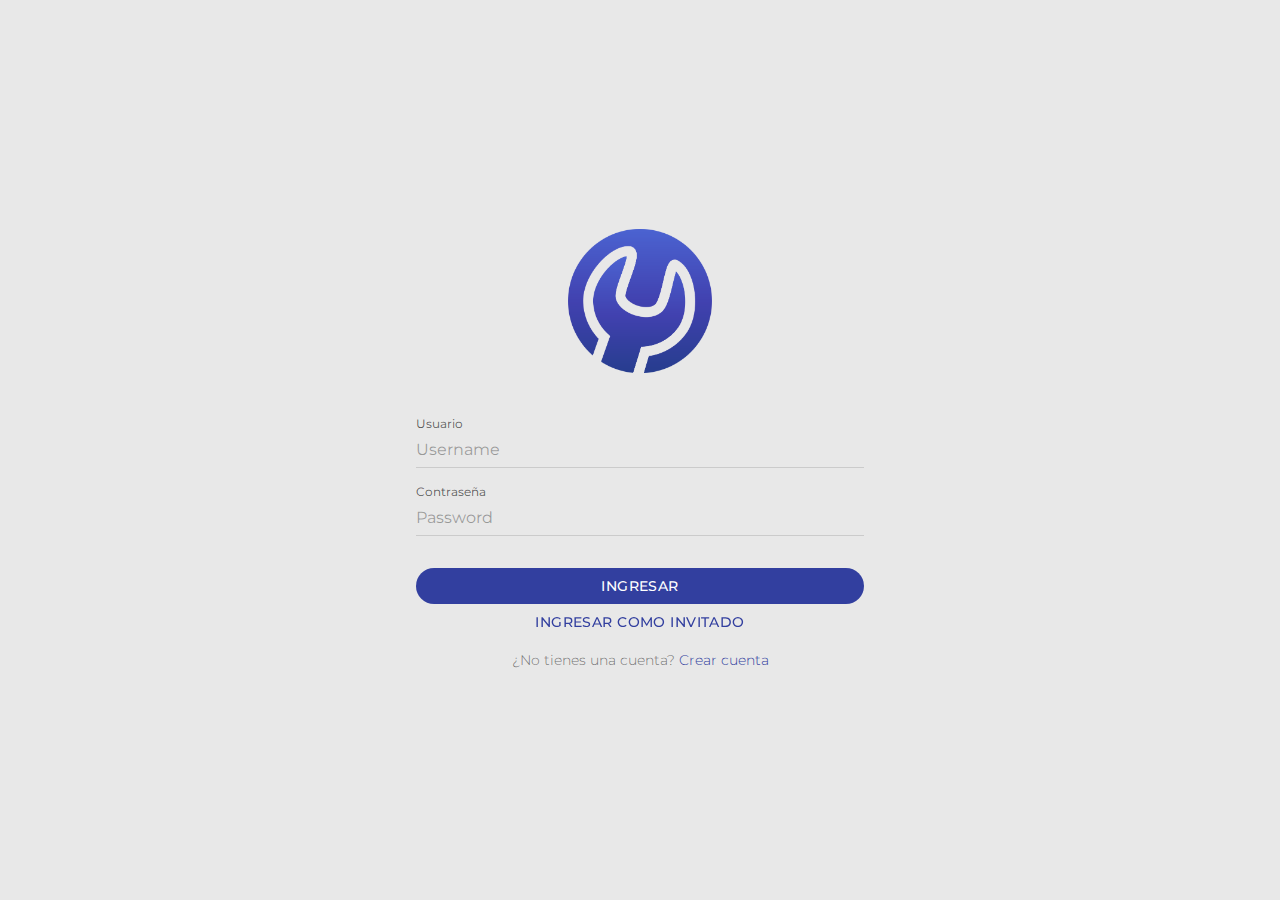
<file: index.html>
<!doctype html>
<html>

<head>
    <meta charset="utf-8">
    <meta name="viewport" content="width=device-width, initial-scale=1.0">
    <title>Paro</title>
    <link href="css/framework7.min.css" rel="stylesheet">
    <link href="css/framework7.bundle.min.css" rel="stylesheet">
    <link href="https://fonts.googleapis.com/icon?family=Material+Icons" rel="stylesheet">
    <link rel="stylesheet" href="css/framework7-icons.css">
    <link href="css/style.css" rel="stylesheet">
</head>

<body class="color-theme-blue">
    <div id="app">
        <!-- Your main view, should have "view-main" class -->
        <div class="view view-main view-init">
            <div class="fab fab-right-bottom color-blue">
                <a href="#">
                    <i class="icon f7-icons">text_bubble</i>
                    <i class="icon f7-icons">xmark</i>
                </a>
                <div class="fab-buttons fab-buttons-top">
                    <a href="#" class="fab-label-button">
                        <span class="f7-icons">bubble_right_fill</span>
                        <span class="fab-label">Juan (Electricista)</span>
                    </a>
                    <a href="contratos.html" class="fab-label-button">
                        <span class="f7-icons">plus</span>
                        <span class="fab-label">+Contratos</span>
                    </a>
                </div>
            </div>
            <!-- Initial Page, "data-name" contains page name -->
            <section class="panel panel-left panel-cover">
                <div class="block">
                    <div class="row">
                        <article class="col-30">
                            <img src="img/rick_img.jpg" alt="avatar" class="img-fluid img-perfil">
                        </article>
                        <article class="col-70">
                            <p class="user">Usuario</p>
                            <span class="letra-navy">email@unitec.edu</span>
                        </article>
                    </div>
                </div>

                <div class="list">
                    <ul class="list-menu">
                        <li>
                            <a href="/perfil/" class="item-link item-content  panel-close">
                                <div class="item-media">
                                    <span class="material-icons">account_circle</span>
                                </div>
                                <div class="item-inner">
                                    <p>Perfil</p>
                                </div>
                            </a>
                        </li>
                        <li>
                            <a href="#" class="item-link item-content  panel-close">
                                <div class="item-media">
                                    <span class="material-icons">home</span>
                                </div>
                                <div class="item-inner">
                                    <p>Inicio</p>
                                </div>
                            </a>
                        </li>
                        <li>
                            <a href="/about/" class="item-link item-content  panel-close">
                                <div class="item-media">
                                    <span class="material-icons">assignment</span>
                                </div>
                                <div class="item-inner">
                                    <p>Contratos</p>
                                </div>
                            </a>
                        </li>
                        <li>
                            <a href="/about/" class="item-link item-content  panel-close">
                                <div class="item-media">
                                    <span class="material-icons">credit_card</span>
                                </div>
                                <div class="item-inner">
                                    <p>Pagos</p>
                                </div>
                            </a>
                        </li>
                        <li>
                            <a href="/about/" class="item-link item-content  panel-close">
                                <div class="item-media">
                                    <span class="material-icons">settings</span>
                                </div>
                                <div class="item-inner">
                                    <p>Configuración</p>
                                </div>
                            </a>
                        </li>
                        <li>
                            <a href="/informacion/" class="item-link item-content  panel-close">
                                <div class="item-media">
                                    <span class="material-icons">live_help</span>
                                </div>
                                <div class="item-inner">
                                    <p>Diseñadores</p>
                                </div>
                            </a>
                        </li>
                        <li>
                            <a href="/about/" class="item-link item-content  panel-close">
                                <div class="item-media">
                                    <span class="material-icons">exit_to_app</span>
                                </div>
                                <div class="item-inner">
                                    <p>Salir</p>
                                </div>
                            </a>
                        </li>
                    </ul>
                </div>
            </section>

            <section id="login">
                <div class="login-screen modal-in">
                    <!-- Default view-page layout -->
                    <div class="view">
                        <div class="page login-screen-page">
                            <!-- page-content has additional login-screen content -->
                            <div class="page-content login-screen-content">
                                <div class="login-screen-title"><img src="img/logo_paro2.png" alt="logo" class="img-fluid logo-paro"></div>
                                <!-- Login form -->
                                <form>
                                    <div class="list">
                                        <ul>
                                            <li class="item-content item-input">
                                                <div class="item-inner">
                                                    <div class="item-title item-label">Usuario</div>
                                                    <div class="item-input-wrap">
                                                        <input type="text" name="username" id="username" placeholder="Username">
                                                        <span class="input-clear-button"></span>
                                                    </div>
                                                </div>
                                            </li>
                                            <li class="item-content item-input">
                                                <div class="item-inner">
                                                    <div class="item-title item-label">Contraseña</div>
                                                    <div class="item-input-wrap">
                                                        <input type="password" name="password" id="password" placeholder="Password">
                                                        <span class="input-clear-button"></span>
                                                    </div>
                                                </div>
                                            </li>
                                        </ul>
                                    </div>
                                    <div class="list block">
                                        <ul>
                                            <li>
                                                <a href="#" id="btnLogin" class="button button-fill button-round button-login">Ingresar</a>
                                            </li>
                                            <li>
                                                <a href="#" class="button login-screen-close link-login">Ingresar como Invitado</a>
                                            </li>
                                        </ul>
                                        <div class="block-footer">¿No tienes una cuenta? <a href="#" class="link-login">Crear cuenta</a></div>
                                    </div>
                                </form>
                            </div>
                        </div>
                    </div>
                </div>
            </section>


            <section data-name="home" class="page">

                <nav class="navbar">
                    <div class="navbar-bg"></div>
                    <div class="navbar-inner">
                        <div class="left">
                            <a href="#" class="link panel-open" data-panel="left"><span class="material-icons">menu</span></a>
                        </div>
                        <div class="title">Paro</div>

                    </div>
                </nav>



                <!-- Scrollable page content -->
                <article class="page-content">

                    <div class="searchbar-backdrop"></div>


                    <div class="block">

                        <div class="block categorias">
                            <div class="row">
                                <article class="col-100 profe ">
                                    <a href="/trabajadores/">
                                        <div class="card" style="background-image: url(img/elec.png)">
                                            <div class="card-content">

                                                <h3>Electricista</h3>

                                                Instalaciones
                                            </div>
                                        </div>
                                    </a>
                                </article>
                                <article class="col-100 profe">
                                    <a href="/trabajadores/">
                                        <div class="card" style="background-image: url(img/font.png)">
                                            <div class="card-content">
                                                <h3>Fontaneria</h3>
                                                Instalaciones
                                            </div>
                                        </div>
                                    </a>
                                </article>
                                <article class="col-100 profe">
                                    <a href="#">
                                        <div class="card" style="background-image: url(img/cerra.png)">
                                            <div class="card-content">
                                                <h3>Cerrajeria</h3>
                                                Instalaciones
                                            </div>
                                        </div>
                                    </a>
                                </article>
                                <article class="col-100 profe">
                                    <a href="/trabajadores/">
                                        <div class="card " style="background-image: url(img/carp.png) ">
                                            <div class="card-content ">
                                                <h3>Carpinteria</h3>
                                                Instalaciones
                                            </div>
                                        </div>
                                    </a>
                                </article>
                                <article class="col-100 profe">
                                    <a href="/trabajadores/">
                                        <div class="card" style="background-image: url(img/alq.png)">
                                            <div class="card-content">
                                                <h3>Alquiler</h3>
                                                Contratos
                                            </div>
                                        </div>
                                    </a>
                                </article>
                                <article class="col-100">
                                    <a href="/trabajadores/">
                                        <div class="card " style="background-image: url(img/Mec.png) ">
                                            <div class="card-content">
                                                <h3>Mecanico</h3>
                                                Reparaciones
                                            </div>
                                        </div>
                                    </a>
                                </article>
                                <article class="col-100 ">
                                    <a href="/trabajadores/">
                                        <div class="card " style="background-image: url(img/Mud.png) ">
                                            <div class="card-content">
                                                <h3>Mudanza</h3>
                                                Servicios
                                            </div>
                                        </div>
                                    </a>
                                </article>
                                <article class="col-100 ">
                                    <a href="/trabajadores/">
                                        <div class="card " style="background-image: url(img/sast.png) ">
                                            <div class="card-content ">
                                                <h3>Sastreria</h3>
                                                Servicios
                                            </div>
                                        </div>
                                    </a>
                                </article>
                                <article class="col-100 ">
                                    <a href="/trabajadores/">
                                        <div class="card " style="background-image: url(img/pint.png) ">
                                            <div class="card-content ">
                                                <h3>Pintura</h3>
                                                Servicios
                                            </div>
                                        </div>
                                    </a>
                                </article>
                            </div>
                        </div>
                    </div>
                </article>
            </section>
        </div>
    </div>

    <script src="js/framework7.min.js "></script>
    <script src="js/framework7.bundle.min.js "></script>
    <script src="js/my-app.js "></script>

</body>

</html>
</file>
<file: css/framework7-icons.css>
@font-face {
  font-family: 'Framework7 Icons';
  font-style: normal;
  font-weight: 400;
  src: url("../fonts/Framework7Icons-Regular.eot");
  src: url("../fonts/Framework7Icons-Regular.woff2") format("woff2"),
       url("../fonts/Framework7Icons-Regular.woff") format("woff"),
       url("../fonts/Framework7Icons-Regular.ttf") format("truetype");
}

.f7-icons, .framework7-icons {
  font-family: 'Framework7 Icons';
  font-weight: normal;
  font-style: normal;
  font-size: 28px;
  line-height: 1;
  letter-spacing: normal;
  text-transform: none;
  display: inline-block;
  white-space: nowrap;
  word-wrap: normal;
  direction: ltr;
  -webkit-font-smoothing: antialiased;
  text-rendering: optimizeLegibility;
  -moz-osx-font-smoothing: grayscale;
  -webkit-font-feature-settings: "liga";
  -moz-font-feature-settings: "liga=1";
  -moz-font-feature-settings: "liga";
  font-feature-settings: "liga";
  text-align: center;
}
</file>
<file: css/style.css>
@import url('https://fonts.googleapis.com/css2?family=Montserrat:ital,wght@0,400;0,600;0,700;1,300&display=swap');
body {
    font-family: 'Montserrat', sans-serif;
    font-weight: 300;
}

:root {
    --verde: #0f9e5c;
    --fondo-panel: #4b4f58;
    --icon-menu: #fff;
    --text-menu: #fff;
    --bg-menu: #4d545c;
    --f7-list-border-color: none;
    --azul: #323F9F;
    --navy: #0D1F2C;
    --gris: #B5B5B5;
    --gris-claro: #E8E8E8;
    --carbon: #3b3c40;
}

.clase-vacia {}

.panel-left {
    background-color: var(--azul);
    color: #fff;
}

.letra-blanco {
    color: #fff;
}

.list-menu .item-media span {
    color: var(--azul);
    font-size: 30px;
}

.list-menu p {
    color: var(--azul);
    font-size: 17px;
    font-weight: 600;
}

.user {
    font-size: 20px;
}

.list-menu {
    background-color: var(--gris-claro) !important;
    font-size: 16px;
}

.list-menu .item-inner::before {
    color: rgba(255, 255, 255, 0.50) !important;
}

.list-menu .item-inner::after {
    background-color: transparent !important;
}

.item-link {}

h1,
h2,
h3,
h4 {
    margin: 2px 0;
}

.block-title {
    color: #000000;
    font-weight: 600;
    font-size: 20px;
}

.img-fluid {
    max-width: 100%;
}

.categorias .card {
    background-color: var(--azul);
    color: #fff;
    padding: 40px 10px;
}

.categorias .card-content img {
    width: 40px;
}

.derecha {
    text-align: right;
}

.categorias h3 {
    margin-top: 5%;
    font-size: 18px;
    font-weight: 600;
}

.img-perfil {
    border-radius: 100%;
}

.bg-azul {
    background-color: var(--azul);
    color: #fff;
    padding: 45px 0;
}

.bg-azul .block {
    margin-top: 0;
}

.perfil-contador .card-content {
    padding: 40px 20px;
    text-align: center;
}

.perfil-contador .card {
    margin-top: -25%;
    box-shadow: 0px 0px 10px 0px #eee;
}

.perfil-contador h4 {
    font-size: 24px;
}

.list-perfil .item-title {
    color: #000;
    font-weight: 600;
}

.bg-trabaja {
    background-image: url("../img/logo_paro.png");
    background-size: cover;
    background-position: top center;
    padding: 20% 0 1px;
    height: auto;
}

.bg-trabaja h2 {
    color: #000000;
    text-align: center;
    font-size: 36px;
    font-weight: 700;
}

.bg-trabaja .block {
    margin-top: 0;
}


/*Style Paro*/

.icono-paro {
    border-radius: 100px;
    height: 60px;
    width: 50px;
    text-align: center;
}

.icono-paro span {
    color: var(--navy);
    font-size: 45px;
    padding-top: 5px;
}

.servicio-titulo {
    font-size: 12px;
    color: var(--azul);
    padding-top: 15px;
}

.botones-paro {
    align-content: center;
    margin-bottom: 20px;
}

.search {
    border-radius: 70px;
    color: #fff;
    background-color: var(--gris);
    padding: 0px 10px;
}

.chat {
    border-radius: 100px;
    height: 50px;
    width: 50px;
    text-align: center;
    background-color: var(--azul);
}

.chat span {
    color: #fff;
    font-size: 30px;
    padding-top: 10px;
}

.chat-boton {
    padding-top: 50px;
}

.logo-paro {
    width: 30%;
}

.login-screen .login-screen-content {
    background-color: var(--gris-claro);
}

.login-screen .login-screen-page {
    background-color: var(--gris-claro);
}

.button-login {
    background-color: var(--azul);
    color: #fff;
}

.link-login {
    color: var(--azul);
}
</file>
<file: css/framework7.min.css>
/**
 * Framework7 5.7.6
 * Full featured mobile HTML framework for building iOS & Android apps
 * https://framework7.io/
 *
 * Copyright 2014-2020 Vladimir Kharlampidi
 *
 * Released under the MIT License
 *
 * Released on: June 1, 2020
 */

:root{--f7-theme-color:#007aff;--f7-theme-color-rgb:0,122,255;--f7-theme-color-shade:#0066d6;--f7-theme-color-tint:#298fff;--f7-safe-area-left:0px;--f7-safe-area-right:0px;--f7-safe-area-top:0px;--f7-safe-area-bottom:0px;--f7-safe-area-outer-left:0px;--f7-safe-area-outer-right:0px;--f7-device-pixel-ratio:1}@supports (left:env(safe-area-inset-left)){:root{--f7-safe-area-top:env(safe-area-inset-top);--f7-safe-area-bottom:env(safe-area-inset-bottom)}:root .ios-edges,:root .ios-left-edge,:root .panel-left,:root .popup,:root .safe-area-left,:root .safe-areas,:root .sheet-modal{--f7-safe-area-left:env(safe-area-inset-left);--f7-safe-area-outer-left:env(safe-area-inset-left)}:root .ios-edges,:root .ios-right-edge,:root .panel-right,:root .popup,:root .safe-area-right,:root .safe-areas,:root .sheet-modal{--f7-safe-area-right:env(safe-area-inset-right);--f7-safe-area-outer-right:env(safe-area-inset-right)}:root .no-ios-edges,:root .no-ios-left-edge,:root .no-safe-area-left,:root .no-safe-areas{--f7-safe-area-left:0px;--f7-safe-area-outer-left:0px}:root .no-ios-edges,:root .no-ios-right-edge,:root .no-safe-area-right,:root .no-safe-areas{--f7-safe-area-right:0px;--f7-safe-area-outer-right:0px}}@media (-webkit-min-device-pixel-ratio:2),(min-resolution:2dppx){:root{--f7-device-pixel-ratio:2}}@media (-webkit-min-device-pixel-ratio:3),(min-resolution:3dppx){:root{--f7-device-pixel-ratio:3}}:root{--f7-font-size:14px;--f7-bars-bg-image:none;--f7-bars-translucent-opacity:0.8;--f7-bars-translucent-blur:20px;--f7-bars-shadow-bottom-image:linear-gradient(to bottom, rgba(0, 0, 0, 0.25) 0%, rgba(0, 0, 0, 0.08) 40%, rgba(0, 0, 0, 0.04) 50%, rgba(0, 0, 0, 0) 90%, rgba(0, 0, 0, 0) 100%);--f7-bars-shadow-top-image:linear-gradient(to top, rgba(0, 0, 0, 0.25) 0%, rgba(0, 0, 0, 0.08) 40%, rgba(0, 0, 0, 0.04) 50%, rgba(0, 0, 0, 0) 90%, rgba(0, 0, 0, 0) 100%);--f7-bars-text-color:#000;--f7-bars-bg-color:#f7f7f8;--f7-bars-bg-color-rgb:247,247,248}:root .theme-dark,:root.theme-dark{--f7-bars-text-color:#fff}.ios{--f7-font-family:-apple-system,SF Pro Text,SF UI Text,system-ui,Helvetica Neue,Helvetica,Arial,sans-serif;--f7-line-height:1.4;--f7-text-color:#000;--f7-bars-border-color:rgba(0, 0, 0, 0.25)}.ios .theme-dark,.ios.theme-dark{--f7-text-color:#fff;--f7-bars-bg-color:#121212;--f7-bars-bg-color-rgb:22,22,22;--f7-bars-border-color:rgba(255, 255, 255, 0.16)}.md{--f7-font-family:Roboto,system-ui,Noto,Helvetica,Arial,sans-serif;--f7-line-height:1.5;--f7-bars-border-color:transparent;--f7-text-color:#212121}.md .theme-dark,.md.theme-dark{--f7-text-color:rgba(255, 255, 255, 0.87);--f7-bars-bg-color:#202020}.aurora{--f7-font-family:-apple-system,system-ui,Helvetica,Arial,sans-serif;--f7-line-height:1.5;--f7-text-color:#000;--f7-bars-border-color:rgba(0, 0, 0, 0.2)}.aurora .theme-dark,.aurora.theme-dark{--f7-text-color:#fff;--f7-bars-bg-color:#202020;--f7-bars-border-color:rgba(255, 255, 255, 0.1)}.text-color-primary{--f7-theme-color-text-color:var(--f7-theme-color)}.bg-color-primary{--f7-theme-color-bg-color:var(--f7-theme-color)}.border-color-primary{--f7-theme-color-border-color:var(--f7-theme-color)}.ripple-color-primary{--f7-theme-color-ripple-color:rgba(var(--f7-theme-color-rgb), 0.3)}:root{--f7-color-red:#ff3b30;--f7-color-red-rgb:255,59,48;--f7-color-red-shade:#ff1407;--f7-color-red-tint:#ff6259;--f7-color-green:#4cd964;--f7-color-green-rgb:76,217,100;--f7-color-green-shade:#2cd048;--f7-color-green-tint:#6ee081;--f7-color-blue:#2196f3;--f7-color-blue-rgb:33,150,243;--f7-color-blue-shade:#0c82df;--f7-color-blue-tint:#48a8f5;--f7-color-pink:#ff2d55;--f7-color-pink-rgb:255,45,85;--f7-color-pink-shade:#ff0434;--f7-color-pink-tint:#ff5676;--f7-color-yellow:#ffcc00;--f7-color-yellow-rgb:255,204,0;--f7-color-yellow-shade:#d6ab00;--f7-color-yellow-tint:#ffd429;--f7-color-orange:#ff9500;--f7-color-orange-rgb:255,149,0;--f7-color-orange-shade:#d67d00;--f7-color-orange-tint:#ffa629;--f7-color-purple:#9c27b0;--f7-color-purple-rgb:156,39,176;--f7-color-purple-shade:#7e208f;--f7-color-purple-tint:#b92fd1;--f7-color-deeppurple:#673ab7;--f7-color-deeppurple-rgb:103,58,183;--f7-color-deeppurple-shade:#563098;--f7-color-deeppurple-tint:#7c52c8;--f7-color-lightblue:#5ac8fa;--f7-color-lightblue-rgb:90,200,250;--f7-color-lightblue-shade:#32bbf9;--f7-color-lightblue-tint:#82d5fb;--f7-color-teal:#009688;--f7-color-teal-rgb:0,150,136;--f7-color-teal-shade:#006d63;--f7-color-teal-tint:#00bfad;--f7-color-lime:#cddc39;--f7-color-lime-rgb:205,220,57;--f7-color-lime-shade:#bac923;--f7-color-lime-tint:#d6e25c;--f7-color-deeporange:#ff6b22;--f7-color-deeporange-rgb:255,107,34;--f7-color-deeporange-shade:#f85200;--f7-color-deeporange-tint:#ff864b;--f7-color-gray:#8e8e93;--f7-color-gray-rgb:142,142,147;--f7-color-gray-shade:#79797f;--f7-color-gray-tint:#a3a3a7;--f7-color-white:#ffffff;--f7-color-white-rgb:255,255,255;--f7-color-white-shade:#ebebeb;--f7-color-white-tint:#ffffff;--f7-color-black:#000000;--f7-color-black-rgb:0,0,0;--f7-color-black-shade:#000000;--f7-color-black-tint:#141414}.color-theme-red{--f7-theme-color:#ff3b30;--f7-theme-color-rgb:255,59,48;--f7-theme-color-shade:#ff1407;--f7-theme-color-tint:#ff6259}.color-theme-green{--f7-theme-color:#4cd964;--f7-theme-color-rgb:76,217,100;--f7-theme-color-shade:#2cd048;--f7-theme-color-tint:#6ee081}.color-theme-blue{--f7-theme-color:#2196f3;--f7-theme-color-rgb:33,150,243;--f7-theme-color-shade:#0c82df;--f7-theme-color-tint:#48a8f5}.color-theme-pink{--f7-theme-color:#ff2d55;--f7-theme-color-rgb:255,45,85;--f7-theme-color-shade:#ff0434;--f7-theme-color-tint:#ff5676}.color-theme-yellow{--f7-theme-color:#ffcc00;--f7-theme-color-rgb:255,204,0;--f7-theme-color-shade:#d6ab00;--f7-theme-color-tint:#ffd429}.color-theme-orange{--f7-theme-color:#ff9500;--f7-theme-color-rgb:255,149,0;--f7-theme-color-shade:#d67d00;--f7-theme-color-tint:#ffa629}.color-theme-purple{--f7-theme-color:#9c27b0;--f7-theme-color-rgb:156,39,176;--f7-theme-color-shade:#7e208f;--f7-theme-color-tint:#b92fd1}.color-theme-deeppurple{--f7-theme-color:#673ab7;--f7-theme-color-rgb:103,58,183;--f7-theme-color-shade:#563098;--f7-theme-color-tint:#7c52c8}.color-theme-lightblue{--f7-theme-color:#5ac8fa;--f7-theme-color-rgb:90,200,250;--f7-theme-color-shade:#32bbf9;--f7-theme-color-tint:#82d5fb}.color-theme-teal{--f7-theme-color:#009688;--f7-theme-color-rgb:0,150,136;--f7-theme-color-shade:#006d63;--f7-theme-color-tint:#00bfad}.color-theme-lime{--f7-theme-color:#cddc39;--f7-theme-color-rgb:205,220,57;--f7-theme-color-shade:#bac923;--f7-theme-color-tint:#d6e25c}.color-theme-deeporange{--f7-theme-color:#ff6b22;--f7-theme-color-rgb:255,107,34;--f7-theme-color-shade:#f85200;--f7-theme-color-tint:#ff864b}.color-theme-gray{--f7-theme-color:#8e8e93;--f7-theme-color-rgb:142,142,147;--f7-theme-color-shade:#79797f;--f7-theme-color-tint:#a3a3a7}.color-theme-white{--f7-theme-color:#ffffff;--f7-theme-color-rgb:255,255,255;--f7-theme-color-shade:#ebebeb;--f7-theme-color-tint:#ffffff}.color-theme-black{--f7-theme-color:#000000;--f7-theme-color-rgb:0,0,0;--f7-theme-color-shade:#000000;--f7-theme-color-tint:#141414}.color-red{--f7-theme-color:#ff3b30;--f7-theme-color-rgb:255,59,48;--f7-theme-color-shade:#ff1407;--f7-theme-color-tint:#ff6259}.text-color-red{--f7-theme-color-text-color:#ff3b30}.bg-color-red{--f7-theme-color-bg-color:#ff3b30}.border-color-red{--f7-theme-color-border-color:#ff3b30}.ripple-color-red,.ripple-red{--f7-theme-color-ripple-color:rgba(255, 59, 48, 0.3)}.color-green{--f7-theme-color:#4cd964;--f7-theme-color-rgb:76,217,100;--f7-theme-color-shade:#2cd048;--f7-theme-color-tint:#6ee081}.text-color-green{--f7-theme-color-text-color:#4cd964}.bg-color-green{--f7-theme-color-bg-color:#4cd964}.border-color-green{--f7-theme-color-border-color:#4cd964}.ripple-color-green,.ripple-green{--f7-theme-color-ripple-color:rgba(76, 217, 100, 0.3)}.color-blue{--f7-theme-color:#2196f3;--f7-theme-color-rgb:33,150,243;--f7-theme-color-shade:#0c82df;--f7-theme-color-tint:#48a8f5}.text-color-blue{--f7-theme-color-text-color:#2196f3}.bg-color-blue{--f7-theme-color-bg-color:#2196f3}.border-color-blue{--f7-theme-color-border-color:#2196f3}.ripple-blue,.ripple-color-blue{--f7-theme-color-ripple-color:rgba(33, 150, 243, 0.3)}.color-pink{--f7-theme-color:#ff2d55;--f7-theme-color-rgb:255,45,85;--f7-theme-color-shade:#ff0434;--f7-theme-color-tint:#ff5676}.text-color-pink{--f7-theme-color-text-color:#ff2d55}.bg-color-pink{--f7-theme-color-bg-color:#ff2d55}.border-color-pink{--f7-theme-color-border-color:#ff2d55}.ripple-color-pink,.ripple-pink{--f7-theme-color-ripple-color:rgba(255, 45, 85, 0.3)}.color-yellow{--f7-theme-color:#ffcc00;--f7-theme-color-rgb:255,204,0;--f7-theme-color-shade:#d6ab00;--f7-theme-color-tint:#ffd429}.text-color-yellow{--f7-theme-color-text-color:#ffcc00}.bg-color-yellow{--f7-theme-color-bg-color:#ffcc00}.border-color-yellow{--f7-theme-color-border-color:#ffcc00}.ripple-color-yellow,.ripple-yellow{--f7-theme-color-ripple-color:rgba(255, 204, 0, 0.3)}.color-orange{--f7-theme-color:#ff9500;--f7-theme-color-rgb:255,149,0;--f7-theme-color-shade:#d67d00;--f7-theme-color-tint:#ffa629}.text-color-orange{--f7-theme-color-text-color:#ff9500}.bg-color-orange{--f7-theme-color-bg-color:#ff9500}.border-color-orange{--f7-theme-color-border-color:#ff9500}.ripple-color-orange,.ripple-orange{--f7-theme-color-ripple-color:rgba(255, 149, 0, 0.3)}.color-purple{--f7-theme-color:#9c27b0;--f7-theme-color-rgb:156,39,176;--f7-theme-color-shade:#7e208f;--f7-theme-color-tint:#b92fd1}.text-color-purple{--f7-theme-color-text-color:#9c27b0}.bg-color-purple{--f7-theme-color-bg-color:#9c27b0}.border-color-purple{--f7-theme-color-border-color:#9c27b0}.ripple-color-purple,.ripple-purple{--f7-theme-color-ripple-color:rgba(156, 39, 176, 0.3)}.color-deeppurple{--f7-theme-color:#673ab7;--f7-theme-color-rgb:103,58,183;--f7-theme-color-shade:#563098;--f7-theme-color-tint:#7c52c8}.text-color-deeppurple{--f7-theme-color-text-color:#673ab7}.bg-color-deeppurple{--f7-theme-color-bg-color:#673ab7}.border-color-deeppurple{--f7-theme-color-border-color:#673ab7}.ripple-color-deeppurple,.ripple-deeppurple{--f7-theme-color-ripple-color:rgba(103, 58, 183, 0.3)}.color-lightblue{--f7-theme-color:#5ac8fa;--f7-theme-color-rgb:90,200,250;--f7-theme-color-shade:#32bbf9;--f7-theme-color-tint:#82d5fb}.text-color-lightblue{--f7-theme-color-text-color:#5ac8fa}.bg-color-lightblue{--f7-theme-color-bg-color:#5ac8fa}.border-color-lightblue{--f7-theme-color-border-color:#5ac8fa}.ripple-color-lightblue,.ripple-lightblue{--f7-theme-color-ripple-color:rgba(90, 200, 250, 0.3)}.color-teal{--f7-theme-color:#009688;--f7-theme-color-rgb:0,150,136;--f7-theme-color-shade:#006d63;--f7-theme-color-tint:#00bfad}.text-color-teal{--f7-theme-color-text-color:#009688}.bg-color-teal{--f7-theme-color-bg-color:#009688}.border-color-teal{--f7-theme-color-border-color:#009688}.ripple-color-teal,.ripple-teal{--f7-theme-color-ripple-color:rgba(0, 150, 136, 0.3)}.color-lime{--f7-theme-color:#cddc39;--f7-theme-color-rgb:205,220,57;--f7-theme-color-shade:#bac923;--f7-theme-color-tint:#d6e25c}.text-color-lime{--f7-theme-color-text-color:#cddc39}.bg-color-lime{--f7-theme-color-bg-color:#cddc39}.border-color-lime{--f7-theme-color-border-color:#cddc39}.ripple-color-lime,.ripple-lime{--f7-theme-color-ripple-color:rgba(205, 220, 57, 0.3)}.color-deeporange{--f7-theme-color:#ff6b22;--f7-theme-color-rgb:255,107,34;--f7-theme-color-shade:#f85200;--f7-theme-color-tint:#ff864b}.text-color-deeporange{--f7-theme-color-text-color:#ff6b22}.bg-color-deeporange{--f7-theme-color-bg-color:#ff6b22}.border-color-deeporange{--f7-theme-color-border-color:#ff6b22}.ripple-color-deeporange,.ripple-deeporange{--f7-theme-color-ripple-color:rgba(255, 107, 34, 0.3)}.color-gray{--f7-theme-color:#8e8e93;--f7-theme-color-rgb:142,142,147;--f7-theme-color-shade:#79797f;--f7-theme-color-tint:#a3a3a7}.text-color-gray{--f7-theme-color-text-color:#8e8e93}.bg-color-gray{--f7-theme-color-bg-color:#8e8e93}.border-color-gray{--f7-theme-color-border-color:#8e8e93}.ripple-color-gray,.ripple-gray{--f7-theme-color-ripple-color:rgba(142, 142, 147, 0.3)}.color-white{--f7-theme-color:#ffffff;--f7-theme-color-rgb:255,255,255;--f7-theme-color-shade:#ebebeb;--f7-theme-color-tint:#ffffff}.text-color-white{--f7-theme-color-text-color:#ffffff}.bg-color-white{--f7-theme-color-bg-color:#ffffff}.border-color-white{--f7-theme-color-border-color:#ffffff}.ripple-color-white,.ripple-white{--f7-theme-color-ripple-color:rgba(255, 255, 255, 0.3)}.color-black{--f7-theme-color:#000000;--f7-theme-color-rgb:0,0,0;--f7-theme-color-shade:#000000;--f7-theme-color-tint:#141414}.text-color-black{--f7-theme-color-text-color:#000000}.bg-color-black{--f7-theme-color-bg-color:#000000}.border-color-black{--f7-theme-color-border-color:#000000}.ripple-black,.ripple-color-black{--f7-theme-color-ripple-color:rgba(0, 0, 0, 0.3)}@font-face{font-family:framework7-core-icons;src:url("data:application/font-woff;charset=utf-8;base64, [base64]//[base64]/DZfGbiZGEDgZk2iIYz+/+NfL0sa02cgl4MBLA0AJsoLsnjaY2BkYGD6/K+XQY8l7f8PBgaWNAagCArwBACRVQXFeNpjYGRgYPBkkGZgYQABJiBmZACJOTDogQQADdEA3AB42mNgYfzCOIGBlYGB0YcxjYGBwR1Kf2WQZGhhYGBiYGVmgAFGBiQQkOaawtDAoMBQxXjg/wEGPabPjMUwNYwHwEoUGMQAQ7UMZAAAeNpj2M0gyAACqxgGNWAMAGIdID4A5OwD0rOA+BBI7P9PhuNAMSBmSYOK+wKxExCfBWIJoNzZ/z8Y3YBsF6g4kM2UBpFjBNJMb/7/Z9gNZBtDzGY6CzGHCcQHigMA2dAWtwAAAHjaY2BgYGaAYBkGRgYQiAHyGMF8FgYHIM3DwMHABGQrMOgyWDLEM1T9/w8UBfEMgLzE////P/5//f/V/xv+r4eaAAeMbAxwIUYmIMHEgKYAYjUcsDAwsLKxc3BycfPw8jEQA/[base64]/AQWBEYEZgR4BIoEsgTIBOIFAnja7VXBTyNVGP++Ke106XamnbYztYeVlukMRmWl03ZwLdAIeCCKZgOKXBY2m15Es8S03lpuSzaSGsOGQPZGoomegI0mmwjVC5uNdZPGgzGc8MDG4ImLmyxTvzfTKmX/A7PJe/O995vXN7/3+37fK3AQBIB1nAYX8NC/hXA5t813wV+pLY/7ILft4mgIWy4Guxm8zXvwaW4bGW4EjaBuBHuDy58VCjhtfRtEg3ZDajW70yg4wMbPsefY/x7jzmAuQl/nbBi6qF/A93CWKkyECCgAUsITllPZtJaSw56ElnabuoiKqX8zlctN5e4uTEwsTOCo/6YgLAqLmM9NDQ1NvT/B4CfCTT8DHQ7NH9Ggj0gAyYTIsZ1GUNfS2dSLKKOOiH/4emTf3p5PjvsOxW2OO/TJPb7dPYYeig7n5hHW8Cu6B16gXRRez+ie3gTbQ46EeSXBWBJbzC9pS3z/yPj8/O3rffx3c2Njc6MrS1olwvfN356fHx/u50fnRkfnbF6gwS6d1w0Q4mlLc7dUUjc2MGsHaHE/wQ1cAS99NRJnixQeN6wHVbVeV6u/p53YWgt+/AlvsP1MVFA3qyiqVr2qTrciYPMJafEyaUH3mZkdQaIfJkmZvJdRcyOdnM68u8vOfyg+Qtch04TmjhLsG2HYdzibREY39zfVSkX9np7lZOf7DFFV+NbrZLmi2jpaK10F7gR8LL9JnRYoJmXU1LkelQtIak+XFOC4/H52v93esH6xTtfW0IUpdK2t/blvtl+ZTw/+ha1TtuxZzZhgdP+auMF0Mr6osYCDJGBbszy+g3nw0EThB2g1vqQeLKqEUeh921mzgG+iBgEaMblsrWz3mFlMC/wyL1MXZG+x6EVNYBOGCXyxyNtnhlms0+/ZfwcMYTzizsQjWLcMrJ8Yxrph2JxrGKW8kG5JZLpitAnRx4+jNScQj+bf8CH8iq+CAECZU2QRBSQmZlaZmOsOBLo/doc8V/yCePHzL8Vun/i1F/m8eNEvOGe4hm8RB+Y1chGvb9qJQc0O4HgcZByj3Pmp+oCSd8bhnpa/j2dCM+pr5uTkJ5NbM8PDM8NLH4RmLtFs0hy4MsKQTr2Yw6jIbHvxrPA6xJKFtbZUpRJhnTxJBPKGw/[base64]/E60zfrePG/Qr7fab/+gHfZG6YekB03Or8fp/tQsz1vW95E49EN6eoPGLbD+buJ3To63UhqsYizFEqlll+as1yd0+AC8wvlwmDJ6E2EzlR1Y/VOo3FndbWcLVOrsOcr2NdoWL818G7FLJfNiv08X7f2N+OZuF5n9Wo9wMEqrrBh2q5bF+PHGcSP1RTlJphxqop1zjitO52USS/Z7bxuAceWrJadPwMy5C2ev+V1rIhXn9HtH4d0614AAAB42q2QvU7DMBSFj9u0EgyIgewe26qJnA79G6nUpQtiyB5S01ht4sqNVFW8DBsbIxtPwcLEzltw7RqJoQNDI135y/G59rkGcIVXMBy/Du49M4R48dzAJT48N5GwW88BQvbsuYVr9um5jbARkpMFF/R357osM/Tw5LmBG7x7buIBX54D9FjtuQXO3jy3Sf/GDBpbHGCgsEKBGpwy5+jSOoBAggn6xCk2yLAkV0llSFmQOyOyeklnKLeLmd4ejFoVNe/kXT4QyaTP0022VKUyfFFkZpOVW7Uk5yM121aJPYUwWGOEiK62LImU4wo7spqslHtt1qMo10ZGKtcVySe9fw1zJ9ZuNTSfdFPFNBfHlOr/EY7+BENSx1S/b4O5ruq5NivJB7HgU34yKunJMBpH9jnOMXhKPkP7yvk4ZbFpYrfa2ZBKs1O64kIksRCCn+HSH1E3hiEAeNptkAlPwkAUhGfAAxAsyCV4/hbjfd+3aWq7SiN0yXY5/rzRhVKhiZs06b5v3rzZhxTG5+cbxH/nyHxECmkUUUYFVdRQxyoaaGIN69jBLvawjwMcGu0xTnCKM5zjApe4wjVucIs73OMBj3jCM17wijemmOYc57nARWaYZY5LzLPAZVosssQVlllhlTXWucoGm1zjOje4yS1u50LhKLdl+zIsuS3RVzKwlf/Z0qNKdgI7nhWztvjQ5l5wlJKD+LZkqPv1Lofmv5hQGpNCwjY/i2uB1P6H7zraNxW3LUMx6rAi83eptewYy6xyPF+OSDnu9uQgsJ2ekspZDKUahwgHflcoOxBDbf0FijS5uK/XLUzeFIHSFEwq+dkRlifaQgtbyV7gzczoKtHPTphZRlcrO8o8m3G8gKlplMcIisk9m5UlphjFcmQW88z4haZeSXZG3r8TK74rAAAAAAAB//8AAnjaY2BkYGDgAWIZIGYCQmYGTQZGBi0GDyCbBSzGAAANdgDVAHjadVJJTgJBFH1FdwKOIKB0lEEGwSDOs+KsaDyDGzYaE+LCEA/gwjMY4zlcegbjEYwLb4HvVwM9hXS6q/q9V/+/+v9DARhGFjWoVrP9gAhMIuh0IIxq3d81icH+I2fqNQJl/[base64]/UZceHZ7hW6KTKyrlj2Rlr+r4OKve9ZDUlhzNZ23TWQ+yKiNM4dxmdt/APtJZExAB42mNgZGBg4GKQYzBhYMxJLMlj4GBgAYow/P/PAJJhLM6sSoWKfWCAAwDAjgbRAAB42mNgYGBkAIIbCZo5IPpmTaIhjAYAPREFnQAA") format("woff");font-weight:400;font-style:normal}@font-face{font-family:framework7-skeleton;src:url("data:application/font-woff;charset=utf-8;base64, d09GRgABAAAAAAYQAA0AAAAAEcQAAAAAAAAAAAAAAAAAAAAAAAAAAAAAAABGRlRNAAAF9AAAABkAAAAciVvoDU9TLzIAAAGcAAAASwAAAGBRtV1jY21hcAAAAfwAAAC8AAABamglddJjdnQgAAACuAAAAAQAAAAEABEBRGdhc3AAAAXsAAAACAAAAAj //wADZ2x5ZgAAA2wAAACUAAAJjHCzhiRoZWFkAAABMAAAAC4AAAA2ERr/HWhoZWEAAAFgAAAAGgAAACQC8ADFaG10eAAAAegAAAATAAAAtAMAABFsb2NhAAACvAAAAK4AAACuaNBmhG1heHAAAAF8AAAAHwAAACAAmgA5bmFtZQAABAAAAAFQAAACuLf6wytwb3N0AAAFUAAAAJkAAADOCKMIc3jaY2BkYGAA4lUx8ibx/DZfGbiZGEDgRu39AAT9/wAjA+MBIJeDASwNACBICpsAAHjaY2BkYGA88P8Agx6QAQSMYIQCWABQZgK3AAB42mNgZGBgCGPgYGBiAAEQycgAEnNg0AMJAAANJwDUAHjaY2BhZGCcwMDKwMDow5jGwMDgDqW/MkgytDAwMDGwcjLAACMDEghIc01haGBQYKhlPPD/AIMe4wEGB5gaxgNAHgNQjhEA6dgLvQB42mNkYBBkAAJGKB4KAAAOfQAVAHjaY2BgYGaAYBkGRgYQSAHyGMF8FgYPIM3HwMHAxMDGoMSgxWDNEMsQz1D7/z9QXIFBjUGHwRHIT/z////j/w/+3/9/6//N/[base64]/+tFmQ0BprGyMDw/wAjA+MBoJkMooKKgowMDkwM/[base64]/[base64]/z1beESuRi+pPYJ7vinlu11pGoZJT+cdwVEdBFJSbn7djzLql1/iBlBsidLlcBrG2B8MHlRqGSil51nPfEi6AO3jaXc5ZM4IBAEbhp9RF1FhCRbmyVNYskSXG0CaEQvaf2j/LN112bt6Zc/HOETZiOJAJJmSc15ENmxARFTNpSlzCtBmz5iTNW7AoJR08LFmWlbNi1Zp1G/IKijZt2bZj156SfQcOHSk7dqLi1JlzF6ouXbl241ZNXUNTy522ew8edTx59qKrF3S9edf34dOXbz9+/f0DgycTFgAAAAAAAAH//wACeNpjYGBgZACCGwmaOWC69n4AjAYARC0G1wAAAA==") format("woff");font-weight:300,400,500,600,700;font-style:normal,italic}.framework7-root,body,html{position:relative;height:100%;width:100%;overflow-x:hidden}body{margin:0;padding:0;width:100%;background:#fff;overflow:hidden;-webkit-text-size-adjust:100%;-webkit-font-smoothing:antialiased;font-family:var(--f7-font-family);font-size:var(--f7-font-size);line-height:var(--f7-line-height);color:var(--f7-text-color)}.theme-dark body,body.theme-dark{background:#000}.theme-dark{color:var(--f7-text-color)}.framework7-root{overflow:hidden;box-sizing:border-box}.framework7-initializing *,.framework7-initializing :after,.framework7-initializing :before{transition-duration:0s!important}.device-android,.device-ios{cursor:pointer}.device-ios{touch-action:manipulation}@media (width:1024px) and (height:691px) and (orientation:landscape){.framework7-root,body,html{height:671px}}@media (width:1024px) and (height:692px) and (orientation:landscape){.framework7-root,body,html{height:672px}}*{-webkit-tap-highlight-color:transparent;-webkit-touch-callout:none}a,input,select,textarea{outline:0}a{cursor:pointer;text-decoration:none;color:var(--f7-theme-color)}.item-link,.link{cursor:pointer}p{margin:1em 0}.disabled{opacity:.55!important;pointer-events:none!important}html.device-full-viewport,html.device-full-viewport body{height:100vh}.ios .aurora-only,.ios .if-aurora,.ios .if-md,.ios .if-not-ios,.ios .md-only,.ios .not-ios{display:none!important}@media (width:1024px) and (height:691px) and (orientation:landscape){.ios,.ios .framework7-root,.ios body{height:671px}}@media (width:1024px) and (height:692px) and (orientation:landscape){.ios,.ios .framework7-root,.ios body{height:672px}}.md .aurora-only,.md .if-aurora,.md .if-ios,.md .if-not-md,.md .ios-only,.md .not-md{display:none!important}.aurora .if-ios,.aurora .if-md,.aurora .if-not-aurora,.aurora .ios-only,.aurora .md-only,.aurora .not-aurora{display:none!important}.view,.views{position:relative;height:100%;z-index:5000;overflow:hidden;box-sizing:border-box}.framework7-root>.view,.framework7-root>.views{height:calc(100% - var(--f7-appbar-app-offset,0px))}.view-resize-handler{width:6px;height:100%;position:absolute;left:var(--f7-page-master-width);margin-left:-3px;top:0;cursor:col-resize;z-index:1000;display:none}.view-master-detail .view-resize-handler{display:block}:root{--f7-page-master-width:320px;--f7-page-master-border-color:rgba(0, 0, 0, 0.1);--f7-page-master-border-width:1px;--f7-page-swipeback-transition-duration:300ms;--f7-page-parallax-transition-duration:500ms;--f7-page-cover-transition-duration:450ms;--f7-page-dive-transition-duration:500ms;--f7-page-fade-transition-duration:500ms;--f7-page-flip-transition-duration:700ms;--f7-page-push-transition-duration:500ms}.ios{--f7-page-transition-duration:400ms;--f7-page-bg-color:#efeff4}.ios .theme-dark,.ios.theme-dark{--f7-page-bg-color:#000}.md{--f7-page-transition-duration:250ms;--f7-page-bg-color:#fff}.md .theme-dark,.md.theme-dark{--f7-page-bg-color:#121212}.aurora{--f7-page-transition-duration:400ms;--f7-page-bg-color:#f3f3f3}.aurora .theme-dark,.aurora.theme-dark{--f7-page-bg-color:#121212}.theme-dark{--f7-page-master-border-color:rgba(255, 255, 255, 0.1)}.pages{position:relative;width:100%;height:100%;overflow:hidden}.page{box-sizing:border-box;position:absolute;left:0;top:0;width:100%;height:100%;transform:none;background-color:var(--f7-page-bg-color);z-index:1}.page.stacked{display:none}.page-with-navbar-large-collapsed{--f7-navbar-large-collapse-progress:1}.page-previous{pointer-events:none}.page-content{overflow:auto;-webkit-overflow-scrolling:touch;box-sizing:border-box;height:100%;position:relative;z-index:1;padding-top:calc(var(--f7-page-navbar-offset,0px) + var(--f7-page-toolbar-top-offset,0px) + var(--f7-page-subnavbar-offset,0px) + var(--f7-page-searchbar-offset,0px) + var(--f7-page-content-extra-padding-top,0px));padding-bottom:calc(var(--f7-page-toolbar-bottom-offset,0px) + var(--f7-safe-area-bottom) + var(--f7-page-content-extra-padding-bottom,0px))}.page-transitioning,.page-transitioning .page-opacity-effect,.page-transitioning .page-shadow-effect{transition-duration:var(--f7-page-transition-duration)}.page-transitioning-swipeback,.page-transitioning-swipeback .page-opacity-effect,.page-transitioning-swipeback .page-shadow-effect{transition-duration:var(--f7-page-swipeback-transition-duration)}.router-transition-backward .page-current,.router-transition-backward .page-next,.router-transition-backward .page-previous:not(.stacked),.router-transition-forward .page-current,.router-transition-forward .page-next,.router-transition-forward .page-previous:not(.stacked){pointer-events:none}.page-shadow-effect{position:absolute;top:0;width:16px;bottom:0;z-index:-1;content:'';opacity:0;right:100%;background:linear-gradient(to right,rgba(0,0,0,0) 0%,rgba(0,0,0,0) 10%,rgba(0,0,0,.01) 50%,rgba(0,0,0,.2) 100%)}.page-opacity-effect{position:absolute;left:0;top:0;background:rgba(0,0,0,.1);width:100%;bottom:0;content:'';opacity:0;z-index:10000}.ios .page-previous{transform:translate3d(-20%,0,0)}.ios .page-next{transform:translate3d(100%,0,0)}.ios .page-previous .page-opacity-effect{opacity:1}.ios .page-previous:after{opacity:1}.ios .page-current .page-shadow-effect{opacity:1}.ios .router-transition-forward .page-next{animation:ios-page-next-to-current var(--f7-page-transition-duration) forwards}.ios .router-transition-forward .page-next:before{position:absolute;top:0;width:16px;bottom:0;z-index:-1;content:'';opacity:0;right:100%;background:linear-gradient(to right,rgba(0,0,0,0) 0%,rgba(0,0,0,0) 10%,rgba(0,0,0,.01) 50%,rgba(0,0,0,.2) 100%);animation:ios-page-element-fade-in var(--f7-page-transition-duration) forwards}.ios .router-transition-forward .page-current{animation:ios-page-current-to-previous var(--f7-page-transition-duration) forwards}.ios .router-transition-forward .page-current:after{position:absolute;left:0;top:0;background:rgba(0,0,0,.1);width:100%;bottom:0;content:'';opacity:0;z-index:10000;animation:ios-page-element-fade-in var(--f7-page-transition-duration) forwards}.ios .router-transition-backward .page-previous{animation:ios-page-previous-to-current var(--f7-page-transition-duration) forwards}.ios .router-transition-backward .page-previous:after{position:absolute;left:0;top:0;background:rgba(0,0,0,.1);width:100%;bottom:0;content:'';opacity:0;z-index:10000;animation:ios-page-element-fade-out var(--f7-page-transition-duration) forwards}.ios .router-transition-backward .page-current{animation:ios-page-current-to-next var(--f7-page-transition-duration) forwards}.ios .router-transition-backward .page-current:before{position:absolute;top:0;width:16px;bottom:0;z-index:-1;content:'';opacity:0;right:100%;background:linear-gradient(to right,rgba(0,0,0,0) 0%,rgba(0,0,0,0) 10%,rgba(0,0,0,.01) 50%,rgba(0,0,0,.2) 100%);animation:ios-page-element-fade-out var(--f7-page-transition-duration) forwards}@keyframes ios-page-next-to-current{from{transform:translate3d(100%,0,0)}to{transform:translate3d(0%,0,0)}}@keyframes ios-page-previous-to-current{from{transform:translate3d(-20%,0,0)}to{transform:translate3d(0%,0,0)}}@keyframes ios-page-current-to-previous{from{transform:translate3d(0,0,0)}to{transform:translate3d(-20%,0,0)}}@keyframes ios-page-current-to-next{from{transform:translate3d(0,0,0)}to{transform:translate3d(100%,0,0)}}@keyframes ios-page-element-fade-in{from{opacity:0}to{opacity:1}}@keyframes ios-page-element-fade-out{from{opacity:1}to{opacity:0}}.md .page-next{transform:translate3d(0,56px,0);opacity:0;pointer-events:none}.md .page-next.page-next-on-right{transform:translate3d(100%,0,0)}.md .router-transition-forward .page-next{animation:md-page-next-to-current var(--f7-page-transition-duration) forwards}.md .router-transition-forward .page-current{animation:none}.md .router-transition-backward .page-current{animation:md-page-current-to-next var(--f7-page-transition-duration) forwards}.md .router-transition-backward .page-previous{animation:none}@keyframes md-page-next-to-current{from{transform:translate3d(0,56px,0);opacity:0}to{transform:translate3d(0,0px,0);opacity:1}}@keyframes md-page-current-to-next{from{transform:translate3d(0,0,0);opacity:1}to{transform:translate3d(0,56px,0);opacity:0}}.aurora .page-next{pointer-events:none;transform:translate3d(100%,0px,0)}.aurora .page-next.page-next-on-right{transform:translate3d(100%,0,0)}.aurora .page-previous .page-opacity-effect{opacity:1}.aurora .page-previous:after{opacity:1}.aurora .router-transition-forward .page-next{animation:aurora-page-next-to-current var(--f7-page-transition-duration) forwards}.aurora .router-transition-forward .page-current{animation:none}.aurora .router-transition-forward .page-current:after{position:absolute;left:0;top:0;background:rgba(0,0,0,.1);width:100%;bottom:0;content:'';opacity:0;z-index:10000;animation:aurora-page-element-fade-in var(--f7-page-transition-duration) forwards}.aurora .router-transition-backward .page-current{animation:aurora-page-current-to-next var(--f7-page-transition-duration) forwards}.aurora .router-transition-backward .page-previous{animation:none}.aurora .router-transition-backward .page-previous:after{position:absolute;left:0;top:0;background:rgba(0,0,0,.1);width:100%;bottom:0;content:'';opacity:0;z-index:10000;animation:aurora-page-element-fade-out var(--f7-page-transition-duration) forwards}@keyframes aurora-page-next-to-current{from{transform:translate3d(100%,0,0)}to{transform:translate3d(0,0px,0)}}@keyframes aurora-page-current-to-next{from{transform:translate3d(0,0,0)}to{transform:translate3d(100%,0,0)}}@keyframes aurora-page-element-fade-in{from{opacity:0}to{opacity:1}}@keyframes aurora-page-element-fade-out{from{opacity:1}to{opacity:0}}.view:not(.view-master-detail) .page-master-stacked{display:none}.view:not(.view-master-detail) .navbar-master-stacked{display:none}.view-master-detail .navbar-master,.view-master-detail .page-master{width:var(--f7-page-master-width);--f7-safe-area-right:0px;--f7-safe-area-outer-right:0px;border-right:var(--f7-page-master-border-width) solid var(--f7-page-master-border-color)}.view-master-detail .navbar-master-detail,.view-master-detail .page-master-detail{width:calc(100% - var(--f7-page-master-width));--f7-safe-area-left:0px;--f7-safe-area-outer-left:0px;left:var(--f7-page-master-width)}.view-master-detail .page-master{z-index:2;transform:none;pointer-events:auto}.view-master-detail .page-master:after,.view-master-detail .page-master:before{display:none}.view-master-detail.router-transition .page-master{animation:none}.aurora .router-transition-custom .page-next,.aurora .router-transition-custom .page-previous,.ios .router-transition-custom .page-next,.ios .router-transition-custom .page-previous,.md .router-transition-custom .page-next,.md .router-transition-custom .page-previous{opacity:1;transform:none}.router-transition-f7-circle-backward:after,.router-transition-f7-circle-forward:after{content:'';position:absolute;left:50%;top:50%;width:100vmax;height:100vmax;margin-left:-50vmax;margin-top:-50vmax;background:var(--f7-page-bg-color);z-index:100}.router-transition-f7-circle-forward:after{transform:scale(0);border-radius:50%;animation:f7-circle-circle-in .4s forwards}.router-transition-f7-circle-forward .page-next{opacity:0!important;transform:scale(.9)!important;animation:f7-circle-next-to-current .3s forwards;animation-delay:.3s;z-index:150}.router-transition-f7-circle-backward:after{animation:f7-circle-circle-out .3s forwards;animation-delay:350ms}.router-transition-f7-circle-backward .page-current{animation:f7-circle-current-to-next .7s forwards;z-index:150}@keyframes f7-circle-circle-in{from{transform:scale(0);border-radius:50%}50%{border-radius:50%}to{transform:scale(1);border-radius:0%}}@keyframes f7-circle-circle-out{from{transform:scale(1);border-radius:0%}50%{border-radius:50%}to{transform:scale(0);border-radius:50%}}@keyframes f7-circle-next-to-current{from{transform:scale(.9);opacity:0}40%{transform:scale(1.035);opacity:1}to{transform:scale(1);opacity:1}}@keyframes f7-circle-current-to-next{from{transform:scale(1);opacity:1}34%{transform:scale(1.035);opacity:1}57%{transform:scale(.9);opacity:0}to{transform:scale(.9);opacity:0}}.router-transition-f7-cover-v-backward,.router-transition-f7-cover-v-forward{background:#000;perspective:1200px}.router-transition-f7-cover-v-forward .page-next{animation:f7-cover-v-next-to-current var(--f7-page-cover-transition-duration) forwards}.router-transition-f7-cover-v-forward .page-current{animation:f7-cover-v-current-to-prev var(--f7-page-cover-transition-duration) forwards}.router-transition-f7-cover-v-backward .page-current{animation:f7-cover-v-current-to-next var(--f7-page-cover-transition-duration) forwards}.router-transition-f7-cover-v-backward .page-previous{animation:f7-cover-v-prev-to-current var(--f7-page-cover-transition-duration) forwards}@keyframes f7-cover-v-next-to-current{from{transform:translateY(100%)}to{transform:translateY(0%)}}@keyframes f7-cover-v-current-to-next{from{transform:translateY(0%)}to{transform:translateY(100%)}}@keyframes f7-cover-v-current-to-prev{from{transform:translateZ(0);opacity:1}to{transform:translateZ(-300px);opacity:.5}}@keyframes f7-cover-v-prev-to-current{from{transform:translateZ(-300px);opacity:.5}to{transform:translateZ(0);opacity:1}}.router-transition-f7-cover-backward,.router-transition-f7-cover-forward{background:#000;perspective:1200px}.router-transition-f7-cover-forward .page-next{animation:f7-cover-next-to-current var(--f7-page-cover-transition-duration) forwards}.router-transition-f7-cover-forward .page-current{animation:f7-cover-current-to-prev var(--f7-page-cover-transition-duration) forwards}.router-transition-f7-cover-backward .page-current{animation:f7-cover-current-to-next var(--f7-page-cover-transition-duration) forwards}.router-transition-f7-cover-backward .page-previous{animation:f7-cover-prev-to-current var(--f7-page-cover-transition-duration) forwards}@keyframes f7-cover-next-to-current{from{transform:translateX(100%)}to{transform:translateX(0%)}}@keyframes f7-cover-current-to-next{from{transform:translateX(0%)}to{transform:translateX(100%)}}@keyframes f7-cover-current-to-prev{from{transform:translateZ(0);opacity:1}to{transform:translateZ(-300px);opacity:.5}}@keyframes f7-cover-prev-to-current{from{transform:translateZ(-300px);opacity:.5}to{transform:translateZ(0);opacity:1}}.router-transition-f7-dive-backward,.router-transition-f7-dive-forward{background:var(--f7-page-bg-color);perspective:1200px}.router-transition-f7-dive-forward .page-next{animation:f7-dive-next-to-current var(--f7-page-dive-transition-duration) forwards}.router-transition-f7-dive-forward .page-current{animation:f7-dive-current-to-prev var(--f7-page-dive-transition-duration) forwards}.router-transition-f7-dive-backward .page-current{animation:f7-dive-current-to-next var(--f7-page-dive-transition-duration) forwards}.router-transition-f7-dive-backward .page-previous{animation:f7-dive-prev-to-current var(--f7-page-dive-transition-duration) forwards}@keyframes f7-dive-next-to-current{from{opacity:0;transform:translateZ(-150px)}50%{opacity:0}to{opacity:1;transform:translateZ(0px)}}@keyframes f7-dive-current-to-next{from{opacity:1;transform:translateZ(0px)}50%{opacity:0}to{opacity:0;transform:translateZ(-150px)}}@keyframes f7-dive-current-to-prev{from{transform:translateZ(0px);opacity:1}50%{opacity:0}to{opacity:0;transform:translateZ(150px)}}@keyframes f7-dive-prev-to-current{from{opacity:0;transform:translateZ(150px)}50%{opacity:0}to{opacity:1;transform:translateZ(0px)}}.router-transition-f7-fade-backward,.router-transition-f7-fade-forward{background:var(--f7-page-bg-color)}.router-transition-f7-fade-forward .page-next{opacity:0!important;animation:f7-fade-in var(--f7-page-fade-transition-duration) forwards}.router-transition-f7-fade-forward .page-current{animation:f7-fade-out var(--f7-page-fade-transition-duration) forwards}.router-transition-f7-fade-backward .page-current{animation:f7-fade-out var(--f7-page-fade-transition-duration) forwards}.router-transition-f7-fade-backward .page-previous{animation:f7-fade-in var(--f7-page-fade-transition-duration) forwards}@keyframes f7-fade-in{from{opacity:0}50%{opacity:0}to{opacity:1}}@keyframes f7-fade-out{from{opacity:1}50%{opacity:0}to{opacity:0}}.router-transition-f7-flip-backward,.router-transition-f7-flip-forward{background:#000;perspective:1200px}.router-transition-f7-flip-backward .page,.router-transition-f7-flip-forward .page{-webkit-backface-visibility:hidden;backface-visibility:hidden}.router-transition-f7-flip-forward .page-next{animation:f7-flip-next-to-current var(--f7-page-flip-transition-duration) forwards}.router-transition-f7-flip-forward .page-current{animation:f7-flip-current-to-prev var(--f7-page-flip-transition-duration) forwards}.router-transition-f7-flip-backward .page-current{animation:f7-flip-current-to-next var(--f7-page-flip-transition-duration) forwards}.router-transition-f7-flip-backward .page-previous{animation:f7-flip-prev-to-current var(--f7-page-flip-transition-duration) forwards}@keyframes f7-flip-next-to-current{from{border-radius:30px;transform:translateZ(-100vmax) rotateY(180deg)}to{border-radius:0;transform:translateZ(0px) rotateY(0deg)}}@keyframes f7-flip-current-to-next{from{border-radius:0px;transform:translateZ(0px) rotateY(0deg)}to{border-radius:30px;transform:translateZ(-100vmax) rotateY(180deg)}}@keyframes f7-flip-current-to-prev{from{border-radius:0px;transform:translateZ(0px) rotateY(0deg)}to{border-radius:30px;transform:translateZ(-100vmax) rotateY(-180deg)}}@keyframes f7-flip-prev-to-current{from{border-radius:30px;transform:translateZ(-100vmax) rotateY(-180deg)}to{border-radius:0px;transform:translateZ(0px) rotateY(0deg)}}.router-transition-f7-parallax-forward .page-next{animation:f7-parallax-next-to-current var(--f7-page-parallax-transition-duration) forwards}.router-transition-f7-parallax-forward .page-current{animation:f7-parallax-current-to-prev var(--f7-page-parallax-transition-duration) forwards}.router-transition-f7-parallax-backward .page-current{animation:f7-parallax-current-to-next var(--f7-page-parallax-transition-duration) forwards}.router-transition-f7-parallax-backward .page-previous{animation:f7-parallax-prev-to-current var(--f7-page-parallax-transition-duration) forwards}@keyframes f7-parallax-next-to-current{from{transform:translateX(100%)}to{transform:translateX(0%)}}@keyframes f7-parallax-current-to-next{from{transform:translateX(0%)}to{transform:translateX(100%)}}@keyframes f7-parallax-current-to-prev{from{transform:translateX(0%)}to{transform:translateX(-20%)}}@keyframes f7-parallax-prev-to-current{from{transform:translateX(-20%)}to{transform:translateX(0%)}}.router-transition-f7-push-forward .page-next{animation:f7-push-next-to-current var(--f7-page-push-transition-duration) forwards}.router-transition-f7-push-forward .page-current{animation:f7-push-current-to-prev var(--f7-page-push-transition-duration) forwards}.router-transition-f7-push-backward .page-current{animation:f7-push-current-to-next var(--f7-page-push-transition-duration) forwards}.router-transition-f7-push-backward .page-previous{animation:f7-push-prev-to-current var(--f7-page-push-transition-duration) forwards}@keyframes f7-push-next-to-current{from{transform:translateX(100%)}to{transform:translateX(0%)}}@keyframes f7-push-current-to-next{from{transform:translateX(0%)}to{transform:translateX(100%)}}@keyframes f7-push-current-to-prev{from{transform:translateX(0%)}to{transform:translateX(-100%)}}@keyframes f7-push-prev-to-current{from{transform:translateX(-100%)}to{transform:translateX(0%)}}:root{--f7-link-highlight-black:rgba(0, 0, 0, 0.1);--f7-link-highlight-white:rgba(255, 255, 255, 0.15);--f7-link-highlight-color:var(--f7-link-highlight-black)}.theme-dark{--f7-link-highlight-color:var(--f7-link-highlight-white)}.link,.tab-link{display:inline-flex;align-items:center;align-content:center;justify-content:center;position:relative;box-sizing:border-box;z-index:1}.link i+i,.link i+span,.link span+i,.link span+span{margin-left:4px}.ios .link{transition:opacity .3s}.ios .link.active-state{opacity:.3;transition-duration:0s}.aurora .link{transition:opacity .3s}.aurora .link.active-state{opacity:.3;transition-duration:0s}:root{--f7-navbar-hide-show-transition-duration:400ms;--f7-navbar-title-line-height:1.2;--f7-navbar-title-font-size:inherit;--f7-navbar-subtitle-text-align:inherit;--f7-navbar-large-title-line-height:1.2;--f7-navbar-large-title-text-color:inherit;--f7-navbar-large-title-padding-left:16px;--f7-navbar-large-title-padding-right:16px}.ios{--f7-navbar-height:44px;--f7-navbar-tablet-height:44px;--f7-navbar-font-size:17px;--f7-navbar-inner-padding-left:8px;--f7-navbar-inner-padding-right:8px;--f7-navbar-title-font-weight:600;--f7-navbar-title-margin-left:0;--f7-navbar-title-margin-right:0;--f7-navbar-title-text-align:center;--f7-navbar-subtitle-font-size:10px;--f7-navbar-subtitle-line-height:1;--f7-navbar-shadow-image:none;--f7-navbar-large-title-height:52px;--f7-navbar-large-title-font-size:34px;--f7-navbar-large-title-font-weight:700;--f7-navbar-large-title-letter-spacing:-0.03em;--f7-navbar-large-title-padding-vertical:6px;--f7-navbar-subtitle-text-color:rgba(0, 0, 0, 0.55)}.ios .theme-dark,.ios.theme-dark{--f7-navbar-subtitle-text-color:rgba(255, 255, 255, 0.55)}.md{--f7-navbar-height:56px;--f7-navbar-tablet-height:64px;--f7-navbar-font-size:20px;--f7-navbar-inner-padding-left:0px;--f7-navbar-inner-padding-right:0px;--f7-navbar-title-font-weight:500;--f7-navbar-title-margin-left:16px;--f7-navbar-title-margin-right:16px;--f7-navbar-title-text-align:left;--f7-navbar-subtitle-font-size:14px;--f7-navbar-subtitle-line-height:1.2;--f7-navbar-shadow-image:var(--f7-bars-shadow-bottom-image);--f7-navbar-large-title-font-size:34px;--f7-navbar-large-title-height:56px;--f7-navbar-large-title-font-weight:500;--f7-navbar-large-title-letter-spacing:0;--f7-navbar-large-title-padding-vertical:8px;--f7-navbar-subtitle-text-color:rgba(0, 0, 0, 0.85)}.md .theme-dark,.md.theme-dark{--f7-navbar-subtitle-text-color:rgba(255, 255, 255, 0.85)}.aurora{--f7-navbar-height:38px;--f7-navbar-tablet-height:38px;--f7-navbar-font-size:14px;--f7-navbar-inner-padding-left:16px;--f7-navbar-inner-padding-right:16px;--f7-navbar-title-font-weight:600;--f7-navbar-title-margin-left:0;--f7-navbar-title-margin-right:0;--f7-navbar-title-text-align:center;--f7-navbar-subtitle-font-size:12px;--f7-navbar-subtitle-line-height:1;--f7-navbar-shadow-image:none;--f7-navbar-large-title-height:38px;--f7-navbar-large-title-font-size:26px;--f7-navbar-large-title-font-weight:bold;--f7-navbar-large-title-letter-spacing:-0.03em;--f7-navbar-large-title-padding-vertical:4px;--f7-navbar-link-height:auto;--f7-navbar-link-line-height:inherit;--f7-navbar-subtitle-text-color:rgba(0, 0, 0, 0.6)}.aurora .theme-dark,.aurora.theme-dark{--f7-navbar-subtitle-text-color:rgba(255, 255, 255, 0.5)}.navbar,.navbars{z-index:500;left:0;top:0;width:100%}.navbars{position:absolute}.navbars .navbar{z-index:auto}.navbar{--f7-navbar-large-collapse-progress:0;position:relative;-webkit-backface-visibility:hidden;backface-visibility:hidden;box-sizing:border-box;margin:0;height:calc(var(--f7-navbar-height) + var(--f7-safe-area-top));color:var(--f7-navbar-text-color,var(--f7-bars-text-color));font-size:var(--f7-navbar-font-size)}.navbar.stacked{display:none}.navbar b{font-weight:500}.navbar a{color:var(--f7-navbar-link-color,var(--f7-bars-link-color,var(--f7-theme-color)))}.navbar a.link{display:flex;justify-content:flex-start;line-height:var(--f7-navbar-link-line-height,var(--f7-navbar-height));height:var(--f7-navbar-link-height,var(--f7-navbar-height))}.navbar .left,.navbar .right,.navbar .title{position:relative;z-index:10}.navbar .title{position:relative;overflow:hidden;text-overflow:ellipsis;white-space:nowrap;flex-shrink:10;font-weight:var(--f7-navbar-title-font-weight);display:inline-block;line-height:var(--f7-navbar-title-line-height);text-align:var(--f7-navbar-title-text-align);font-size:var(--f7-navbar-title-font-size);margin-left:var(--f7-navbar-title-margin-left);margin-right:var(--f7-navbar-title-margin-left)}.navbar .subtitle{display:block;color:var(--f7-navbar-subtitle-text-color);font-weight:400;font-size:var(--f7-navbar-subtitle-font-size);line-height:var(--f7-navbar-subtitle-line-height);text-align:var(--f7-navbar-subtitle-text-align)}.navbar .left,.navbar .right{flex-shrink:0;display:flex;justify-content:flex-start;align-items:center}.navbar .right:first-child{position:absolute;height:100%}.navbar .no-border .navbar-bg:after,.navbar .no-hairline .navbar-bg:after,.navbar.no-border .navbar-bg:after,.navbar.no-hairline .navbar-bg:after{display:none!important}.navbar .no-border .title-large:after,.navbar .no-hairline .title-large:after,.navbar.no-border .title-large:after,.navbar.no-hairline .title-large:after{display:none!important}.navbar .no-shadow .navbar-bg:before,.navbar.no-shadow .navbar-bg:before{display:none!important}.navbar-hidden .navbar .navbar-bg:before,.navbar.navbar-hidden .navbar-bg:before{opacity:0!important}.navbar-bg{position:absolute;left:0;top:0;width:100%;height:100%;pointer-events:none;z-index:0;background:var(--f7-navbar-bg-color);background-image:var(--f7-navbar-bg-image,var(--f7-bars-bg-image));background-color:var(--f7-navbar-bg-color,var(--f7-bars-bg-color));transition-property:transform}@supports ((-webkit-backdrop-filter:blur(20px)) or (backdrop-filter:blur(20px))){.ios-translucent-bars .navbar-bg{background-color:rgba(var(--f7-navbar-bg-color-rgb,var(--f7-bars-bg-color-rgb)),var(--f7-bars-translucent-opacity));-webkit-backdrop-filter:saturate(180%) blur(var(--f7-bars-translucent-blur));backdrop-filter:saturate(180%) blur(var(--f7-bars-translucent-blur))}}.navbar-bg:after,.navbar-bg:before{-webkit-backface-visibility:hidden;backface-visibility:hidden}.navbar-bg:after{content:'';position:absolute;background-color:var(--f7-navbar-border-color,var(--f7-bars-border-color));display:block;z-index:15;top:auto;right:auto;bottom:0;left:0;height:1px;width:100%;transform-origin:50% 100%;transform:scaleY(calc(1 / var(--f7-device-pixel-ratio)))}.navbar-bg:before{content:'';position:absolute;right:0;width:100%;top:100%;bottom:auto;height:8px;pointer-events:none;background:var(--f7-navbar-shadow-image)}.navbar-bg:after{z-index:1}@media (min-width:768px) and (min-height:600px){:root{--f7-navbar-height:var(--f7-navbar-tablet-height)}}.navbar-transitioning,.navbar-transitioning .left,.navbar-transitioning .navbar-bg,.navbar-transitioning .navbar-bg:before,.navbar-transitioning .right,.navbar-transitioning .subnavbar,.navbar-transitioning .title,.navbar-transitioning .title-large-text{transition-duration:var(--f7-navbar-hide-show-transition-duration)}.navbar-page-transitioning{transition-duration:var(--f7-page-swipeback-transition-duration)!important}.navbar-page-transitioning .navbar-bg,.navbar-page-transitioning .title-large-text{transition-duration:var(--f7-page-swipeback-transition-duration)!important}.navbar-hidden{transform:translate3d(0,calc(-1 * var(--f7-navbar-height)),0)}.navbar-hidden .navbar-inner{pointer-events:none}.navbar-hidden .navbar-inner>.left,.navbar-hidden .navbar-inner>.right,.navbar-hidden .navbar-inner>.title{opacity:0!important}.navbar-hidden .subnavbar{pointer-events:auto}.navbar-hidden-statusbar{transform:translate3d(0,calc(-1 * var(--f7-navbar-height) - var(--f7-safe-area-top)),0)}.navbar-large-hidden .navbar-large{--f7-navbar-large-collapse-progress:1}.navbar-inner{position:absolute;left:0;bottom:0;width:100%;height:100%;display:flex;align-items:center;box-sizing:border-box;padding:var(--f7-safe-area-top) calc(var(--f7-navbar-inner-padding-right) + var(--f7-safe-area-right)) 0 calc(var(--f7-navbar-inner-padding-left) + var(--f7-safe-area-left));transform:translate3d(0,0,0);z-index:10}.navbars>.navbar,.page>.navbar,.view>.navbar,.views>.navbar{position:absolute}.navbar-transparent:not(.navbar-large):not(.navbar-transparent-visible):not(.with-searchbar-expandable-enabled) .navbar-bg,.navbar-transparent:not(.navbar-large):not(.navbar-transparent-visible):not(.with-searchbar-expandable-enabled) .title{opacity:0}.navbar-large .navbar-bg{height:calc(100% + var(--f7-navbar-large-title-height));transform:translate3d(0px,calc(-1 * var(--f7-navbar-large-collapse-progress) * var(--f7-navbar-large-title-height)),0)}.navbar-large-transparent .navbar-bg,.navbar-large.navbar-transparent .navbar-bg{opacity:var(--f7-navbar-large-collapse-progress);height:100%;transform:none}.ios .router-navbar-transition-from-large .navbar-bg,.ios .router-navbar-transition-to-large .navbar-bg,.navbar-bg.ios-swipeback-navbar-bg-large,.navbar-large-transparent .navbar-bg.ios-swipeback-navbar-bg-large,.navbar-large.navbar-transparent .navbar-bg.ios-swipeback-navbar-bg-large{height:calc(100% + var(--f7-navbar-large-title-height));transform:translate3d(0px,calc(-1 * var(--f7-navbar-large-collapse-progress) * var(--f7-navbar-large-title-height)),0)}.ios .navbar:not(.navbar-large) .navbar-bg{--f7-navbar-large-collapse-progress:1}.navbar-large .title{opacity:var(--f7-navbar-large-collapse-progress)}.navbar-large-collapsed{--f7-navbar-large-collapse-progress:1}.navbar-large-collapsed .title-large{pointer-events:none}.navbar .title-large{box-sizing:border-box;position:absolute;left:0;right:0;top:100%;display:flex;align-items:flex-end;white-space:nowrap;overflow:hidden;height:var(--f7-navbar-large-title-height);z-index:5}.navbar .title-large-text{text-overflow:ellipsis;white-space:nowrap;color:var(--f7-navbar-large-title-text-color);letter-spacing:var(--f7-navbar-large-title-letter-spacing);font-size:var(--f7-navbar-large-title-font-size);font-weight:var(--f7-navbar-large-title-font-weight);line-height:var(--f7-navbar-large-title-line-height);padding-left:calc(var(--f7-navbar-large-title-padding-left) + var(--f7-safe-area-left));padding-right:calc(var(--f7-navbar-large-title-padding-right) + var(--f7-safe-area-right));padding-top:var(--f7-navbar-large-title-padding-vertical);padding-bottom:var(--f7-navbar-large-title-padding-vertical);box-sizing:border-box;overflow:hidden;width:100%;transform:translate3d(0px,calc(-1 * var(--f7-navbar-large-collapse-progress) * var(--f7-navbar-large-title-height)),0);transform-origin:calc(var(--f7-navbar-large-title-padding-left) + var(--f7-safe-area-left)) center}.navbar-no-title-large-transition .title-large-text{transition-duration:0s}.navbars~*,.navbar~*{--f7-page-navbar-offset:calc(var(--f7-navbar-height) + var(--f7-safe-area-top))}.navbars~* .page-with-navbar-large,.navbars~.page-with-navbar-large,.navbar~* .page-with-navbar-large,.navbar~.page-with-navbar-large,.page-with-navbar-large .navbar~*{--f7-page-navbar-offset:calc(var(--f7-navbar-height) + var(--f7-navbar-large-title-height) + var(--f7-safe-area-top))}.page.no-navbar,.page.no-navbar .navbar~*{--f7-page-navbar-offset:var(--f7-safe-area-top)}.ios{--f7-navbarLeftTextOffset:calc(4px + 12px + var(--f7-navbar-inner-padding-left));--f7-navbarTitleLargeOffset:var(--f7-navbar-large-title-padding-left);--f7-navbar-large-transparent-bg-center:translateX(0);--f7-navbar-large-bg-center-top:translateX(0) translateY(calc(-1 * var(--f7-navbar-large-title-height)));--f7-navbar-large-bg-center-bottom:translateX(0) translateY(0);--f7-navbar-large-transparent-bg-left:translateX(-100%);--f7-navbar-large-bg-left-top:translateX(-100%) translateY(calc(-1 * var(--f7-navbar-large-title-height)));--f7-navbar-large-bg-left-bottom:translateX(-100%) translateY(0);--f7-navbar-large-bg-right-top:translateX(100%) translateY(calc(-1 * var(--f7-navbar-large-title-height)));--f7-navbar-large-bg-right-bottom:translateX(100%) translateY(0)}.ios .navbar a.icon-only{width:44px;margin:0;justify-content:center}.ios .navbar .left a+a,.ios .navbar .right a+a{margin-left:16px}.ios .navbar b{font-weight:600}.ios .navbar .left{margin-right:10px}.ios .navbar .right{margin-left:10px}.ios .navbar .right:first-child{right:calc(8px + var(--f7-safe-area-right))}.ios .navbar-inner{justify-content:space-between}.ios .navbar-inner-left-title{justify-content:flex-start}.ios .navbar-inner-left-title .right{margin-left:auto}.ios .navbar-inner-left-title .title{text-align:left;margin-right:10px}.ios .navbar-next .fading,.ios .navbar-next .left,.ios .navbar-next .right,.ios .navbar-next .subnavbar,.ios .navbar-next .title,.ios .view-master-detail .navbar-previous:not(.navbar-master) .fading,.ios .view-master-detail .navbar-previous:not(.navbar-master) .left,.ios .view-master-detail .navbar-previous:not(.navbar-master) .right,.ios .view-master-detail .navbar-previous:not(.navbar-master) .subnavbar,.ios .view-master-detail .navbar-previous:not(.navbar-master) .title,.ios .view:not(.view-master-detail) .navbar-previous .fading,.ios .view:not(.view-master-detail) .navbar-previous .left,.ios .view:not(.view-master-detail) .navbar-previous .right,.ios .view:not(.view-master-detail) .navbar-previous .subnavbar,.ios .view:not(.view-master-detail) .navbar-previous .title{opacity:0}.ios .view-master-detail .navbar-previous:not(.navbar-master),.ios .view:not(.view-master-detail) .navbar-previous{pointer-events:none}.ios .view-master-detail .navbar-previous:not(.navbar-master) .title-large,.ios .view:not(.view-master-detail) .navbar-previous .title-large{opacity:0;transition-duration:0s}.ios .view-master-detail .navbar-previous:not(.navbar-master) .title-large .title-large-text,.ios .view:not(.view-master-detail) .navbar-previous .title-large .title-large-text{transform:scale(.5);transition-duration:0s}.ios .view-master-detail .navbar-previous:not(.navbar-master) .sliding .subnavbar,.ios .view-master-detail .navbar-previous:not(.navbar-master) .subnavbar.sliding,.ios .view:not(.view-master-detail) .navbar-previous .sliding .subnavbar,.ios .view:not(.view-master-detail) .navbar-previous .subnavbar.sliding{opacity:1;transform:translate3d(-100%,0,0)}.ios .view-master-detail .navbar-previous:not(.navbar-master) .navbar-bg,.ios .view:not(.view-master-detail) .navbar-previous .navbar-bg{transform:translateX(-100%)}.ios .navbar-next{pointer-events:none}.ios .navbar-next .navbar-bg{transform:translateX(100%)}.ios .navbar-next .title-large .title-large-text{transition-duration:0s;transform:translateX(100%) translateY(calc(-1 * var(--f7-navbar-large-title-height)))}.ios .navbar-next .sliding .subnavbar,.ios .navbar-next .subnavbar.sliding{opacity:1;transform:translate3d(100%,0,0)}.ios .router-transition .navbar,.ios .router-transition .navbar-bg{transition-duration:var(--f7-page-transition-duration)}.ios .router-transition .navbar-bg{animation-duration:var(--f7-page-transition-duration);animation-fill-mode:forwards}.ios .router-transition .title-large,.ios .router-transition .title-large-text{transition-duration:0s}.ios .router-transition .navbar-current .left,.ios .router-transition .navbar-current .right,.ios .router-transition .navbar-current .subnavbar,.ios .router-transition .navbar-current .title{animation:ios-navbar-element-fade-out var(--f7-page-transition-duration) forwards}.ios .router-transition .navbar-current .sliding .left,.ios .router-transition .navbar-current .sliding .left .icon+span,.ios .router-transition .navbar-current .sliding .right,.ios .router-transition .navbar-current .sliding .title,.ios .router-transition .navbar-current .sliding.left,.ios .router-transition .navbar-current .sliding.left .icon+span,.ios .router-transition .navbar-current .sliding.right,.ios .router-transition .navbar-current .sliding.title{transition-duration:var(--f7-page-transition-duration);opacity:0!important;animation:none}.ios .router-transition .navbar-current .sliding .subnavbar,.ios .router-transition .navbar-current .sliding.subnavbar{transition-duration:var(--f7-page-transition-duration);animation:none;opacity:1}.ios .router-transition-backward .navbar-previous .left,.ios .router-transition-backward .navbar-previous .right,.ios .router-transition-backward .navbar-previous .subnavbar,.ios .router-transition-backward .navbar-previous .title,.ios .router-transition-forward .navbar-next .left,.ios .router-transition-forward .navbar-next .right,.ios .router-transition-forward .navbar-next .subnavbar,.ios .router-transition-forward .navbar-next .title{animation:ios-navbar-element-fade-in var(--f7-page-transition-duration) forwards}.ios .router-transition-backward .navbar-previous .sliding .left,.ios .router-transition-backward .navbar-previous .sliding .left .icon+span,.ios .router-transition-backward .navbar-previous .sliding .right,.ios .router-transition-backward .navbar-previous .sliding .subnavbar,.ios .router-transition-backward .navbar-previous .sliding .title,.ios .router-transition-backward .navbar-previous .sliding.left,.ios .router-transition-backward .navbar-previous .sliding.left .icon+span,.ios .router-transition-backward .navbar-previous .sliding.right,.ios .router-transition-backward .navbar-previous .sliding.title,.ios .router-transition-forward .navbar-next .sliding .left,.ios .router-transition-forward .navbar-next .sliding .left .icon+span,.ios .router-transition-forward .navbar-next .sliding .right,.ios .router-transition-forward .navbar-next .sliding .subnavbar,.ios .router-transition-forward .navbar-next .sliding .title,.ios .router-transition-forward .navbar-next .sliding.left,.ios .router-transition-forward .navbar-next .sliding.left .icon+span,.ios .router-transition-forward .navbar-next .sliding.right,.ios .router-transition-forward .navbar-next .sliding.title{transition-duration:var(--f7-page-transition-duration);animation:none;transform:translate3d(0,0,0)!important;opacity:1!important}.ios .router-transition-backward .navbar-previous.navbar-transparent:not(.navbar-large):not(.navbar-transparent-visible) .title,.ios .router-transition-forward .navbar-next.navbar-transparent:not(.navbar-large):not(.navbar-transparent-visible) .title{animation:none}.ios .router-transition-backward .navbar-previous.navbar-transparent:not(.navbar-large):not(.navbar-transparent-visible) .sliding .title,.ios .router-transition-backward .navbar-previous.navbar-transparent:not(.navbar-large):not(.navbar-transparent-visible) .sliding.title,.ios .router-transition-forward .navbar-next.navbar-transparent:not(.navbar-large):not(.navbar-transparent-visible) .sliding .title,.ios .router-transition-forward .navbar-next.navbar-transparent:not(.navbar-large):not(.navbar-transparent-visible) .sliding.title{opacity:0!important}.ios .router-transition-backward .navbar-previous.with-searchbar-expandable-enabled .left,.ios .router-transition-backward .navbar-previous.with-searchbar-expandable-enabled .right,.ios .router-transition-backward .navbar-previous.with-searchbar-expandable-enabled .subnavbar,.ios .router-transition-backward .navbar-previous.with-searchbar-expandable-enabled .title,.ios .router-transition-backward .navbar-previous.with-searchbar-expandable-enabled-no-transition .left,.ios .router-transition-backward .navbar-previous.with-searchbar-expandable-enabled-no-transition .right,.ios .router-transition-backward .navbar-previous.with-searchbar-expandable-enabled-no-transition .subnavbar,.ios .router-transition-backward .navbar-previous.with-searchbar-expandable-enabled-no-transition .title{animation:none}.ios .router-transition-forward .navbar-current.router-navbar-transition-from-large.router-navbar-transition-to-large .title-large,.ios .router-transition-forward .navbar-current.router-navbar-transition-from-large:not(.router-navbar-transition-to-large) .title-large{overflow:visible}.ios .router-transition-forward .navbar-current.router-navbar-transition-from-large.router-navbar-transition-to-large .title-large .title-large-text,.ios .router-transition-forward .navbar-current.router-navbar-transition-from-large:not(.router-navbar-transition-to-large) .title-large .title-large-text{animation:ios-navbar-large-title-text-slide-up var(--f7-page-transition-duration) forwards,ios-navbar-large-title-text-fade-out var(--f7-page-transition-duration) forwards}.ios .router-transition-forward .navbar-next.router-navbar-transition-from-large .left .back span{animation:ios-navbar-back-text-next-to-current var(--f7-page-transition-duration) forwards;transition:none;transform-origin:left center}.ios .router-transition-forward .navbar-next.router-navbar-transition-from-large.router-navbar-transition-to-large .title-large{overflow:visible}.ios .router-transition-forward .navbar-next.router-navbar-transition-from-large.router-navbar-transition-to-large .title-large .title-large-text{animation:ios-navbar-large-title-text-slide-left var(--f7-page-transition-duration) forwards}.ios .router-transition-forward .navbar-next.router-navbar-transition-to-large:not(.router-navbar-transition-from-large) .title-large .title-large-text{animation:ios-navbar-large-title-text-slide-left var(--f7-page-transition-duration) forwards}.ios .router-transition-forward .navbar-current.navbar-large:not(.navbar-large-collapsed) .title,.ios .router-transition-forward .navbar-next.navbar-large:not(.navbar-large-collapsed) .title{animation:none;opacity:0!important;transition-duration:0}.ios .router-transition-backward .navbar-current.router-navbar-transition-to-large .left .back span{animation:ios-navbar-back-text-current-to-previous var(--f7-page-transition-duration) forwards;transition:none;transform-origin:left center}.ios .router-transition-backward .navbar-current.router-navbar-transition-from-large.router-navbar-transition-to-large .title-large{overflow:visible}.ios .router-transition-backward .navbar-current.router-navbar-transition-from-large.router-navbar-transition-to-large .title-large .title-large-text{animation:ios-navbar-large-title-text-slide-right var(--f7-page-transition-duration) forwards}.ios .router-transition-backward .navbar-current.router-navbar-transition-from-large:not(.router-navbar-transition-to-large) .title-large .title-large-text{animation:ios-navbar-large-title-text-slide-right var(--f7-page-transition-duration) forwards}.ios .router-transition-backward .navbar-current.router-navbar-transition-to-large:not(.router-navbar-transition-from-large) .title-large{opacity:0}.ios .router-transition-backward .navbar-previous.router-navbar-transition-from-large.router-navbar-transition-to-large .title-large,.ios .router-transition-backward .navbar-previous.router-navbar-transition-to-large:not(.router-navbar-transition-from-large) .title-large{overflow:visible;opacity:1}.ios .router-transition-backward .navbar-previous.router-navbar-transition-from-large.router-navbar-transition-to-large .title-large .title-large-text,.ios .router-transition-backward .navbar-previous.router-navbar-transition-to-large:not(.router-navbar-transition-from-large) .title-large .title-large-text{animation:ios-navbar-large-title-text-slide-down var(--f7-page-transition-duration) forwards,ios-navbar-large-title-text-fade-in var(--f7-page-transition-duration) forwards}.ios .router-transition-backward .navbar-current.navbar-large:not(.navbar-large-collapsed) .title,.ios .router-transition-backward .navbar-previous.navbar-large:not(.navbar-large-collapsed) .title{animation:none;opacity:0!important;transition-duration:0}.ios .router-transition-forward .navbar-current .navbar-bg{animation-name:ios-navbar-bg-from-cb-to-lb}.ios .router-transition-forward .navbar-current.router-navbar-transition-from-large.router-navbar-transition-to-large .navbar-bg{animation-name:ios-navbar-bg-from-cb-to-lb}.ios .router-transition-forward .navbar-current.router-navbar-transition-from-large:not(.router-navbar-transition-to-large) .navbar-bg{animation-name:ios-navbar-bg-from-cb-to-lt}.ios .router-transition-forward .navbar-current:not(.router-navbar-transition-from-large).router-navbar-transition-to-large .navbar-bg{animation-name:ios-navbar-bg-from-ct-to-lb}.ios .router-transition-forward .navbar-current.navbar-large-collapsed:not(.router-navbar-transition-to-large) .navbar-bg{animation-name:ios-navbar-bg-from-ct-to-lt}.ios .router-transition-forward .navbar-current.navbar-large-collapsed.navbar-large-transparent:not(.router-navbar-transition-to-large) .navbar-bg,.ios .router-transition-forward .navbar-current.navbar-large-collapsed.navbar-large.navbar-transparent:not(.router-navbar-transition-to-large) .navbar-bg{animation-name:ios-navbar-transparent-bg-from-c-to-l}.ios .router-transition-forward .navbar-next .navbar-bg{animation-name:ios-navbar-bg-from-rb-to-cb}.ios .router-transition-forward .navbar-next.router-navbar-transition-from-large.router-navbar-transition-to-large .navbar-bg{animation-name:ios-navbar-bg-from-rb-to-cb}.ios .router-transition-forward .navbar-next.router-navbar-transition-from-large:not(.router-navbar-transition-to-large) .navbar-bg{animation-name:ios-navbar-bg-from-rb-to-ct}.ios .router-transition-forward .navbar-next:not(.router-navbar-transition-from-large).router-navbar-transition-to-large .navbar-bg{animation-name:ios-navbar-bg-from-rt-to-cb}.ios .router-transition-backward .navbar-current .navbar-bg{animation-name:ios-navbar-bg-from-cb-to-rb}.ios .router-transition-backward .navbar-current:not(.router-navbar-transition-from-large).router-navbar-transition-to-large .navbar-bg{animation-name:ios-navbar-bg-from-ct-to-rb}.ios .router-transition-backward .navbar-current.router-navbar-transition-from-large:not(.router-navbar-transition-to-large) .navbar-bg{animation-name:ios-navbar-bg-from-cb-to-rt}.ios .router-transition-backward .navbar-current.navbar-large-collapsed .navbar-bg{animation-name:ios-navbar-bg-from-ct-to-rt}.ios .router-transition-backward .navbar-current.navbar-large-collapsed.navbar-large-transparent .navbar-bg,.ios .router-transition-backward .navbar-current.navbar-large-collapsed.navbar-large.navbar-transparent .navbar-bg{animation-name:ios-navbar-bg-from-cb-to-rb}.ios .router-transition-backward .navbar-current.navbar-large-collapsed.router-navbar-transition-to-large .navbar-bg{animation-name:ios-navbar-bg-from-ct-to-rb}.ios .router-transition-backward .navbar-previous .navbar-bg{animation-name:ios-navbar-bg-from-lb-to-cb}.ios .router-transition-backward .navbar-previous:not(.router-navbar-transition-from-large).router-navbar-transition-to-large .navbar-bg{animation-name:ios-navbar-bg-from-lt-to-cb}.ios .router-transition-backward .navbar-previous.router-navbar-transition-from-large:not(.router-navbar-transition-to-large) .navbar-bg{animation-name:ios-navbar-bg-from-lb-to-ct}.ios .router-transition-backward .navbar-previous.navbar-large-collapsed .navbar-bg{animation-name:ios-navbar-bg-from-lt-to-ct}.ios .router-transition-backward .navbar-previous.navbar-large-collapsed.navbar-large-transparent .navbar-bg,.ios .router-transition-backward .navbar-previous.navbar-large-collapsed.navbar-large.navbar-transparent .navbar-bg{animation-name:ios-navbar-transparent-bg-from-l-to-c}.ios .router-transition-backward .navbar-previous.navbar-large-collapsed.navbar-large-transparent.router-navbar-transition-from-large .navbar-bg,.ios .router-transition-backward .navbar-previous.navbar-large-collapsed.navbar-large.navbar-transparent.router-navbar-transition-from-large .navbar-bg{animation-name:ios-navbar-bg-from-lb-to-ct}.view-master-detail .navbars{z-index:auto}.view-master-detail .page-master{z-index:525}.view-master-detail .navbar-master .navbar-bg,.view-master-detail .navbar-master .navbar-inner{z-index:550}.view-master-detail .navbar-master-detail .navbar-bg,.view-master-detail .navbar-master-detail .navbar-inner{z-index:500}.view-master-detail .navbar-master.navbar-previous{pointer-events:auto}.view-master-detail .navbar-master.navbar-previous .left,.view-master-detail .navbar-master.navbar-previous .right,.view-master-detail .navbar-master.navbar-previous .subnavbar,.view-master-detail .navbar-master.navbar-previous:not(.navbar-large) .title{opacity:1}.view-master-detail.router-transition .navbar-master .fading,.view-master-detail.router-transition .navbar-master .left,.view-master-detail.router-transition .navbar-master .left .icon+span,.view-master-detail.router-transition .navbar-master .right,.view-master-detail.router-transition .navbar-master .subnavbar,.view-master-detail.router-transition .navbar-master:not(.navbar-large) .title{opacity:1!important;transition-duration:0s;transform:none!important;animation:none!important}.view-master-detail.router-transition .navbar-master .navbar-bg{transition-duration:0s;animation:none!important}.view-master-detail.router-transition .navbar-master.navbar-large .title{opacity:calc(-1 + 2 * var(--f7-navbar-large-collapse-progress))!important;transition-duration:0s;transform:none!important;animation:none!important}.view-master-detail.router-transition .navbar-master.navbar-large .title-large,.view-master-detail.router-transition .navbar-master.navbar-large .title-large-text{transition-duration:0s;animation:none!important}.view-master-detail.router-transition .navbar-master.navbar-large-transparent .navbar-bg,.view-master-detail.router-transition .navbar-master.navbar-large.navbar-transparent .navbar-bg{height:100%!important;opacity:var(--f7-navbar-large-collapse-progress)!important}@keyframes ios-navbar-element-fade-in{0%{opacity:0}25%{opacity:0}to{opacity:1}}@keyframes ios-navbar-element-fade-out{from{opacity:1}75%{opacity:0}to{opacity:0}}@keyframes ios-navbar-large-title-text-slide-up{0%{transform:translateX(0px) translateY(0%) scale(1)}100%{transform:translateX(calc(var(--f7-navbarLeftTextOffset) - var(--f7-navbarTitleLargeOffset))) translateY(calc(-1 * var(--f7-navbar-large-title-height) + var(--f7-navbar-large-title-padding-vertical))) scale(.5)}}@keyframes ios-navbar-large-title-text-slide-down{0%{transform:translateX(calc(var(--f7-navbarLeftTextOffset) - var(--f7-navbarTitleLargeOffset))) translateY(calc(-1 * var(--f7-navbar-large-title-height) + var(--f7-navbar-large-title-padding-vertical)/ 2)) scale(.5)}100%{transform:translateX(0px) translateY(0%) scale(1)}}@keyframes ios-navbar-large-title-text-slide-left{0%{transform:translateX(100%)}100%{transform:translateX(0%)}}@keyframes ios-navbar-large-title-text-slide-right{0%{transform:translateX(0%)}100%{transform:translateX(100%)}}@keyframes ios-navbar-large-title-text-fade-out{0%{opacity:1}80%{opacity:0}100%{opacity:0}}@keyframes ios-navbar-large-title-text-fade-in{0%{opacity:0}20%{opacity:0}100%{opacity:1}}@keyframes ios-navbar-back-text-current-to-previous{0%{opacity:1;transform:translateY(0px) translateX(0px) scale(1)}80%{opacity:0}100%{opacity:0;transform:translateX(calc(var(--f7-navbarTitleLargeOffset) - var(--f7-navbarLeftTextOffset))) translateY(calc(1 * var(--f7-navbar-large-title-height) - var(--f7-navbar-large-title-padding-vertical)/ 2)) scale(2)}}@keyframes ios-navbar-back-text-next-to-current{0%{opacity:0;transform:translateX(calc(var(--f7-navbarTitleLargeOffset) - var(--f7-navbarLeftTextOffset))) translateY(calc(1 * var(--f7-navbar-large-title-height) + var(--f7-navbar-large-title-padding-vertical)/ 2)) scale(2)}20%{opacity:0}100%{opacity:1;transform:translateX(0px) translateY(0px) scale(1)}}@keyframes ios-navbar-bg-from-cb-to-lb{from{transform:var(--f7-navbar-large-bg-center-bottom)}to{transform:var(--f7-navbar-large-bg-left-bottom)}}@keyframes ios-navbar-bg-from-cb-to-lt{from{transform:var(--f7-navbar-large-bg-center-bottom)}to{transform:var(--f7-navbar-large-bg-left-top)}}@keyframes ios-navbar-bg-from-ct-to-lb{from{transform:var(--f7-navbar-large-bg-center-top)}to{transform:var(--f7-navbar-large-bg-left-bottom)}}@keyframes ios-navbar-bg-from-ct-to-lt{from{transform:var(--f7-navbar-large-bg-center-top)}to{transform:var(--f7-navbar-large-bg-left-top)}}@keyframes ios-navbar-bg-from-rb-to-cb{from{transform:var(--f7-navbar-large-bg-right-bottom)}to{transform:var(--f7-navbar-large-bg-center-bottom)}}@keyframes ios-navbar-bg-from-rb-to-ct{from{transform:var(--f7-navbar-large-bg-right-bottom)}to{transform:var(--f7-navbar-large-bg-center-top)}}@keyframes ios-navbar-bg-from-rt-to-cb{from{transform:var(--f7-navbar-large-bg-right-top)}to{transform:var(--f7-navbar-large-bg-center-bottom)}}@keyframes ios-navbar-bg-from-cb-to-rb{from{transform:var(--f7-navbar-large-bg-center-bottom)}to{transform:var(--f7-navbar-large-bg-right-bottom)}}@keyframes ios-navbar-bg-from-ct-to-rb{from{transform:var(--f7-navbar-large-bg-center-top)}to{transform:var(--f7-navbar-large-bg-right-bottom)}}@keyframes ios-navbar-bg-from-cb-to-rt{from{transform:var(--f7-navbar-large-bg-center-bottom)}to{transform:var(--f7-navbar-large-bg-right-top)}}@keyframes ios-navbar-bg-from-ct-to-rt{from{transform:var(--f7-navbar-large-bg-center-top)}to{transform:var(--f7-navbar-large-bg-right-top)}}@keyframes ios-navbar-bg-from-lb-to-cb{from{transform:var(--f7-navbar-large-bg-left-bottom)}to{transform:var(--f7-navbar-large-bg-center-bottom)}}@keyframes ios-navbar-bg-from-lt-to-cb{from{transform:var(--f7-navbar-large-bg-left-top)}to{transform:var(--f7-navbar-large-bg-center-bottom)}}@keyframes ios-navbar-bg-from-lb-to-ct{from{transform:var(--f7-navbar-large-bg-left-bottom)}to{transform:var(--f7-navbar-large-bg-center-top)}}@keyframes ios-navbar-bg-from-lt-to-ct{from{transform:var(--f7-navbar-large-bg-left-top)}to{transform:var(--f7-navbar-large-bg-center-top)}}@keyframes ios-navbar-transparent-bg-from-l-to-c{from{transform:var(--f7-navbar-large-transparent-bg-left)}to{transform:var(--f7-navbar-large-transparent-bg-center)}}@keyframes ios-navbar-transparent-bg-from-c-to-l{from{transform:var(--f7-navbar-large-transparent-bg-center)}to{transform:var(--f7-navbar-large-transparent-bg-left)}}.md .navbar a.link{padding:0 16px;min-width:48px}.md .navbar a.link:before{content:'';width:152%;height:152%;position:absolute;left:-26%;top:-26%;background-image:radial-gradient(circle at center,var(--f7-link-highlight-color) 66%,rgba(255,255,255,0) 66%);background-repeat:no-repeat;background-position:center;background-size:100% 100%;opacity:0;pointer-events:none;transition-duration:.6s}.md .navbar a.link.active-state:before{opacity:1;transition-duration:150ms}.md .navbar a.icon-only{min-width:0;flex-shrink:0;width:56px}.md .navbar .right{margin-left:auto}.md .navbar .right:first-child{right:var(--f7-safe-area-right)}.md .navbar-inner{justify-content:flex-start;overflow:hidden}.md .navbar-large:not(.navbar-large-collapsed) .navbar-inner{overflow:visible}.md .page.page-with-subnavbar .navbar-inner{overflow:visible}.md .navbar-inner-centered-title{justify-content:space-between}.md .navbar-inner-centered-title .right{margin-left:0}.md .navbar-inner-centered-title .title{text-align:center}.aurora .navbar a.icon-only{margin:0;justify-content:center}.aurora .navbar .left a+a,.aurora .navbar .right a+a{margin-left:10px}.aurora .navbar b{font-weight:700}.aurora .navbar .left{margin-right:10px}.aurora .navbar .right{margin-left:10px}.aurora .navbar .right:first-child{right:calc(16px + var(--f7-safe-area-right))}.aurora .navbar-inner{justify-content:space-between}.aurora .navbar-inner-left-title{justify-content:flex-start}.aurora .navbar-inner-left-title .right{margin-left:auto}.aurora .navbar-inner-left-title .title{text-align:left;margin-right:10px}:root{--f7-tabbar-link-active-bg-color:transparent;--f7-tabbar-label-text-transform:none;--f7-toolbar-hide-show-transition-duration:400ms}.ios{--f7-toolbar-height:44px;--f7-toolbar-font-size:17px;--f7-toolbar-inner-padding-left:8px;--f7-toolbar-inner-padding-right:8px;--f7-tabbar-labels-height:50px;--f7-tabbar-labels-tablet-height:50px;--f7-toolbar-top-shadow-image:none;--f7-toolbar-bottom-shadow-image:none;--f7-tabbar-icon-size:28px;--f7-tabbar-link-text-transform:none;--f7-tabbar-link-font-weight:400;--f7-tabbar-link-letter-spacing:0;--f7-tabbar-label-font-size:12px;--f7-tabbar-label-tablet-font-size:14px;--f7-tabbar-label-font-weight:500;--f7-tabbar-label-letter-spacing:0.01;--f7-tabbar-link-inactive-color:rgba(0, 0, 0, 0.4)}.ios .theme-dark,.ios.theme-dark{--f7-tabbar-link-inactive-color:rgba(255, 255, 255, 0.54)}.md{--f7-toolbar-height:48px;--f7-toolbar-font-size:14px;--f7-toolbar-inner-padding-left:0px;--f7-toolbar-inner-padding-right:0px;--f7-tabbar-labels-height:56px;--f7-tabbar-labels-tablet-height:56px;--f7-toolbar-top-shadow-image:var(--f7-bars-shadow-bottom-image);--f7-toolbar-bottom-shadow-image:var(--f7-bars-shadow-top-image);--f7-tabbar-icon-size:24px;--f7-tabbar-link-text-transform:uppercase;--f7-tabbar-link-font-weight:500;--f7-tabbar-link-letter-spacing:0.03em;--f7-tabbar-label-font-size:14px;--f7-tabbar-label-tablet-font-size:14px;--f7-tabbar-label-font-weight:400;--f7-tabbar-label-letter-spacing:0;--f7-tabbar-link-inactive-color:rgba(0, 0, 0, 0.54)}.md .theme-dark,.md.theme-dark{--f7-tabbar-link-inactive-color:rgba(255, 255, 255, 0.54)}.aurora{--f7-toolbar-height:38px;--f7-toolbar-font-size:14px;--f7-toolbar-inner-padding-left:16px;--f7-toolbar-inner-padding-right:16px;--f7-toolbar-link-height:auto;--f7-toolbar-link-line-height:inherit;--f7-tabbar-labels-height:44px;--f7-tabbar-labels-tablet-height:44px;--f7-tabbar-link-inactive-bg-color:rgba(0, 0, 0, 0.2);--f7-toolbar-top-shadow-image:none;--f7-toolbar-bottom-shadow-image:none;--f7-tabbar-icon-size:18px;--f7-tabbar-link-text-transform:none;--f7-tabbar-link-font-weight:400;--f7-tabbar-link-letter-spacing:0;--f7-tabbar-label-font-size:12px;--f7-tabbar-label-tablet-font-size:12px;--f7-tabbar-label-font-weight:500;--f7-tabbar-label-letter-spacing:0.01;--f7-tabbar-link-inactive-color:rgba(0, 0, 0, 0.5)}.aurora .theme-dark,.aurora.theme-dark{--f7-tabbar-link-inactive-color:rgba(255, 255, 255, 0.5)}.toolbar{width:100%;position:relative;margin:0;transform:translate3d(0,0,0);-webkit-backface-visibility:hidden;backface-visibility:hidden;z-index:600;box-sizing:border-box;left:0;height:var(--f7-toolbar-height);background-image:var(--f7-toolbar-bg-image,var(--f7-bars-bg-image));background-color:var(--f7-toolbar-bg-color,var(--f7-bars-bg-color));color:var(--f7-toolbar-text-color,var(--f7-bars-text-color));font-size:var(--f7-toolbar-font-size)}@supports ((-webkit-backdrop-filter:blur(20px)) or (backdrop-filter:blur(20px))){.ios-translucent-bars .toolbar{background-color:rgba(var(--f7-toolbar-bg-color-rgb,var(--f7-bars-bg-color-rgb)),var(--f7-bars-translucent-opacity));-webkit-backdrop-filter:saturate(180%) blur(var(--f7-bars-translucent-blur));backdrop-filter:saturate(180%) blur(var(--f7-bars-translucent-blur))}}.toolbar b{font-weight:600}.toolbar a{color:var(--f7-toolbar-link-color,var(--f7-bars-link-color,var(--f7-theme-color)));box-sizing:border-box;flex-shrink:1;position:relative;white-space:nowrap;text-overflow:ellipsis}.toolbar .link{display:flex;line-height:var(--f7-toolbar-link-line-height,var(--f7-toolbar-height));height:var(--f7-toolbar-link-height,var(--f7-toolbar-height))}.toolbar i.icon{display:block}.toolbar:after,.toolbar:before{-webkit-backface-visibility:hidden;backface-visibility:hidden}.page>.toolbar,.view>.toolbar,.views>.toolbar{position:absolute}.aurora .toolbar-top-aurora,.ios .toolbar-top-ios,.md .toolbar-top-md,.toolbar-top{top:0}.aurora .toolbar-top-aurora .tab-link-highlight,.ios .toolbar-top-ios .tab-link-highlight,.md .toolbar-top-md .tab-link-highlight,.toolbar-top .tab-link-highlight{bottom:0}.aurora .toolbar-top-aurora.no-border:after,.aurora .toolbar-top-aurora.no-hairline:after,.ios .toolbar-top-ios.no-border:after,.ios .toolbar-top-ios.no-hairline:after,.md .toolbar-top-md.no-border:after,.md .toolbar-top-md.no-hairline:after,.toolbar-top.no-border:after,.toolbar-top.no-hairline:after{display:none!important}.aurora .toolbar-top-aurora.no-shadow:before,.aurora .toolbar-top-aurora.toolbar-hidden:before,.ios .toolbar-top-ios.no-shadow:before,.ios .toolbar-top-ios.toolbar-hidden:before,.md .toolbar-top-md.no-shadow:before,.md .toolbar-top-md.toolbar-hidden:before,.toolbar-top.no-shadow:before,.toolbar-top.toolbar-hidden:before{display:none!important}.aurora .toolbar-top-aurora:after,.aurora .toolbar-top-aurora:before,.ios .toolbar-top-ios:after,.ios .toolbar-top-ios:before,.md .toolbar-top-md:after,.md .toolbar-top-md:before,.toolbar-top:after,.toolbar-top:before{-webkit-backface-visibility:hidden;backface-visibility:hidden}.aurora .toolbar-top-aurora:after,.ios .toolbar-top-ios:after,.md .toolbar-top-md:after,.toolbar-top:after{content:'';position:absolute;background-color:var(--f7-toolbar-border-color,var(--f7-bars-border-color));display:block;z-index:15;top:auto;right:auto;bottom:0;left:0;height:1px;width:100%;transform-origin:50% 100%;transform:scaleY(calc(1 / var(--f7-device-pixel-ratio)))}.aurora .toolbar-top-aurora:before,.ios .toolbar-top-ios:before,.md .toolbar-top-md:before,.toolbar-top:before{content:'';position:absolute;right:0;width:100%;top:100%;bottom:auto;height:8px;pointer-events:none;background:var(--f7-toolbar-top-shadow-image)}.aurora .toolbar-bottom-aurora,.ios .toolbar-bottom-ios,.md .toolbar-bottom-md,.toolbar-bottom{bottom:0;height:calc(var(--f7-toolbar-height) + var(--f7-safe-area-bottom))}.aurora .toolbar-bottom-aurora .tab-link-highlight,.ios .toolbar-bottom-ios .tab-link-highlight,.md .toolbar-bottom-md .tab-link-highlight,.toolbar-bottom .tab-link-highlight{top:0}.aurora .toolbar-bottom-aurora .toolbar-inner,.ios .toolbar-bottom-ios .toolbar-inner,.md .toolbar-bottom-md .toolbar-inner,.toolbar-bottom .toolbar-inner{height:auto;top:0;bottom:var(--f7-safe-area-bottom)}.aurora .toolbar-bottom-aurora.no-border:before,.aurora .toolbar-bottom-aurora.no-hairline:before,.ios .toolbar-bottom-ios.no-border:before,.ios .toolbar-bottom-ios.no-hairline:before,.md .toolbar-bottom-md.no-border:before,.md .toolbar-bottom-md.no-hairline:before,.toolbar-bottom.no-border:before,.toolbar-bottom.no-hairline:before{display:none!important}.aurora .toolbar-bottom-aurora.no-shadow:after,.aurora .toolbar-bottom-aurora.toolbar-hidden:after,.ios .toolbar-bottom-ios.no-shadow:after,.ios .toolbar-bottom-ios.toolbar-hidden:after,.md .toolbar-bottom-md.no-shadow:after,.md .toolbar-bottom-md.toolbar-hidden:after,.toolbar-bottom.no-shadow:after,.toolbar-bottom.toolbar-hidden:after{display:none!important}.aurora .toolbar-bottom-aurora:before,.ios .toolbar-bottom-ios:before,.md .toolbar-bottom-md:before,.toolbar-bottom:before{content:'';position:absolute;background-color:var(--f7-toolbar-border-color,var(--f7-bars-border-color));display:block;z-index:15;top:0;right:auto;bottom:auto;left:0;height:1px;width:100%;transform-origin:50% 0%;transform:scaleY(calc(1 / var(--f7-device-pixel-ratio)))}.aurora .toolbar-bottom-aurora:after,.ios .toolbar-bottom-ios:after,.md .toolbar-bottom-md:after,.toolbar-bottom:after{content:'';position:absolute;right:0;width:100%;bottom:100%;height:8px;top:auto;pointer-events:none;background:var(--f7-toolbar-bottom-shadow-image);transform:translate3d(0,0,0)}.toolbar-inner{position:absolute;left:0;top:0;width:100%;height:100%;display:flex;justify-content:space-between;box-sizing:border-box;align-items:center;align-content:center;overflow:hidden;padding:0 calc(var(--f7-toolbar-inner-padding-right) + var(--f7-safe-area-right)) 0 calc(var(--f7-toolbar-inner-padding-left) + var(--f7-safe-area-left))}.views>.tabbar,.views>.tabbar-labels{z-index:5001}.tabbar a,.tabbar-labels a{color:var(--f7-tabbar-link-inactive-color)}.tabbar .tab-link:not(.tab-link-active),.tabbar-labels .tab-link:not(.tab-link-active){background-color:var(--f7-tabbar-link-inactive-bg-color,transparent)}.tabbar .link,.tabbar-labels .link{line-height:1.4}.tabbar .link,.tabbar .tab-link,.tabbar-labels .link,.tabbar-labels .tab-link{height:100%;width:100%;box-sizing:border-box;display:flex;justify-content:center;align-items:center;flex-direction:column;text-transform:var(--f7-tabbar-link-text-transform);font-weight:var(--f7-tabbar-link-font-weight);letter-spacing:var(--f7-tabbar-link-letter-spacing);overflow:hidden}.tabbar .tab-link-active,.tabbar-labels .tab-link-active{color:var(--f7-tabbar-link-active-color,var(--f7-theme-color));background-color:var(--f7-tabbar-link-active-bg-color,transparent)}.tabbar i.icon,.tabbar-labels i.icon{font-size:var(--f7-tabbar-icon-size);height:var(--f7-tabbar-icon-size);line-height:var(--f7-tabbar-icon-size)}.tabbar-labels{--f7-toolbar-height:var(--f7-tabbar-labels-height)}.tabbar-labels .link,.tabbar-labels .tab-link{height:100%;justify-content:space-between;align-items:center}.tabbar-labels .tabbar-label{display:block;line-height:1;margin:0;position:relative;text-overflow:ellipsis;white-space:nowrap;font-size:var(--f7-tabbar-label-font-size);text-transform:var(--f7-tabbar-label-text-transform);font-weight:var(--f7-tabbar-label-font-weight);letter-spacing:var(--f7-tabbar-label-letter-spacing)}@media (min-width:768px) and (min-height:600px){:root{--f7-tabbar-labels-height:var(--f7-tabbar-labels-tablet-height);--f7-tabbar-label-font-size:var(--f7-tabbar-label-tablet-font-size)}}.tabbar-scrollable .toolbar-inner{justify-content:flex-start;overflow:auto;-webkit-overflow-scrolling:touch}.tabbar-scrollable .toolbar-inner::-webkit-scrollbar{display:none!important;width:0!important;height:0!important;-webkit-appearance:none;opacity:0!important}.tabbar-scrollable .link,.tabbar-scrollable .tab-link{width:auto;flex-shrink:0}.navbar-transitioning+.toolbar,.navbar-transitioning~* .toolbar,.toolbar-transitioning{transition-duration:var(--f7-toolbar-hide-show-transition-duration)}.aurora .toolbar-bottom-aurora~*,.ios .toolbar-bottom-ios~*,.md .toolbar-bottom-md~*,.toolbar-bottom~*{--f7-page-toolbar-bottom-offset:var(--f7-toolbar-height)}.aurora .toolbar-bottom-aurora.tabbar-labels~*,.ios .toolbar-bottom-ios.tabbar-labels~*,.md .toolbar-bottom-md.tabbar-labels~*,.toolbar-bottom.tabbar-labels~*{--f7-page-toolbar-bottom-offset:var(--f7-tabbar-labels-height)}.aurora .toolbar-bottom-aurora.toolbar-hidden,.ios .toolbar-bottom-ios.toolbar-hidden,.md .toolbar-bottom-md.toolbar-hidden,.toolbar-bottom.toolbar-hidden{transform:translate3d(0,100%,0)}.aurora .toolbar-top-aurora~*,.ios .toolbar-top-ios~*,.md .toolbar-top-md~*,.toolbar-top~*{--f7-page-toolbar-top-offset:var(--f7-toolbar-height)}.aurora .toolbar-top-aurora.tabbar-labels~*,.ios .toolbar-top-ios.tabbar-labels~*,.md .toolbar-top-md.tabbar-labels~*,.toolbar-top.tabbar-labels~*{--f7-page-toolbar-top-offset:var(--f7-tabbar-labels-height)}.aurora .toolbar-top-aurora.toolbar-hidden,.ios .toolbar-top-ios.toolbar-hidden,.md .toolbar-top-md.toolbar-hidden,.toolbar-top.toolbar-hidden{transform:translate3d(0,-100%,0)}.aurora .navbar~* .toolbar-top-aurora,.aurora .navbar~.page:not(.no-navbar) .toolbar-top-aurora,.aurora .navbar~.toolbar-top-aurora,.ios .navbars~* .toolbar-top-ios,.ios .navbars~.page:not(.no-navbar) .toolbar-top-ios,.ios .navbars~.toolbar-top-ios,.ios .navbar~* .toolbar-top-ios,.ios .navbar~.page:not(.no-navbar) .toolbar-top-ios,.ios .navbar~.toolbar-top-ios,.md .navbar~* .toolbar-top-md,.md .navbar~.page:not(.no-navbar) .toolbar-top-md,.md .navbar~.toolbar-top-md,.navbars~* .toolbar-top,.navbars~.page:not(.no-navbar) .toolbar-top,.navbars~.toolbar-top,.navbar~* .toolbar-top,.navbar~.page:not(.no-navbar) .toolbar-top,.navbar~.toolbar-top{top:calc(var(--f7-navbar-height) + var(--f7-safe-area-top))}.aurora .navbar~* .toolbar-top-aurora.toolbar-hidden,.aurora .navbar~.page:not(.no-navbar) .toolbar-top-aurora.toolbar-hidden,.aurora .navbar~.toolbar-top-aurora.toolbar-hidden,.ios .navbars~* .toolbar-top-ios.toolbar-hidden,.ios .navbars~.page:not(.no-navbar) .toolbar-top-ios.toolbar-hidden,.ios .navbars~.toolbar-top-ios.toolbar-hidden,.ios .navbar~* .toolbar-top-ios.toolbar-hidden,.ios .navbar~.page:not(.no-navbar) .toolbar-top-ios.toolbar-hidden,.ios .navbar~.toolbar-top-ios.toolbar-hidden,.md .navbar~* .toolbar-top-md.toolbar-hidden,.md .navbar~.page:not(.no-navbar) .toolbar-top-md.toolbar-hidden,.md .navbar~.toolbar-top-md.toolbar-hidden,.navbars~* .toolbar-top.toolbar-hidden,.navbars~.page:not(.no-navbar) .toolbar-top.toolbar-hidden,.navbars~.toolbar-top.toolbar-hidden,.navbar~* .toolbar-top.toolbar-hidden,.navbar~.page:not(.no-navbar) .toolbar-top.toolbar-hidden,.navbar~.toolbar-top.toolbar-hidden{transform:translate3d(0,calc(-1 * (var(--f7-navbar-height) + var(--f7-toolbar-height) + var(--f7-safe-area-top))),0)}.aurora .navbar~* .toolbar-top-aurora.toolbar-hidden.tabbar-labels,.aurora .navbar~.page:not(.no-navbar) .toolbar-top-aurora.toolbar-hidden.tabbar-labels,.aurora .navbar~.toolbar-top-aurora.toolbar-hidden.tabbar-labels,.ios .navbars~* .toolbar-top-ios.toolbar-hidden.tabbar-labels,.ios .navbars~.page:not(.no-navbar) .toolbar-top-ios.toolbar-hidden.tabbar-labels,.ios .navbars~.toolbar-top-ios.toolbar-hidden.tabbar-labels,.ios .navbar~* .toolbar-top-ios.toolbar-hidden.tabbar-labels,.ios .navbar~.page:not(.no-navbar) .toolbar-top-ios.toolbar-hidden.tabbar-labels,.ios .navbar~.toolbar-top-ios.toolbar-hidden.tabbar-labels,.md .navbar~* .toolbar-top-md.toolbar-hidden.tabbar-labels,.md .navbar~.page:not(.no-navbar) .toolbar-top-md.toolbar-hidden.tabbar-labels,.md .navbar~.toolbar-top-md.toolbar-hidden.tabbar-labels,.navbars~* .toolbar-top.toolbar-hidden.tabbar-labels,.navbars~.page:not(.no-navbar) .toolbar-top.toolbar-hidden.tabbar-labels,.navbars~.toolbar-top.toolbar-hidden.tabbar-labels,.navbar~* .toolbar-top.toolbar-hidden.tabbar-labels,.navbar~.page:not(.no-navbar) .toolbar-top.toolbar-hidden.tabbar-labels,.navbar~.toolbar-top.toolbar-hidden.tabbar-labels{transform:translate3d(0,calc(-1 * (var(--f7-navbar-height) + var(--f7-tabbar-labels-height) + var(--f7-safe-area-top))),0)}.aurora .navbar-hidden+.toolbar-top-aurora:not(.toolbar-hidden),.aurora .navbar-hidden~* .toolbar-top-aurora:not(.toolbar-hidden),.ios .navbar-hidden+.toolbar-top-ios:not(.toolbar-hidden),.ios .navbar-hidden~* .toolbar-top-ios:not(.toolbar-hidden),.md .navbar-hidden+.toolbar-top-md:not(.toolbar-hidden),.md .navbar-hidden~* .toolbar-top-md:not(.toolbar-hidden),.navbar-hidden+.toolbar-top:not(.toolbar-hidden),.navbar-hidden~* .toolbar-top:not(.toolbar-hidden){transform:translate3d(0,calc(0px - var(--f7-navbar-height)),0)}.aurora .navbar-large-hidden~* .toolbar-top-aurora:not(.toolbar-hidden),.ios .navbar-large-hidden+.toolbar-top-ios:not(.toolbar-hidden),.ios .navbar-large-hidden~* .toolbar-top-ios:not(.toolbar-hidden),.md .navbar-large-hidden+.toolbar-top-md:not(.toolbar-hidden),.md .navbar-large-hidden~* .toolbar-top-md:not(.toolbar-hidden),.navbar-large-hidden+.toolbar-top:not(.toolbar-hidden),.navbar-large-hidden~* .toolbar-top:not(.toolbar-hidden){transform:translate3d(0,calc(0px - var(--f7-navbar-height) - var(--f7-navbar-large-title-height)),0)}.ios .toolbar a.icon-only{min-height:var(--f7-toolbar-height);display:flex;justify-content:center;align-items:center;margin:0;min-width:44px}.ios .tabbar-labels .link,.ios .tabbar-labels .tab-link{padding-top:4px;padding-bottom:4px}.ios .tabbar-labels .link i+span,.ios .tabbar-labels .tab-link i+span{margin:0}@media (min-width:768px) and (min-height:600px){.ios .tabbar .link,.ios .tabbar .tab-link,.ios .tabbar-labels .link,.ios .tabbar-labels .tab-link{justify-content:center;flex-direction:row}.ios .tabbar .link i+span,.ios .tabbar .tab-link i+span,.ios .tabbar-labels .link i+span,.ios .tabbar-labels .tab-link i+span{margin-left:5px}}.ios .tabbar-scrollable .toolbar-inner{justify-content:flex-start}.ios .tabbar-scrollable .link,.ios .tabbar-scrollable .tab-link{padding:0 8px}.md .toolbar .link{justify-content:center;padding:0 16px;min-width:48px}.md .toolbar .link:before{content:'';width:152%;height:152%;position:absolute;left:-26%;top:-26%;background-image:radial-gradient(circle at center,var(--f7-link-highlight-color) 66%,rgba(255,255,255,0) 66%);background-repeat:no-repeat;background-position:center;background-size:100% 100%;opacity:0;pointer-events:none;transition-duration:.6s}.md .toolbar .link.active-state:before{opacity:1;transition-duration:150ms}.md .toolbar a.icon-only{min-width:0;flex-shrink:0}.md .tabbar .link,.md .tabbar .tab-link,.md .tabbar-labels .link,.md .tabbar-labels .tab-link{padding-left:0;padding-right:0}.md .tabbar a.icon-only,.md .tabbar-labels a.icon-only{flex-shrink:initial}.md .tabbar .tab-link,.md .tabbar-labels .tab-link{transition-duration:.3s;overflow:hidden;position:relative}.md .tabbar .tab-link-highlight,.md .tabbar-labels .tab-link-highlight{position:absolute;height:2px;background:var(--f7-tabbar-link-active-border-color,var(--f7-theme-color));transition-duration:.3s;left:0}.md .tabbar-labels .link,.md .tabbar-labels .tab-link{padding-top:7px;padding-bottom:7px}.md .tabbar-label{max-width:100%;overflow:hidden;line-height:1.2}.md .tabbar-scrollable .toolbar-inner{overflow:auto}.md .tabbar-scrollable .link,.md .tabbar-scrollable .tab-link{padding:0 16px}.aurora .toolbar a.icon-only{min-height:var(--f7-toolbar-height);display:flex;justify-content:center;align-items:center;margin:0}.aurora .tabbar .toolbar-inner,.aurora .tabbar-labels .toolbar-inner{padding-left:0;padding-right:0}.aurora .tabbar .link,.aurora .tabbar .tab-link,.aurora .tabbar-labels .link,.aurora .tabbar-labels .tab-link{transition-duration:.2s}.aurora .tabbar-labels .link,.aurora .tabbar-labels .tab-link{padding-top:5px;padding-bottom:5px}.aurora .tabbar-labels .link i+span,.aurora .tabbar-labels .tab-link i+span{margin:0}.aurora .tabbar-scrollable .toolbar-inner{justify-content:flex-start}.aurora .tabbar-scrollable .link,.aurora .tabbar-scrollable .tab-link{padding:0 16px}:root{--f7-subnavbar-title-line-height:1.2}.ios{--f7-subnavbar-height:44px;--f7-subnavbar-inner-padding-left:8px;--f7-subnavbar-inner-padding-right:8px;--f7-subnavbar-title-font-size:34px;--f7-subnavbar-title-font-weight:700;--f7-subnavbar-title-letter-spacing:-0.03em;--f7-subnavbar-title-margin-left:8px;--f7-subnavbar-shadow-image:none}.md{--f7-subnavbar-height:48px;--f7-subnavbar-inner-padding-left:16px;--f7-subnavbar-inner-padding-right:16px;--f7-subnavbar-title-font-size:20px;--f7-subnavbar-title-font-weight:500;--f7-subnavbar-title-letter-spacing:0;--f7-subnavbar-title-margin-left:0px;--f7-subnavbar-shadow-image:var(--f7-bars-shadow-bottom-image)}.aurora{--f7-subnavbar-height:38px;--f7-subnavbar-inner-padding-left:16px;--f7-subnavbar-inner-padding-right:16px;--f7-subnavbar-title-font-size:26px;--f7-subnavbar-title-font-weight:bold;--f7-subnavbar-title-letter-spacing:-0.03em;--f7-subnavbar-title-margin-left:0px;--f7-subnavbar-shadow-image:none;--f7-subnavbar-link-height:auto;--f7-subnavbar-link-line-height:inherit}.subnavbar{width:100%;position:absolute;left:0;top:0;z-index:600;box-sizing:border-box;display:flex;justify-content:space-between;align-items:center;background-image:var(--f7-subnavbar-bg-image,var(--f7-bars-bg-image));background-color:var(--f7-subnavbar-bg-color,var(--f7-bars-bg-color));color:var(--f7-subnavbar-text-color,var(--f7-bars-text-color))}@supports ((-webkit-backdrop-filter:blur(20px)) or (backdrop-filter:blur(20px))){.ios-translucent-bars .subnavbar{background-color:rgba(var(--f7-subnavbar-bg-color-rgb,var(--f7-bars-bg-color-rgb)),var(--f7-bars-translucent-opacity));-webkit-backdrop-filter:saturate(180%) blur(var(--f7-bars-translucent-blur));backdrop-filter:saturate(180%) blur(var(--f7-bars-translucent-blur))}}.subnavbar .subnavbar-title{position:relative;overflow:hidden;text-overflow:ellpsis;white-space:nowrap;font-size:var(--f7-subnavbar-title-font-size);font-weight:var(--f7-subnavbar-title-font-weight);text-align:left;display:inline-block;line-height:var(--f7-subnavbar-title-line-height);letter-spacing:var(--f7-subnavbar-title-letter-spacing);margin-left:var(--f7-subnavbar-title-margin-left)}.subnavbar .left,.subnavbar .right{flex-shrink:0;display:flex;justify-content:flex-start;align-items:center}.subnavbar .right:first-child{position:absolute;height:100%}.subnavbar a{color:var(--f7-subnavbar-link-color,var(--f7-bars-link-color,var(--f7-theme-color)))}.subnavbar a.link{line-height:var(--f7-subnavbar-link-line-height,var(--f7-subnavbar-height));height:var(--f7-subnavbar-link-height,var(--f7-subnavbar-height))}.subnavbar a.icon-only{min-width:var(--f7-subnavbar-height)}.subnavbar.no-border:after,.subnavbar.no-hairline:after{display:none!important}.subnavbar.navbar-hidden:before,.subnavbar.no-shadow:before{display:none!important}.subnavbar:after,.subnavbar:before{-webkit-backface-visibility:hidden;backface-visibility:hidden}.subnavbar:after{content:'';position:absolute;background-color:var(--f7-subnavbar-border-color,var(--f7-bars-border-color));display:block;z-index:15;top:auto;right:auto;bottom:0;left:0;height:1px;width:100%;transform-origin:50% 100%;transform:scaleY(calc(1 / var(--f7-device-pixel-ratio)))}.subnavbar:before{content:'';position:absolute;right:0;width:100%;top:100%;bottom:auto;height:8px;pointer-events:none;background:var(--f7-subnavbar-shadow-image)}.subnavbar-inner{width:100%;height:100%;display:flex;align-items:center;box-sizing:border-box;justify-content:space-between;overflow:hidden;padding:0 calc(var(--f7-subnavbar-inner-padding-left) + var(--f7-safe-area-right)) 0 calc(var(--f7-subnavbar-inner-padding-right) + var(--f7-safe-area-left))}.subnavbar-inner.stacked{display:none}.navbar .subnavbar{top:100%}.page>.subnavbar,.view>.subnavbar,.views>.subnavbar{position:absolute}.navbars~* .subnavbar,.navbars~.page-with-subnavbar:not(.no-navbar) .subnavbar,.navbars~.subnavbar,.navbar~* .subnavbar,.navbar~.page-with-subnavbar:not(.no-navbar) .subnavbar,.navbar~.subnavbar,.page-with-subnavbar .navbar~* .subnavbar,.page-with-subnavbar .navbar~.subnavbar{top:calc(var(--f7-navbar-height) + var(--f7-safe-area-top))}.navbar .title-large~.subnavbar,.navbars~.page-with-navbar-large:not(.no-navbar) .subnavbar,.navbar~.page-with-navbar-large:not(.no-navbar) .subnavbar,.page-with-subnavbar.page-with-navbar-large .navbar~* .subnavbar,.page-with-subnavbar.page-with-navbar-large .navbar~.subnavbar{top:calc(var(--f7-navbar-height) + var(--f7-navbar-large-title-height) + var(--f7-safe-area-top));transform:translate3d(0,calc(-1 * var(--f7-navbar-large-collapse-progress) * var(--f7-navbar-large-title-height)),0)}.page-with-subnavbar,.subnavbar~*{--f7-page-subnavbar-offset:var(--f7-subnavbar-height)}.ios .subnavbar{height:calc(var(--f7-subnavbar-height) + 1px);margin-top:-1px;padding-top:1px}.ios .subnavbar .title{align-self:flex-start;flex-shrink:10}.ios .subnavbar .left a+a,.ios .subnavbar .right a+a{margin-left:16px}.ios .subnavbar .left{margin-right:10px}.ios .subnavbar .right{margin-left:10px}.ios .subnavbar .right:first-child{right:8px}.ios .subnavbar a.link{justify-content:flex-start}.ios .subnavbar a.icon-only{justify-content:center;margin:0}.md .subnavbar{height:var(--f7-subnavbar-height)}.md .subnavbar .right{margin-left:auto}.md .subnavbar .right:first-child{right:16px}.md .subnavbar a.link{justify-content:center;padding:0 16px}.md .subnavbar a.link:before{content:'';width:152%;height:152%;position:absolute;left:-26%;top:-26%;background-image:radial-gradient(circle at center,var(--f7-link-highlight-color) 66%,rgba(255,255,255,0) 66%);background-repeat:no-repeat;background-position:center;background-size:100% 100%;opacity:0;pointer-events:none;transition-duration:.6s}.md .subnavbar a.link.active-state:before{opacity:1;transition-duration:150ms}.md .subnavbar a.icon-only{flex-shrink:0}.md .subnavbar-inner>a.link:first-child{margin-left:calc(-1 * var(--f7-subnavbar-inner-padding-left))}.md .subnavbar-inner>a.link:last-child{margin-right:calc(-1 * var(--f7-subnavbar-inner-padding-right))}.aurora .subnavbar{height:calc(var(--f7-subnavbar-height) + 1px);margin-top:-1px;padding-top:1px}.aurora .subnavbar .title{align-self:flex-start;flex-shrink:10}.aurora .subnavbar .left a+a,.aurora .subnavbar .right a+a{margin-left:10px}.aurora .subnavbar .left{margin-right:10px}.aurora .subnavbar .right{margin-left:10px}.aurora .subnavbar .right:first-child{right:16px}.aurora .subnavbar a.link{justify-content:flex-start}.aurora .subnavbar a.icon-only{justify-content:center;margin:0}:root{--f7-block-padding-horizontal:16px;--f7-block-padding-vertical:16px;--f7-block-font-size:inherit;--f7-block-text-color:inherit;--f7-block-header-margin:10px;--f7-block-footer-margin:10px;--f7-block-header-font-size:14px;--f7-block-footer-font-size:14px;--f7-block-title-text-transform:none;--f7-block-title-white-space:nowrap;--f7-block-title-medium-text-transform:none;--f7-block-title-large-text-transform:none;--f7-block-inset-side-margin:16px;--f7-block-title-medium-text-color:#000;--f7-block-title-large-text-color:#000;--f7-block-strong-bg-color:#fff}:root .theme-dark,:root.theme-dark{--f7-block-title-text-color:#fff;--f7-block-strong-border-color:rgba(255, 255, 255, 0.15);--f7-block-title-medium-text-color:#fff;--f7-block-title-large-text-color:#fff;--f7-block-strong-bg-color:#1c1c1d}.ios{--f7-block-margin-vertical:35px;--f7-block-strong-border-color:rgba(0, 0, 0, 0.22);--f7-block-title-text-color:#000;--f7-block-title-font-size:16px;--f7-block-title-font-weight:600;--f7-block-title-line-height:20px;--f7-block-title-margin-bottom:10px;--f7-block-title-medium-font-size:22px;--f7-block-title-medium-font-weight:bold;--f7-block-title-medium-line-height:1.4;--f7-block-title-large-font-size:30px;--f7-block-title-large-font-weight:bold;--f7-block-title-large-line-height:1.3;--f7-block-inset-border-radius:8px;--f7-block-strong-text-color:#000;--f7-block-header-text-color:rgba(0, 0, 0, 0.45);--f7-block-footer-text-color:rgba(0, 0, 0, 0.45)}.ios .theme-dark,.ios.theme-dark{--f7-block-header-text-color:rgba(255, 255, 255, 0.55);--f7-block-footer-text-color:rgba(255, 255, 255, 0.55);--f7-block-strong-text-color:#fff}.md{--f7-block-margin-vertical:32px;--f7-block-strong-text-color:inherit;--f7-block-strong-border-color:rgba(0, 0, 0, 0.12);--f7-block-title-font-size:inherit;--f7-block-title-text-color:rgba(0, 0, 0, 0.54);--f7-block-title-font-weight:500;--f7-block-title-line-height:16px;--f7-block-title-margin-bottom:16px;--f7-block-title-medium-font-size:24px;--f7-block-title-medium-font-weight:500;--f7-block-title-medium-line-height:1.3;--f7-block-title-large-font-size:34px;--f7-block-title-large-font-weight:500;--f7-block-title-large-line-height:1.2;--f7-block-inset-border-radius:4px;--f7-block-header-text-color:rgba(0, 0, 0, 0.54);--f7-block-footer-text-color:rgba(0, 0, 0, 0.54)}.md .theme-dark,.md.theme-dark{--f7-block-header-text-color:rgba(255, 255, 255, 0.54);--f7-block-footer-text-color:rgba(255, 255, 255, 0.54)}.aurora{--f7-block-margin-vertical:15px;--f7-block-strong-border-color:rgba(0, 0, 0, 0.12);--f7-block-title-font-size:inherit;--f7-block-title-text-color:rgba(0, 0, 0, 0.7);--f7-block-title-font-weight:600;--f7-block-title-line-height:1.5;--f7-block-title-margin-bottom:5px;--f7-block-title-medium-font-size:20px;--f7-block-title-medium-font-weight:600;--f7-block-title-medium-line-height:1.4;--f7-block-title-large-font-size:28px;--f7-block-title-large-font-weight:bold;--f7-block-title-large-line-height:1.3;--f7-block-inset-border-radius:4px;--f7-block-strong-text-color:inherit;--f7-block-header-text-color:rgba(0, 0, 0, 0.6);--f7-block-footer-text-color:rgba(0, 0, 0, 0.6)}.aurora .theme-dark,.aurora.theme-dark{--f7-block-header-text-color:rgba(255, 255, 255, 0.54);--f7-block-footer-text-color:rgba(255, 255, 255, 0.54);--f7-block-strong-text-color:#fff}.block{box-sizing:border-box;position:relative;z-index:1;color:var(--f7-block-text-color);margin:var(--f7-block-margin-vertical) 0;padding-top:0;padding-bottom:0;padding-left:calc(var(--f7-block-padding-horizontal) + var(--f7-safe-area-left));padding-right:calc(var(--f7-block-padding-horizontal) + var(--f7-safe-area-right));font-size:var(--f7-block-font-size)}.aurora .block.no-hairlines-aurora ul:after,.aurora .block.no-hairlines-aurora ul:before,.aurora .block.no-hairlines-aurora:after,.aurora .block.no-hairlines-aurora:before,.block.no-hairlines ul:after,.block.no-hairlines ul:before,.block.no-hairlines:after,.block.no-hairlines:before,.ios .block.no-hairlines-ios ul:after,.ios .block.no-hairlines-ios ul:before,.ios .block.no-hairlines-ios:after,.ios .block.no-hairlines-ios:before,.md .block.no-hairlines-md ul:after,.md .block.no-hairlines-md ul:before,.md .block.no-hairlines-md:after,.md .block.no-hairlines-md:before{display:none!important}.aurora .block.no-hairline-top-aurora ul:before,.aurora .block.no-hairline-top-aurora:before,.block.no-hairline-top ul:before,.block.no-hairline-top:before,.ios .block.no-hairline-top-ios ul:before,.ios .block.no-hairline-top-ios:before,.md .block.no-hairline-top-md ul:before,.md .block.no-hairline-top-md:before{display:none!important}.aurora .block.no-hairline-bottom-aurora ul:after,.aurora .block.no-hairline-bottom-aurora:after,.block.no-hairline-bottom ul:after,.block.no-hairline-bottom:after,.ios .block.no-hairline-bottom-ios ul:after,.ios .block.no-hairline-bottom-ios:after,.md .block.no-hairline-bottom-md ul:after,.md .block.no-hairline-bottom-md:after{display:none!important}.block>h1:first-child,.block>h2:first-child,.block>h3:first-child,.block>h4:first-child,.block>p:first-child{margin-top:0}.block>h1:last-child,.block>h2:last-child,.block>h3:last-child,.block>h4:last-child,.block>p:last-child{margin-bottom:0}.block-strong{color:var(--f7-block-strong-text-color);padding-top:var(--f7-block-padding-vertical);padding-bottom:var(--f7-block-padding-vertical);background-color:var(--f7-block-strong-bg-color)}.block-strong:before{content:'';position:absolute;background-color:var(--f7-block-strong-border-color);display:block;z-index:15;top:0;right:auto;bottom:auto;left:0;height:1px;width:100%;transform-origin:50% 0%;transform:scaleY(calc(1 / var(--f7-device-pixel-ratio)))}.block-strong:after{content:'';position:absolute;background-color:var(--f7-block-strong-border-color);display:block;z-index:15;top:auto;right:auto;bottom:0;left:0;height:1px;width:100%;transform-origin:50% 100%;transform:scaleY(calc(1 / var(--f7-device-pixel-ratio)))}.block-title{position:relative;overflow:hidden;margin:0;white-space:var(--f7-block-title-white-space);text-overflow:ellipsis;text-transform:var(--f7-block-title-text-transform);color:var(--f7-block-title-text-color);font-size:var(--f7-block-title-font-size,inherit);font-weight:var(--f7-block-title-font-weight);line-height:var(--f7-block-title-line-height);margin-top:var(--f7-block-margin-vertical);margin-bottom:var(--f7-block-title-margin-bottom);margin-left:calc(var(--f7-block-padding-horizontal) + var(--f7-safe-area-left));margin-right:calc(var(--f7-block-padding-horizontal) + var(--f7-safe-area-right))}.block-title+.block,.block-title+.block-header,.block-title+.card,.block-title+.list,.block-title+.timeline{margin-top:0px}.block-title-medium{font-size:var(--f7-block-title-medium-font-size);text-transform:var(--f7-block-title-medium-text-transform);color:var(--f7-block-title-medium-text-color);font-weight:var(--f7-block-title-medium-font-weight);line-height:var(--f7-block-title-medium-line-height)}.block-title-large{font-size:var(--f7-block-title-large-font-size);text-transform:var(--f7-block-title-large-text-transform);color:var(--f7-block-title-large-text-color);font-weight:var(--f7-block-title-large-font-weight);line-height:var(--f7-block-title-large-line-height)}.block>.block-title:first-child,.list>.block-title:first-child{margin-top:0;margin-left:0;margin-right:0}.block-header{color:var(--f7-block-header-text-color);font-size:var(--f7-block-header-font-size);margin-bottom:var(--f7-block-header-margin);margin-top:var(--f7-block-margin-vertical)}.block-header+.block,.block-header+.card,.block-header+.list,.block-header+.timeline{margin-top:var(--f7-block-header-margin)}.block-footer{color:var(--f7-block-footer-text-color);font-size:var(--f7-block-footer-font-size);margin-top:var(--f7-block-footer-margin);margin-bottom:var(--f7-block-margin-vertical)}.block-footer,.block-header{padding-top:0;padding-bottom:0;padding-left:calc(var(--f7-block-padding-horizontal) + var(--f7-safe-area-left));padding-right:calc(var(--f7-block-padding-horizontal) + var(--f7-safe-area-right))}.block-footer h1:first-child,.block-footer h2:first-child,.block-footer h3:first-child,.block-footer h4:first-child,.block-footer p:first-child,.block-footer ul:first-child,.block-header h1:first-child,.block-header h2:first-child,.block-header h3:first-child,.block-header h4:first-child,.block-header p:first-child,.block-header ul:first-child{margin-top:0}.block-footer h1:last-child,.block-footer h2:last-child,.block-footer h3:last-child,.block-footer h4:last-child,.block-footer p:last-child,.block-footer ul:last-child,.block-header h1:last-child,.block-header h2:last-child,.block-header h3:last-child,.block-header h4:last-child,.block-header p:last-child,.block-header ul:last-child{margin-bottom:0}.block-footer h1:first-child:last-child,.block-footer h2:first-child:last-child,.block-footer h3:first-child:last-child,.block-footer h4:first-child:last-child,.block-footer p:first-child:last-child,.block-footer ul:first-child:last-child,.block-header h1:first-child:last-child,.block-header h2:first-child:last-child,.block-header h3:first-child:last-child,.block-header h4:first-child:last-child,.block-header p:first-child:last-child,.block-header ul:first-child:last-child{margin-top:0;margin-bottom:0}.block .block-header,.card .block-header,.list .block-header,.timeline .block-header{margin-top:0}.block .block-footer,.card .block-footer,.list .block-footer,.timeline .block-footer{margin-bottom:0}.block+.block-footer,.card+.block-footer,.list+.block-footer,.timeline+.block-footer{margin-top:calc(-1 * (var(--f7-block-margin-vertical) - var(--f7-block-footer-margin)))}.block+.block-footer{margin-top:calc(-1 * (var(--f7-block-margin-vertical) - var(--f7-block-footer-margin)));margin-bottom:var(--f7-block-margin-vertical)}.block .block-footer,.block .block-header{padding:0}.block.inset{border-radius:var(--f7-block-inset-border-radius);margin-left:calc(var(--f7-block-inset-side-margin) + var(--f7-safe-area-outer-left));margin-right:calc(var(--f7-block-inset-side-margin) + var(--f7-safe-area-outer-right));--f7-safe-area-left:0px;--f7-safe-area-right:0px}.block-strong.inset:after,.block-strong.inset:before{display:none!important}@media (min-width:480px){.block.xsmall-inset{border-radius:var(--f7-block-inset-border-radius);margin-left:calc(var(--f7-block-inset-side-margin) + var(--f7-safe-area-outer-left));margin-right:calc(var(--f7-block-inset-side-margin) + var(--f7-safe-area-outer-right));--f7-safe-area-left:0px;--f7-safe-area-right:0px}.block-strong.xsmall-inset:after,.block-strong.xsmall-inset:before{display:none!important}}@media (min-width:568px){.block.small-inset{border-radius:var(--f7-block-inset-border-radius);margin-left:calc(var(--f7-block-inset-side-margin) + var(--f7-safe-area-outer-left));margin-right:calc(var(--f7-block-inset-side-margin) + var(--f7-safe-area-outer-right));--f7-safe-area-left:0px;--f7-safe-area-right:0px}.block-strong.small-inset:after,.block-strong.small-inset:before{display:none!important}}@media (min-width:768px){.block.medium-inset{border-radius:var(--f7-block-inset-border-radius);margin-left:calc(var(--f7-block-inset-side-margin) + var(--f7-safe-area-outer-left));margin-right:calc(var(--f7-block-inset-side-margin) + var(--f7-safe-area-outer-right));--f7-safe-area-left:0px;--f7-safe-area-right:0px}.block-strong.medium-inset:after,.block-strong.medium-inset:before{display:none!important}}@media (min-width:1024px){.block.large-inset{border-radius:var(--f7-block-inset-border-radius);margin-left:calc(var(--f7-block-inset-side-margin) + var(--f7-safe-area-outer-left));margin-right:calc(var(--f7-block-inset-side-margin) + var(--f7-safe-area-outer-right));--f7-safe-area-left:0px;--f7-safe-area-right:0px}.block-strong.large-inset:after,.block-strong.large-inset:before{display:none!important}}@media (min-width:1200px){.block.xlarge-inset{border-radius:var(--f7-block-inset-border-radius);margin-left:calc(var(--f7-block-inset-side-margin) + var(--f7-safe-area-outer-left));margin-right:calc(var(--f7-block-inset-side-margin) + var(--f7-safe-area-outer-right));--f7-safe-area-left:0px;--f7-safe-area-right:0px}.block-strong.xlarge-inset:after,.block-strong.xlarge-inset:before{display:none!important}}:root{--f7-list-inset-side-margin:16px;--f7-list-item-cell-margin:16px;--f7-list-item-padding-horizontal:16px;--f7-list-media-item-padding-horizontal:16px;--f7-list-item-text-max-lines:2;--f7-list-chevron-icon-font-size:20px;--f7-list-item-title-font-size:inherit;--f7-list-item-title-font-weight:400;--f7-list-item-title-text-color:inherit;--f7-list-item-title-line-height:inherit;--f7-list-item-title-white-space:nowrap;--f7-list-item-subtitle-font-weight:400;--f7-list-item-subtitle-text-color:inherit;--f7-list-item-subtitle-line-height:inherit;--f7-list-item-text-font-weight:400;--f7-list-item-after-font-weight:400;--f7-list-item-header-text-color:inherit;--f7-list-item-header-font-size:12px;--f7-list-item-header-font-weight:400;--f7-list-item-header-line-height:1.2;--f7-list-item-footer-font-size:12px;--f7-list-item-footer-font-weight:400;--f7-list-item-footer-line-height:1.2;--f7-list-button-font-size:inherit;--f7-list-button-font-weight:400;--f7-list-item-divider-line-height:inherit;--f7-list-group-title-line-height:inherit;--f7-list-bg-color:#fff;--f7-list-chevron-icon-color:rgba(0, 0, 0, 0.2)}:root .theme-dark,:root.theme-dark{--f7-list-button-border-color:rgba(255, 255, 255, 0.15);--f7-list-bg-color:#1c1c1d;--f7-list-border-color:rgba(255, 255, 255, 0.15);--f7-list-item-border-color:rgba(255, 255, 255, 0.15);--f7-list-item-divider-border-color:rgba(255, 255, 255, 0.15);--f7-list-item-divider-bg-color:#232323;--f7-list-group-title-bg-color:#232323;--f7-list-chevron-icon-color:rgba(255, 255, 255, 0.3)}.ios{--f7-list-in-list-padding-left:30px;--f7-list-inset-border-radius:8px;--f7-list-margin-vertical:35px;--f7-list-font-size:17px;--f7-list-chevron-icon-area:20px;--f7-list-border-color:rgba(0, 0, 0, 0.22);--f7-list-item-border-color:rgba(0, 0, 0, 0.22);--f7-list-link-pressed-bg-color:rgba(0, 0, 0, 0.15);--f7-list-item-subtitle-font-size:15px;--f7-list-item-text-font-size:15px;--f7-list-item-text-line-height:21px;--f7-list-item-after-font-size:inherit;--f7-list-item-after-line-height:inherit;--f7-list-item-after-padding:5px;--f7-list-item-min-height:44px;--f7-list-item-media-margin:16px;--f7-list-item-media-icons-margin:5px;--f7-list-item-padding-vertical:8px;--f7-list-media-item-padding-vertical:10px;--f7-list-media-item-title-font-weight:600;--f7-list-button-text-align:center;--f7-list-button-border-color:rgba(0, 0, 0, 0.22);--f7-list-item-divider-height:31px;--f7-list-item-divider-font-size:inherit;--f7-list-item-divider-font-weight:400;--f7-list-item-divider-bg-color:rgba(0, 0, 0, 0.03);--f7-list-item-divider-border-color:rgba(0, 0, 0, 0.22);--f7-list-group-title-height:31px;--f7-list-group-title-font-size:inherit;--f7-list-group-title-font-weight:400;--f7-list-group-title-bg-color:#f7f7f7;--f7-list-item-after-text-color:rgba(0, 0, 0, 0.45);--f7-list-item-footer-text-color:rgba(0, 0, 0, 0.45);--f7-list-item-text-text-color:rgba(0, 0, 0, 0.45);--f7-list-item-divider-text-color:rgba(0, 0, 0, 0.45);--f7-list-group-title-text-color:rgba(0, 0, 0, 0.45);--f7-list-button-pressed-bg-color:rgba(0, 0, 0, 0.15)}.ios .theme-dark,.ios.theme-dark{--f7-list-item-after-text-color:rgba(255, 255, 255, 0.55);--f7-list-item-header-text-color:rgba(255, 255, 255, 0.55);--f7-list-item-footer-text-color:rgba(255, 255, 255, 0.55);--f7-list-item-text-text-color:rgba(255, 255, 255, 0.55);--f7-list-item-divider-text-color:rgba(255, 255, 255, 0.55);--f7-list-group-title-text-color:rgba(255, 255, 255, 0.55);--f7-list-link-pressed-bg-color:rgba(255, 255, 255, 0.08);--f7-list-button-pressed-bg-color:rgba(255, 255, 255, 0.08)}.md{--f7-list-in-list-padding-left:40px;--f7-list-inset-border-radius:4px;--f7-list-margin-vertical:32px;--f7-list-font-size:16px;--f7-list-chevron-icon-area:26px;--f7-list-border-color:rgba(0, 0, 0, 0.12);--f7-list-item-border-color:rgba(0, 0, 0, 0.12);--f7-list-item-subtitle-font-size:14px;--f7-list-item-text-font-size:14px;--f7-list-item-text-line-height:20px;--f7-list-item-after-font-size:14px;--f7-list-item-after-line-height:inherit;--f7-list-item-after-padding:8px;--f7-list-item-min-height:48px;--f7-list-item-media-margin:16px;--f7-list-item-media-icons-margin:8px;--f7-list-item-padding-vertical:8px;--f7-list-media-item-padding-vertical:14px;--f7-list-button-text-align:left;--f7-list-button-border-color:transparent;--f7-list-item-divider-height:48px;--f7-list-item-divider-font-size:14px;--f7-list-item-divider-font-weight:400;--f7-list-item-divider-bg-color:#f4f4f4;--f7-list-item-divider-border-color:transparent;--f7-list-group-title-height:48px;--f7-list-group-title-font-size:14px;--f7-list-group-title-font-weight:400;--f7-list-group-title-bg-color:#f4f4f4;--f7-list-link-pressed-bg-color:rgba(0, 0, 0, 0.1);--f7-list-item-text-text-color:rgba(0, 0, 0, 0.54);--f7-list-item-after-text-color:rgba(0, 0, 0, 0.54);--f7-list-item-footer-text-color:rgba(0, 0, 0, 0.5);--f7-list-button-text-color:#212121;--f7-list-button-pressed-bg-color:rgba(0, 0, 0, 0.1);--f7-list-item-divider-text-color:rgba(0, 0, 0, 0.54);--f7-list-group-title-text-color:rgba(0, 0, 0, 0.54)}.md .theme-dark,.md.theme-dark{--f7-list-button-text-color:#fff;--f7-list-item-divider-text-color:#fff;--f7-list-group-title-text-color:#fff;--f7-list-link-pressed-bg-color:rgba(255, 255, 255, 0.05);--f7-list-button-pressed-bg-color:rgba(255, 255, 255, 0.05);--f7-list-item-text-text-color:rgba(255, 255, 255, 0.54);--f7-list-item-after-text-color:rgba(255, 255, 255, 0.54);--f7-list-item-footer-text-color:rgba(255, 255, 255, 0.54)}.aurora{--f7-list-in-list-padding-left:16px;--f7-list-inset-border-radius:4px;--f7-list-margin-vertical:15px;--f7-list-font-size:14px;--f7-list-chevron-icon-area:15px;--f7-list-chevron-icon-font-size:16px;--f7-list-border-color:rgba(0, 0, 0, 0.12);--f7-list-item-border-color:rgba(0, 0, 0, 0.12);--f7-list-item-title-line-height:1.3;--f7-list-item-subtitle-font-size:14px;--f7-list-item-subtitle-line-height:1.3;--f7-list-item-text-font-size:12px;--f7-list-item-text-line-height:16px;--f7-list-item-after-font-size:13px;--f7-list-item-after-line-height:1.2;--f7-list-item-after-padding:5px;--f7-list-item-min-height:32px;--f7-list-item-media-margin:10px;--f7-list-item-media-icons-margin:5px;--f7-list-item-padding-vertical:5px;--f7-list-media-item-padding-vertical:5px;--f7-list-media-item-title-font-weight:600;--f7-list-button-text-align:center;--f7-list-button-border-color:rgba(0, 0, 0, 0.12);--f7-list-item-divider-height:19px;--f7-list-item-divider-font-size:inherit;--f7-list-item-divider-font-weight:500;--f7-list-item-divider-bg-color:rgba(0, 0, 0, 0.03);--f7-list-item-divider-border-color:transparent;--f7-list-group-title-height:19px;--f7-list-group-title-font-size:inherit;--f7-list-group-title-font-weight:500;--f7-list-group-title-bg-color:#f7f7f7;--f7-list-link-pressed-bg-color:rgba(0, 0, 0, 0.1);--f7-list-link-hover-bg-color:rgba(0, 0, 0, 0.03);--f7-list-item-text-text-color:rgba(0, 0, 0, 0.6);--f7-list-item-after-text-color:rgba(0, 0, 0, 0.5);--f7-list-item-footer-text-color:rgba(0, 0, 0, 0.6);--f7-list-button-pressed-bg-color:rgba(0, 0, 0, 0.1);--f7-list-button-hover-bg-color:rgba(0, 0, 0, 0.03);--f7-list-item-divider-text-color:rgba(0, 0, 0, 0.6);--f7-list-group-title-text-color:rgba(0, 0, 0, 0.6)}.aurora .theme-dark,.aurora.theme-dark{--f7-list-item-text-text-color:rgba(255, 255, 255, 0.54);--f7-list-item-after-text-color:rgba(255, 255, 255, 0.54);--f7-list-item-footer-text-color:rgba(255, 255, 255, 0.54);--f7-list-item-divider-text-color:rgba(255, 255, 255, 0.6);--f7-list-group-title-text-color:rgba(255, 255, 255, 0.6);--f7-list-link-pressed-bg-color:rgba(255, 255, 255, 0.05);--f7-list-link-hover-bg-color:rgba(255, 255, 255, 0.03);--f7-list-button-pressed-bg-color:rgba(255, 255, 255, 0.05);--f7-list-button-hover-bg-color:rgba(255, 255, 255, 0.03)}:root{--f7-list-chevron-icon-left:'chevron_left';--f7-list-chevron-icon-right:'chevron_right'}.aurora{--f7-list-chevron-icon-left:'chevron_left_aurora';--f7-list-chevron-icon-right:'chevron_right_aurora'}.list{position:relative;z-index:1;font-size:var(--f7-list-font-size);margin:var(--f7-list-margin-vertical) 0}.list ul{list-style:none;margin:0;padding:0;position:relative;background:var(--f7-list-bg-color)}.list ul:before{content:'';position:absolute;background-color:var(--f7-list-border-color);display:block;z-index:15;top:0;right:auto;bottom:auto;left:0;height:1px;width:100%;transform-origin:50% 0%;transform:scaleY(calc(1 / var(--f7-device-pixel-ratio)))}.list ul:after{content:'';position:absolute;background-color:var(--f7-list-border-color);display:block;z-index:15;top:auto;right:auto;bottom:0;left:0;height:1px;width:100%;transform-origin:50% 100%;transform:scaleY(calc(1 / var(--f7-device-pixel-ratio)))}.list ul ul{padding-left:calc(var(--f7-list-item-padding-horizontal) + var(--f7-list-in-list-padding-left))}.list ul ul:after,.list ul ul:before{display:none!important}.list li{position:relative;box-sizing:border-box}.list .item-media{display:flex;flex-shrink:0;flex-wrap:nowrap;align-items:center;box-sizing:border-box;padding-bottom:var(--f7-list-item-padding-vertical);padding-top:var(--f7-list-item-padding-vertical)}.list .item-media+.item-inner{margin-left:var(--f7-list-item-media-margin)}.list .item-media i+i,.list .item-media i+img{margin-left:var(--f7-list-item-media-icons-margin)}.list .item-after{padding-left:var(--f7-list-item-after-padding)}.list .item-inner{position:relative;width:100%;min-width:0;display:flex;justify-content:space-between;box-sizing:border-box;align-items:center;align-self:stretch;padding-top:var(--f7-list-item-padding-vertical);padding-bottom:var(--f7-list-item-padding-vertical);min-height:var(--f7-list-item-min-height);padding-right:calc(var(--f7-list-item-padding-horizontal) + var(--f7-safe-area-right))}.list .item-title{min-width:0;flex-shrink:1;white-space:var(--f7-list-item-title-white-space);position:relative;overflow:hidden;text-overflow:ellipsis;max-width:100%;font-size:var(--f7-list-item-title-font-size);font-weight:var(--f7-list-item-title-font-weight);color:var(--f7-list-item-title-text-color);line-height:var(--f7-list-item-title-line-height)}.list .item-after{white-space:nowrap;flex-shrink:0;display:flex;font-size:var(--f7-list-item-after-font-size);font-weight:var(--f7-list-item-after-font-weight);color:var(--f7-list-item-after-text-color);line-height:var(--f7-list-item-after-line-height);margin-left:auto}.list .item-footer,.list .item-header{white-space:normal}.list .item-header{color:var(--f7-list-item-header-text-color);font-size:var(--f7-list-item-header-font-size);font-weight:var(--f7-list-item-header-font-weight);line-height:var(--f7-list-item-header-line-height)}.list .item-footer{color:var(--f7-list-item-footer-text-color);font-size:var(--f7-list-item-footer-font-size);font-weight:var(--f7-list-item-footer-font-weight);line-height:var(--f7-list-item-footer-line-height)}.list .item-link,.list .list-button{transition-duration:.3s;transition-property:background-color;display:block;position:relative;overflow:hidden;z-index:0}.list .item-link{color:inherit}.list .item-link.active-state{background-color:var(--f7-list-link-pressed-bg-color)}.list .item-link .item-inner{padding-right:calc(var(--f7-list-chevron-icon-area) + var(--f7-list-item-padding-horizontal) + var(--f7-safe-area-right))}.list .item-content{display:flex;justify-content:space-between;box-sizing:border-box;align-items:center;min-height:var(--f7-list-item-min-height);padding-left:calc(var(--f7-list-item-padding-horizontal) + var(--f7-safe-area-left))}.list .item-subtitle{position:relative;overflow:hidden;white-space:nowrap;max-width:100%;text-overflow:ellipsis;font-size:var(--f7-list-item-subtitle-font-size);font-weight:var(--f7-list-item-subtitle-font-weight);color:var(--f7-list-item-subtitle-text-color);line-height:var(--f7-list-item-subtitle-line-height)}.list .item-text{position:relative;overflow:hidden;text-overflow:ellipsis;-webkit-line-clamp:var(--f7-list-item-text-max-lines);-webkit-box-orient:vertical;display:-webkit-box;font-size:var(--f7-list-item-text-font-size);font-weight:var(--f7-list-item-text-font-weight);color:var(--f7-list-item-text-text-color);line-height:var(--f7-list-item-text-line-height);max-height:calc(var(--f7-list-item-text-line-height) * var(--f7-list-item-text-max-lines))}.list .item-title-row{position:relative;display:flex;justify-content:space-between;box-sizing:border-box}.list .item-title-row .item-after{align-self:center}.list .item-row{display:flex;justify-content:space-between;box-sizing:border-box}.list .item-cell{display:block;align-self:center;box-sizing:border-box;width:100%;min-width:0;margin-left:var(--f7-list-item-cell-margin);flex-shrink:1}.list .item-cell:first-child{margin-left:0}.list .ripple-wave+.item-cell{margin-left:0}.list li:last-child .list-button:after{display:none!important}.list li:last-child li:last-child>.item-content>.item-inner:after,.list li:last-child li:last-child>.item-inner:after,.list li:last-child li:last-child>.item-link>.item-content>.item-inner:after,.list li:last-child li:last-child>.swipeout-content>.item-content>.item-inner:after,.list li:last-child>.item-content>.item-inner:after,.list li:last-child>.item-inner:after,.list li:last-child>.item-link>.item-content>.item-inner:after,.list li:last-child>.swipeout-content>.item-content>.item-inner:after{display:none!important}.list li li:last-child .item-inner:after,.list li:last-child li .item-inner:after{content:'';position:absolute;background-color:var(--f7-list-item-border-color);display:block;z-index:15;top:auto;right:auto;bottom:0;left:0;height:1px;width:100%;transform-origin:50% 100%;transform:scaleY(calc(1 / var(--f7-device-pixel-ratio)))}.aurora .list.no-hairlines-aurora ul:after,.aurora .list.no-hairlines-aurora ul:before,.aurora .list.no-hairlines-aurora:after,.aurora .list.no-hairlines-aurora:before,.ios .list.no-hairlines-ios ul:after,.ios .list.no-hairlines-ios ul:before,.ios .list.no-hairlines-ios:after,.ios .list.no-hairlines-ios:before,.list.no-hairlines ul:after,.list.no-hairlines ul:before,.list.no-hairlines:after,.list.no-hairlines:before,.md .list.no-hairlines-md ul:after,.md .list.no-hairlines-md ul:before,.md .list.no-hairlines-md:after,.md .list.no-hairlines-md:before{display:none!important}.aurora .list.no-hairline-top-aurora ul:before,.aurora .list.no-hairline-top-aurora:before,.ios .list.no-hairline-top-ios ul:before,.ios .list.no-hairline-top-ios:before,.list.no-hairline-top ul:before,.list.no-hairline-top:before,.md .list.no-hairline-top-md ul:before,.md .list.no-hairline-top-md:before{display:none!important}.aurora .list.no-hairline-bottom-aurora ul:after,.aurora .list.no-hairline-bottom-aurora:after,.ios .list.no-hairline-bottom-ios ul:after,.ios .list.no-hairline-bottom-ios:after,.list.no-hairline-bottom ul:after,.list.no-hairline-bottom:after,.md .list.no-hairline-bottom-md ul:after,.md .list.no-hairline-bottom-md:after{display:none!important}.aurora .list.no-hairlines-between-aurora .item-divider:after,.aurora .list.no-hairlines-between-aurora .item-inner:after,.aurora .list.no-hairlines-between-aurora .list-button:after,.aurora .list.no-hairlines-between-aurora .list-group-title:after,.ios .list.no-hairlines-between-ios .item-divider:after,.ios .list.no-hairlines-between-ios .item-inner:after,.ios .list.no-hairlines-between-ios .list-button:after,.ios .list.no-hairlines-between-ios .list-group-title:after,.list.no-hairlines-between .item-divider:after,.list.no-hairlines-between .item-inner:after,.list.no-hairlines-between .list-button:after,.list.no-hairlines-between .list-group-title:after,.md .list.no-hairlines-between-md .item-divider:after,.md .list.no-hairlines-between-md .item-inner:after,.md .list.no-hairlines-between-md .list-button:after,.md .list.no-hairlines-between-md .list-group-title:after{display:none!important}.aurora .list.no-hairlines-between-aurora.simple-list li:after,.ios .list.no-hairlines-between-ios.simple-list li:after,.list.no-hairlines-between.simple-list li:after,.md .list.no-hairlines-between-md.simple-list li:after{display:none!important}.aurora .list.no-hairlines-between-aurora.links-list a:after,.ios .list.no-hairlines-between-ios.links-list a:after,.list.no-hairlines-between.links-list a:after,.md .list.no-hairlines-between-md.links-list a:after{display:none!important}.list-button{padding:0 var(--f7-list-item-padding-horizontal);line-height:var(--f7-list-item-min-height);color:var(--f7-list-button-text-color,var(--f7-theme-color));font-size:var(--f7-list-button-font-size);font-weight:var(--f7-list-button-font-weight);text-align:var(--f7-list-button-text-align)}.list-button:after{content:'';position:absolute;background-color:var(--f7-list-button-border-color);display:block;z-index:15;top:auto;right:auto;bottom:0;left:0;height:1px;width:100%;transform-origin:50% 100%;transform:scaleY(calc(1 / var(--f7-device-pixel-ratio)))}.list-button.active-state{background-color:var(--f7-list-button-pressed-bg-color)}.list-button[class*=color-]{--f7-list-button-text-color:var(--f7-theme-color)}.simple-list li{position:relative;white-space:nowrap;text-overflow:ellipsis;max-width:100%;box-sizing:border-box;display:flex;justify-content:space-between;align-items:center;align-content:center;line-height:var(--f7-list-item-min-height);height:var(--f7-list-item-min-height);padding-left:calc(var(--f7-list-item-padding-horizontal) + var(--f7-safe-area-left));padding-right:calc(var(--f7-list-item-padding-horizontal) + var(--f7-safe-area-right))}.simple-list li:after{left:var(--f7-list-item-padding-horizontal);width:auto;left:calc(var(--f7-list-item-padding-horizontal) + var(--f7-safe-area-left));right:0}.simple-list li:last-child:after{display:none!important}.links-list li{z-index:1}.links-list a{transition-duration:.3s;transition-property:background-color;display:block;position:relative;overflow:hidden;display:flex;align-items:center;align-content:center;justify-content:space-between;box-sizing:border-box;white-space:nowrap;text-overflow:ellipsis;max-width:100%;height:var(--f7-list-item-min-height);color:inherit}.links-list a .ripple-wave{z-index:0}.links-list a:after{width:auto}.links-list a.active-state{background-color:var(--f7-list-link-pressed-bg-color)}.links-list a{padding-left:calc(var(--f7-list-item-padding-horizontal) + var(--f7-safe-area-left));padding-right:calc(var(--f7-list-chevron-icon-area) + var(--f7-list-item-padding-horizontal) + var(--f7-safe-area-right))}.links-list a:after{left:calc(var(--f7-list-item-padding-horizontal) + var(--f7-safe-area-left));right:0}.links-list li:last-child a:after{display:none!important}.links-list a:after,.list .item-inner:after,.simple-list li:after{content:'';position:absolute;background-color:var(--f7-list-item-border-color);display:block;z-index:15;top:auto;right:auto;bottom:0;left:0;height:1px;width:100%;transform-origin:50% 100%;transform:scaleY(calc(1 / var(--f7-device-pixel-ratio)))}.media-list,li.media-item{--f7-list-item-padding-vertical:var(--f7-list-media-item-padding-vertical);--f7-list-item-padding-horizontal:var(--f7-list-media-item-padding-horizontal)}.media-list .item-title,li.media-item .item-title{font-weight:var(--f7-list-media-item-title-font-weight,var(--f7-list-item-title-font-weight,inherit))}.media-list .item-inner,li.media-item .item-inner{display:block;align-self:stretch}.media-list .item-media,li.media-item .item-media{align-self:flex-start}.media-list .item-media img,li.media-item .item-media img{display:block}.media-list .item-link .item-inner,li.media-item .item-link .item-inner{padding-right:calc(var(--f7-list-item-padding-horizontal) + var(--f7-safe-area-right))}.media-list .item-link .item-title-row,li.media-item .item-link .item-title-row{padding-right:calc(var(--f7-list-chevron-icon-area))}.media-list .chevron-center .item-link .item-inner,.media-list .item-link.chevron-center .item-inner,.media-list.chevron-center .item-link .item-inner,li.media-item .chevron-center .item-link .item-inner,li.media-item .item-link.chevron-center .item-inner,li.media-item.chevron-center .item-link .item-inner{padding-right:calc(var(--f7-list-chevron-icon-area) + var(--f7-list-item-padding-horizontal) + var(--f7-safe-area-right))}.media-list .chevron-center .item-title-row,.media-list.chevron-center .item-title-row,li.media-item .chevron-center .item-title-row,li.media-item.chevron-center .item-title-row{padding-right:0}.links-list a:before,.list .item-link .item-inner:before,.media-list .chevron-center .item-link .item-inner:before,.media-list .item-link .item-title-row:before,.media-list .item-link.chevron-center .item-inner:before,.media-list.chevron-center .item-link .item-inner:before,li.media-item .chevron-center .item-link .item-inner:before,li.media-item .item-link .item-title-row:before,li.media-item .item-link.chevron-center .item-inner:before,li.media-item.chevron-center .item-link .item-inner:before{font-family:framework7-core-icons;font-weight:400;font-style:normal;line-height:1;letter-spacing:normal;text-transform:none;white-space:nowrap;word-wrap:normal;direction:ltr;-webkit-font-smoothing:antialiased;text-rendering:optimizeLegibility;-moz-osx-font-smoothing:grayscale;font-feature-settings:"liga";text-align:center;display:block;width:100%;height:100%;font-size:20px;position:absolute;top:50%;width:8px;height:14px;margin-top:-7px;font-size:var(--f7-list-chevron-icon-font-size);line-height:14px;color:var(--f7-list-chevron-icon-color);pointer-events:none;right:calc(var(--f7-list-item-padding-horizontal) + var(--f7-safe-area-right));content:var(--f7-list-chevron-icon-right)}.media-list .chevron-center .item-title-row:before,.media-list.chevron-center .item-title-row:before,li.media-item .chevron-center .item-title-row:before,li.media-item.chevron-center .item-title-row:before{display:none}.media-list .item-link .item-inner:before,li.media-item .item-link .item-inner:before{display:none}.media-list .item-link .item-title-row:before,li.media-item .item-link .item-title-row:before{right:0}.list-group ul:after,.list-group ul:before{z-index:25!important}.list-group+.list-group ul:before{display:none!important}.item-divider,li.item-divider,li.list-group-title{white-space:nowrap;position:relative;max-width:100%;text-overflow:ellipsis;overflow:hidden;z-index:15;padding-top:0;padding-bottom:0;padding-left:calc(var(--f7-list-item-padding-horizontal) + var(--f7-safe-area-left));padding-right:calc(var(--f7-list-item-padding-horizontal) + var(--f7-safe-area-right));box-sizing:border-box;display:flex;align-items:center;align-content:center}.item-divider:after,li.item-divider:after,li.list-group-title:after{display:none!important}.item-divider,li.item-divider{margin-top:-1px;height:var(--f7-list-item-divider-height);color:var(--f7-list-item-divider-text-color);font-size:var(--f7-list-item-divider-font-size);font-weight:var(--f7-list-item-divider-font-weight);background-color:var(--f7-list-item-divider-bg-color);line-height:var(--f7-list-item-divider-line-height)}.item-divider:before,li.item-divider:before{content:'';position:absolute;background-color:var(--f7-list-item-divider-border-color);display:block;z-index:15;top:0;right:auto;bottom:auto;left:0;height:1px;width:100%;transform-origin:50% 0%;transform:scaleY(calc(1 / var(--f7-device-pixel-ratio)))}.list li.list-group-title,li.list-group-title{position:relative;position:-webkit-sticky;position:sticky;top:0;margin-top:0;z-index:20;height:var(--f7-list-group-title-height);color:var(--f7-list-group-title-text-color);font-size:var(--f7-list-group-title-font-size);font-weight:var(--f7-list-group-title-font-weight);background-color:var(--f7-list-group-title-bg-color);line-height:var(--f7-list-group-title-line-height)}.page-with-navbar-large .list li.list-group-title,.page-with-navbar-large li.list-group-title{top:calc(-1 * var(--f7-navbar-large-title-height))}.list.inset{margin-left:calc(var(--f7-list-inset-side-margin) + var(--f7-safe-area-outer-left));margin-right:calc(var(--f7-list-inset-side-margin) + var(--f7-safe-area-outer-right));border-radius:var(--f7-list-inset-border-radius);--f7-safe-area-left:0px;--f7-safe-area-right:0px}.list.inset .block-title{margin-left:0;margin-right:0}.list.inset ul{border-radius:var(--f7-list-inset-border-radius)}.list.inset ul:after,.list.inset ul:before{display:none!important}.list.inset li.swipeout:first-child,.list.inset li:first-child>a{border-radius:var(--f7-list-inset-border-radius) var(--f7-list-inset-border-radius) 0 0}.list.inset li.swipeout:last-child,.list.inset li:last-child>a{border-radius:0 0 var(--f7-list-inset-border-radius) var(--f7-list-inset-border-radius)}.list.inset li.swipeout:first-child:last-child,.list.inset li:first-child:last-child>a{border-radius:var(--f7-list-inset-border-radius)}@media (min-width:480px){.list.xsmall-inset{margin-left:calc(var(--f7-list-inset-side-margin) + var(--f7-safe-area-outer-left));margin-right:calc(var(--f7-list-inset-side-margin) + var(--f7-safe-area-outer-right));border-radius:var(--f7-list-inset-border-radius);--f7-safe-area-left:0px;--f7-safe-area-right:0px}.list.xsmall-inset .block-title{margin-left:0;margin-right:0}.list.xsmall-inset ul{border-radius:var(--f7-list-inset-border-radius)}.list.xsmall-inset ul:after,.list.xsmall-inset ul:before{display:none!important}.list.xsmall-inset li:first-child>a{border-radius:var(--f7-list-inset-border-radius) var(--f7-list-inset-border-radius) 0 0}.list.xsmall-inset li:last-child>a{border-radius:0 0 var(--f7-list-inset-border-radius) var(--f7-list-inset-border-radius)}.list.xsmall-inset li:first-child:last-child>a{border-radius:var(--f7-list-inset-border-radius)}}@media (min-width:568px){.list.small-inset{margin-left:calc(var(--f7-list-inset-side-margin) + var(--f7-safe-area-outer-left));margin-right:calc(var(--f7-list-inset-side-margin) + var(--f7-safe-area-outer-right));border-radius:var(--f7-list-inset-border-radius);--f7-safe-area-left:0px;--f7-safe-area-right:0px}.list.small-inset .block-title{margin-left:0;margin-right:0}.list.small-inset ul{border-radius:var(--f7-list-inset-border-radius)}.list.small-inset ul:after,.list.small-inset ul:before{display:none!important}.list.small-inset li:first-child>a{border-radius:var(--f7-list-inset-border-radius) var(--f7-list-inset-border-radius) 0 0}.list.small-inset li:last-child>a{border-radius:0 0 var(--f7-list-inset-border-radius) var(--f7-list-inset-border-radius)}.list.small-inset li:first-child:last-child>a{border-radius:var(--f7-list-inset-border-radius)}}@media (min-width:768px){.list.medium-inset{margin-left:calc(var(--f7-list-inset-side-margin) + var(--f7-safe-area-outer-left));margin-right:calc(var(--f7-list-inset-side-margin) + var(--f7-safe-area-outer-right));border-radius:var(--f7-list-inset-border-radius);--f7-safe-area-left:0px;--f7-safe-area-right:0px}.list.medium-inset .block-title{margin-left:0;margin-right:0}.list.medium-inset ul{border-radius:var(--f7-list-inset-border-radius)}.list.medium-inset ul:after,.list.medium-inset ul:before{display:none!important}.list.medium-inset li:first-child>a{border-radius:var(--f7-list-inset-border-radius) var(--f7-list-inset-border-radius) 0 0}.list.medium-inset li:last-child>a{border-radius:0 0 var(--f7-list-inset-border-radius) var(--f7-list-inset-border-radius)}.list.medium-inset li:first-child:last-child>a{border-radius:var(--f7-list-inset-border-radius)}}@media (min-width:1024px){.list.large-inset{margin-left:calc(var(--f7-list-inset-side-margin) + var(--f7-safe-area-outer-left));margin-right:calc(var(--f7-list-inset-side-margin) + var(--f7-safe-area-outer-right));border-radius:var(--f7-list-inset-border-radius);--f7-safe-area-left:0px;--f7-safe-area-right:0px}.list.large-inset .block-title{margin-left:0;margin-right:0}.list.large-inset ul{border-radius:var(--f7-list-inset-border-radius)}.list.large-inset ul:after,.list.large-inset ul:before{display:none!important}.list.large-inset li:first-child>a{border-radius:var(--f7-list-inset-border-radius) var(--f7-list-inset-border-radius) 0 0}.list.large-inset li:last-child>a{border-radius:0 0 var(--f7-list-inset-border-radius) var(--f7-list-inset-border-radius)}.list.large-inset li:first-child:last-child>a{border-radius:var(--f7-list-inset-border-radius)}}@media (min-width:1200px){.list.xlarge-inset{margin-left:calc(var(--f7-list-inset-side-margin) + var(--f7-safe-area-outer-left));margin-right:calc(var(--f7-list-inset-side-margin) + var(--f7-safe-area-outer-right));border-radius:var(--f7-list-inset-border-radius);--f7-safe-area-left:0px;--f7-safe-area-right:0px}.list.xlarge-inset .block-title{margin-left:0;margin-right:0}.list.xlarge-inset ul{border-radius:var(--f7-list-inset-border-radius)}.list.xlarge-inset ul:after,.list.xlarge-inset ul:before{display:none!important}.list.xlarge-inset li:first-child>a{border-radius:var(--f7-list-inset-border-radius) var(--f7-list-inset-border-radius) 0 0}.list.xlarge-inset li:last-child>a{border-radius:0 0 var(--f7-list-inset-border-radius) var(--f7-list-inset-border-radius)}.list.xlarge-inset li:first-child:last-child>a{border-radius:var(--f7-list-inset-border-radius)}}.list .no-chevron,.list.no-chevron{--f7-list-chevron-icon-color:transparent;--f7-list-chevron-icon-area:0px}.ios .item-link.active-state .item-inner:after,.ios .links-list a.active-state:after,.ios .list-button.active-state:after{background-color:transparent}.ios .links-list a.active-state,.ios .list .item-link.active-state,.ios .list .list-button.active-state{transition-duration:0s}.md .list .item-media{min-width:40px}.aurora .list .item-media{min-width:18px}.aurora .links-list a,.aurora .list .item-link,.aurora .list .list-button{transition-duration:0s}.aurora.device-desktop .links-list a:hover:not(.active-state):not(.no-hover),.aurora.device-desktop .list .item-link:hover:not(.active-state):not(.no-hover){background:var(--f7-list-link-hover-bg-color)}.aurora.device-desktop .list .list-button:hover:not(.active-state):not(.no-hover){background:var(--f7-list-button-hover-bg-color)}:root{--f7-badge-text-color:#fff;--f7-badge-bg-color:#8e8e93;--f7-badge-padding:0 4px;--f7-badge-in-icon-size:16px;--f7-badge-in-icon-font-size:10px;--f7-badge-font-weight:normal;--f7-badge-font-size:12px}.ios{--f7-badge-size:20px}.md{--f7-badge-size:18px}.aurora{--f7-badge-size:18px;--f7-badge-font-weight:600;--f7-badge-in-icon-size:15px}.badge{display:inline-flex;align-items:center;align-content:center;justify-content:center;color:var(--f7-badge-text-color);background:var(--f7-badge-bg-color);position:relative;box-sizing:border-box;text-align:center;vertical-align:middle;font-weight:var(--f7-badge-font-weight);font-size:var(--f7-badge-font-size);border-radius:var(--f7-badge-size);padding:var(--f7-badge-padding);height:var(--f7-badge-size);min-width:var(--f7-badge-size)}.f7-icons .badge,.framework7-icons .badge,.icon .badge,.material-icons .badge{position:absolute;left:100%;margin-left:-10px;top:-2px;font-family:var(--f7-font-family);--f7-badge-font-size:var(--f7-badge-in-icon-font-size);--f7-badge-size:var(--f7-badge-in-icon-size)}.badge[class*=color-]{--f7-badge-bg-color:var(--f7-theme-color)}:root{--f7-button-min-width:32px;--f7-button-bg-color:transparent;--f7-button-border-width:0px;--f7-button-outline-border-width:2px;--f7-button-raised-box-shadow:0 1px 3px rgba(0, 0, 0, 0.12),0 1px 2px rgba(0,0,0,0.24);--f7-button-raised-pressed-box-shadow:0 3px 6px rgba(0, 0, 0, 0.16),0 3px 6px rgba(0,0,0,0.23);--f7-segmented-raised-divider-color:rgba(0, 0, 0, 0.1);--f7-segmented-strong-padding:2px;--f7-segmented-strong-between-buttons:4px;--f7-segmented-strong-button-font-weight:500;--f7-segmented-strong-button-active-box-shadow:0px 2px 2px rgba(0, 0, 0, 0.25);--f7-segmented-strong-bg-color:rgba(0, 0, 0, 0.07);--f7-segmented-strong-button-text-color:#000;--f7-segmented-strong-button-pressed-bg-color:rgba(0, 0, 0, 0.07);--f7-segmented-strong-button-hover-bg-color:rgba(0, 0, 0, 0.04);--f7-segmented-strong-button-active-text-color:#000;--f7-segmented-strong-button-active-bg-color:#fff}:root .theme-dark,:root.theme-dark{--f7-segmented-strong-bg-color:rgba(255, 255, 255, 0.1);--f7-segmented-strong-button-pressed-bg-color:rgba(255, 255, 255, 0.04);--f7-segmented-strong-button-hover-bg-color:rgba(255, 255, 255, 0.02);--f7-segmented-strong-button-active-bg-color:rgba(255, 255, 255, 0.14);--f7-segmented-strong-button-text-color:#fff;--f7-segmented-strong-button-active-text-color:#fff}.ios{--f7-button-font-size:13px;--f7-button-height:28px;--f7-button-padding-horizontal:10px;--f7-button-border-radius:5px;--f7-button-font-weight:600;--f7-button-letter-spacing:0;--f7-button-text-transform:uppercase;--f7-button-large-height:44px;--f7-button-large-font-size:17px;--f7-button-large-font-weight:500;--f7-button-large-text-transform:none;--f7-button-small-height:26px;--f7-button-small-font-size:13px;--f7-button-small-font-weight:600;--f7-button-small-text-transform:uppercase;--f7-button-small-outline-border-width:2px;--f7-segmented-strong-button-text-transform:none;--f7-segmented-strong-button-active-font-weight:600}.md{--f7-button-font-size:14px;--f7-button-height:36px;--f7-button-padding-horizontal:8px;--f7-button-border-radius:4px;--f7-button-font-weight:500;--f7-button-letter-spacing:0.03em;--f7-button-text-transform:uppercase;--f7-button-large-height:48px;--f7-button-large-font-size:14px;--f7-button-large-font-weight:500;--f7-button-large-text-transform:uppercase;--f7-button-small-height:28px;--f7-button-small-font-size:12px;--f7-button-small-font-weight:500;--f7-button-small-text-transform:uppercase;--f7-button-small-outline-border-width:2px;--f7-segmented-strong-button-text-transform:uppercase;--f7-segmented-strong-button-active-font-weight:500;--f7-button-pressed-bg-color:rgba(0, 0, 0, 0.1)}.md .theme-dark,.md.theme-dark{--f7-button-pressed-bg-color:rgba(255, 255, 255, 0.1)}.aurora{--f7-button-font-size:14px;--f7-button-height:28px;--f7-button-min-width:24px;--f7-button-padding-horizontal:10px;--f7-button-border-radius:4px;--f7-button-font-weight:500;--f7-button-letter-spacing:0.02;--f7-button-text-transform:none;--f7-button-large-height:34px;--f7-button-large-font-size:14px;--f7-button-large-font-weight:600;--f7-button-large-text-transform:none;--f7-button-small-height:24px;--f7-button-small-font-size:12px;--f7-button-small-font-weight:600;--f7-button-small-text-transform:none;--f7-button-small-outline-border-width:1px;--f7-segmented-strong-button-text-transform:none;--f7-segmented-strong-button-active-font-weight:600}button{-webkit-appearance:none;-moz-appearance:none;appearance:none;width:100%}.button{text-decoration:none;text-align:center;display:block;-webkit-appearance:none;-moz-appearance:none;appearance:none;background:0 0;margin:0;white-space:nowrap;text-overflow:ellipsis;position:relative;overflow:hidden;font-family:inherit;cursor:pointer;outline:0;box-sizing:border-box;vertical-align:middle;justify-content:center;align-items:center;border:var(--f7-button-border-width,0px) solid var(--f7-button-border-color,var(--f7-theme-color));font-size:var(--f7-button-font-size);color:var(--f7-button-text-color,var(--f7-theme-color));height:var(--f7-button-height);line-height:calc(var(--f7-button-height) - var(--f7-button-border-width,0) * 2);padding:var(--f7-button-padding-vertical,0px) var(--f7-button-padding-horizontal);border-radius:var(--f7-button-border-radius);min-width:var(--f7-button-min-width);font-weight:var(--f7-button-font-weight);letter-spacing:var(--f7-button-letter-spacing);text-transform:var(--f7-button-text-transform);background-color:var(--f7-button-bg-color);box-shadow:var(--f7-button-box-shadow)}.button.active-state{background-color:var(--f7-button-pressed-bg-color,rgba(var(--f7-theme-color-rgb),.15));color:var(--f7-button-pressed-text-color,var(--f7-button-text-color,var(--f7-theme-color)))}input[type=button].button,input[type=submit].button{width:100%}.button>i+i,.button>i+span,.button>span+i,.button>span+span{margin-left:4px}.appbar .button,.navbar .button,.searchbar .button,.subnavbar .button,.toolbar .button{color:var(--f7-button-text-color,var(--f7-theme-color))}.aurora .button-round-aurora,.button-round,.ios .button-round-ios,.md .button-round-md{--f7-button-border-radius:var(--f7-button-height)}.aurora .button-fill-aurora,.button-active,.button-fill,.button.tab-link-active,.ios .button-fill-ios,.md .button-fill-md{--f7-button-bg-color:var(--f7-button-fill-bg-color, var(--f7-theme-color));--f7-button-text-color:var(--f7-button-fill-text-color, #fff);--f7-touch-ripple-color:var(--f7-touch-ripple-white)}.aurora .button-fill-aurora,.button-fill,.ios .button-fill-ios,.md .button-fill-md{--f7-button-pressed-bg-color:var(--f7-button-fill-pressed-bg-color)}.button-active,.button.tab-link-active{--f7-button-pressed-bg-color:var(--f7-button-bg-color)}.aurora .button-outline-aurora,.button-outline,.ios .button-outline-ios,.md .button-outline-md{--f7-button-border-color:var(--f7-button-outline-border-color, var(--f7-theme-color));--f7-button-border-width:var(--f7-button-outline-border-width)}.aurora .button-large-aurora,.button-large,.ios .button-large-ios,.md .button-large-md{--f7-button-height:var(--f7-button-large-height);--f7-button-font-size:var(--f7-button-large-font-size);--f7-button-font-weight:var(--f7-button-large-font-weight);--f7-button-text-transform:var(--f7-button-large-text-transform)}.aurora .button-small-aurora,.button-small,.ios .button-small-ios,.md .button-small-md{--f7-button-outline-border-width:var(--f7-button-small-outline-border-width);--f7-button-height:var(--f7-button-small-height);--f7-button-font-size:var(--f7-button-small-font-size);--f7-button-font-weight:var(--f7-button-small-font-weight);--f7-button-text-transform:var(--f7-button-small-text-transform)}.ios .button-small-ios.button-fill,.ios .button-small.button-fill,.ios .button-small.button-fill-ios{--f7-button-border-width:var(--f7-button-small-outline-border-width);--f7-button-pressed-text-color:var(--f7-theme-color);--f7-button-pressed-bg-color:transparent}.segmented{align-self:center;display:flex;flex-wrap:nowrap;border-radius:var(--f7-button-border-radius);box-shadow:var(--f7-button-box-shadow);box-sizing:border-box}.segmented .button,.segmented button{width:100%;flex-shrink:1;min-width:0;border-radius:0}.segmented .button:first-child{border-radius:var(--f7-button-border-radius) 0 0 var(--f7-button-border-radius)}.segmented .button:not(.button-outline):first-child{border-left:none}.segmented .button.button-outline:nth-child(n+2){border-left:none}.segmented .button:last-child{border-radius:0 var(--f7-button-border-radius) var(--f7-button-border-radius) 0}.segmented .button-round:first-child{border-radius:var(--f7-button-height) 0 0 var(--f7-button-height)}.segmented .button-round:last-child{border-radius:0 var(--f7-button-height) var(--f7-button-height) 0}.segmented .button:first-child:last-child{border-radius:var(--f7-button-border-radius)}.aurora .segmented-raised-aurora,.ios .segmented-raised-ios,.md .segmented-raised-md,.segmented-raised{box-shadow:var(--f7-button-raised-box-shadow)}.aurora .segmented-raised-aurora .button:not(.button-outline),.ios .segmented-raised-ios .button:not(.button-outline),.md .segmented-raised-md .button:not(.button-outline),.segmented-raised .button:not(.button-outline){border-left:1px solid var(--f7-segmented-raised-divider-color)}.aurora .button-raised-aurora,.button-raised,.ios .button-raised-ios,.md .button-raised-md{--f7-button-box-shadow:var(--f7-button-raised-box-shadow)}.aurora .button-raised-aurora.active-state,.button-raised.active-state,.ios .button-raised-ios.active-state,.md .button-raised-md.active-state{--f7-button-box-shadow:var(--f7-button-raised-pressed-box-shadow)}.aurora .segmented-strong-aurora,.ios .segmented-strong-ios,.md .segmented-strong-md,.segmented-strong{--f7-button-bg-color:transparent;--f7-button-hover-bg-color:var(--f7-segmented-strong-button-hover-bg-color);--f7-button-text-color:var(--f7-segmented-strong-button-text-color);--f7-button-font-weight:var(--f7-segmented-strong-button-font-weight);--f7-button-text-transform:var(--f7-segmented-strong-button-text-transform);--f7-button-pressed-bg-color:var(--f7-segmented-strong-button-pressed-bg-color);position:relative;background:var(--f7-segmented-strong-bg-color);border-radius:calc(var(--f7-button-border-radius) + 2px);box-shadow:none;padding:var(--f7-segmented-strong-padding);overflow:hidden}.aurora .segmented-strong-aurora .button,.ios .segmented-strong-ios .button,.md .segmented-strong-md .button,.segmented-strong .button{z-index:1;transform:translate3d(0,0,0)}.aurora .segmented-strong-aurora .button,.aurora .segmented-strong-aurora .button:first-child,.aurora .segmented-strong-aurora .button:last-child,.ios .segmented-strong-ios .button,.ios .segmented-strong-ios .button:first-child,.ios .segmented-strong-ios .button:last-child,.md .segmented-strong-md .button,.md .segmented-strong-md .button:first-child,.md .segmented-strong-md .button:last-child,.segmented-strong .button,.segmented-strong .button:first-child,.segmented-strong .button:last-child{border-radius:var(--f7-button-border-radius)}.aurora .segmented-strong-aurora .button+.button,.ios .segmented-strong-ios .button+.button,.md .segmented-strong-md .button+.button,.segmented-strong .button+.button{margin-left:var(--f7-segmented-strong-between-buttons)}.aurora .segmented-strong-aurora .button.button-active,.aurora .segmented-strong-aurora .button.tab-link-active,.ios .segmented-strong-ios .button.button-active,.ios .segmented-strong-ios .button.tab-link-active,.md .segmented-strong-md .button.button-active,.md .segmented-strong-md .button.tab-link-active,.segmented-strong .button.button-active,.segmented-strong .button.tab-link-active{--f7-button-hover-bg-color:transparent;--f7-button-bg-color:transparent;--f7-button-text-color:var(--f7-segmented-strong-button-active-text-color);--f7-button-font-weight:var(--f7-segmented-strong-button-active-font-weight)}.aurora .segmented-strong-aurora .segmented-highlight,.ios .segmented-strong-ios .segmented-highlight,.md .segmented-strong-md .segmented-highlight,.segmented-strong .segmented-highlight{--f7-segmented-highlight-num:1;--f7-segmented-highlight-active:0;--f7-segmented-highlight-padding:calc(var(--f7-segmented-strong-padding) * 2);--f7-segmented-highlight-between:var(--f7-segmented-strong-between-buttons);--f7-segmented-highlight-width:calc((100% - var(--f7-segmented-highlight-padding) - var(--f7-segmented-highlight-between) * (var(--f7-segmented-highlight-num) - 1)) / var(--f7-segmented-highlight-num));position:absolute;background-color:var(--f7-segmented-strong-button-active-bg-color);border-radius:var(--f7-button-border-radius);box-shadow:var(--f7-segmented-strong-button-active-box-shadow);left:var(--f7-segmented-strong-padding);top:var(--f7-segmented-strong-padding);height:calc(100% - var(--f7-segmented-strong-padding) * 2);width:var(--f7-segmented-highlight-width);z-index:0;transform:translateX(calc(var(--f7-segmented-highlight-active) * 100% + var(--f7-segmented-highlight-active) * var(--f7-segmented-highlight-between)));transition:.2s}.button:nth-child(2)~.segmented-highlight{--f7-segmented-highlight-num:2}.button:nth-child(3)~.segmented-highlight{--f7-segmented-highlight-num:3}.button:nth-child(4)~.segmented-highlight{--f7-segmented-highlight-num:4}.button:nth-child(5)~.segmented-highlight{--f7-segmented-highlight-num:5}.button:nth-child(6)~.segmented-highlight{--f7-segmented-highlight-num:6}.button:nth-child(7)~.segmented-highlight{--f7-segmented-highlight-num:7}.button:nth-child(8)~.segmented-highlight{--f7-segmented-highlight-num:8}.button:nth-child(9)~.segmented-highlight{--f7-segmented-highlight-num:9}.button:nth-child(10)~.segmented-highlight{--f7-segmented-highlight-num:10}.button-active:nth-child(2)~.segmented-highlight,.tab-link-active:nth-child(2)~.segmented-highlight{--f7-segmented-highlight-active:1}.button-active:nth-child(3)~.segmented-highlight,.tab-link-active:nth-child(3)~.segmented-highlight{--f7-segmented-highlight-active:2}.button-active:nth-child(4)~.segmented-highlight,.tab-link-active:nth-child(4)~.segmented-highlight{--f7-segmented-highlight-active:3}.button-active:nth-child(5)~.segmented-highlight,.tab-link-active:nth-child(5)~.segmented-highlight{--f7-segmented-highlight-active:4}.button-active:nth-child(6)~.segmented-highlight,.tab-link-active:nth-child(6)~.segmented-highlight{--f7-segmented-highlight-active:5}.button-active:nth-child(7)~.segmented-highlight,.tab-link-active:nth-child(7)~.segmented-highlight{--f7-segmented-highlight-active:6}.button-active:nth-child(8)~.segmented-highlight,.tab-link-active:nth-child(8)~.segmented-highlight{--f7-segmented-highlight-active:7}.button-active:nth-child(9)~.segmented-highlight,.tab-link-active:nth-child(9)~.segmented-highlight{--f7-segmented-highlight-active:8}.button-active:nth-child(10)~.segmented-highlight,.tab-link-active:nth-child(10)~.segmented-highlight{--f7-segmented-highlight-active:9}.aurora .segmented-round-aurora,.ios .segmented-round-ios,.md .segmented-round-md,.segmented-round{border-radius:var(--f7-button-height)}.aurora .segmented-round-aurora .segmented-highlight,.ios .segmented-round-ios .segmented-highlight,.md .segmented-round-md .segmented-highlight,.segmented-round .segmented-highlight{border-radius:var(--f7-button-height)}.subnavbar .segmented{width:100%}.ios .button{transition-duration:.1s}.ios .button-fill,.ios .button-fill-ios{--f7-button-pressed-bg-color:var(--f7-button-fill-pressed-bg-color, var(--f7-theme-color-tint))}.ios .button-small,.ios .button-small-ios{transition-duration:.2s}.md .button{transition-duration:.3s;transform:translate3d(0,0,0)}.md .button-fill,.md .button-fill-md{--f7-button-pressed-bg-color:var(--f7-button-fill-pressed-bg-color, var(--f7-theme-color-shade))}.aurora .button{transition-duration:.1s;transform:translate3d(0,0,0)}.aurora.device-desktop .button:not(.active-state):not(.no-hover):hover{background-color:var(--f7-button-hover-bg-color,rgba(var(--f7-theme-color-rgb),.07))}.aurora .button-fill,.aurora .button-fill-aurora{--f7-button-pressed-bg-color:var(--f7-button-fill-pressed-bg-color, var(--f7-theme-color-shade))}.aurora .button-active,.aurora .button-fill,.aurora .button-fill-aurora,.aurora .button.tab-link-active{--f7-button-hover-bg-color:var(--f7-button-fill-hover-bg-color, var(--f7-theme-color-tint))}:root{--f7-touch-ripple-black:rgba(0, 0, 0, 0.1);--f7-touch-ripple-white:rgba(255, 255, 255, 0.3);--f7-touch-ripple-color:var(--f7-touch-ripple-black)}.theme-dark{--f7-touch-ripple-color:var(--f7-touch-ripple-white)}.actions-button,.button,.checkbox,.dialog-button,.fab a,.item-link,.link,.list-button,.radio,.ripple,.speed-dial-buttons a,.tab-link{-webkit-user-select:none;-moz-user-select:none;user-select:none}.ripple-wave{left:0;top:0;position:absolute!important;border-radius:50%;pointer-events:none;z-index:-1;padding:0;margin:0;font-size:0;transform:translate3d(0px,0px,0) scale(0);transition-duration:1.4s;background-color:var(--f7-touch-ripple-color)}.ripple-wave.ripple-wave-fill{transition-duration:.3s;opacity:.35}.ripple-wave.ripple-wave-out{transition-duration:.6s;opacity:0}.button-fill .ripple-wave,.menu .ripple-wave,.picker-calendar-day .ripple-wave{z-index:1}.checkbox .ripple-wave,.data-table .sortable-cell .ripple-wave,.radio .ripple-wave{z-index:0}[class*=ripple-color-]{--f7-touch-ripple-color:var(--f7-theme-color-ripple-color)}.f7-icons,.material-icons{width:1em;height:1em}i.icon{display:inline-block;vertical-align:middle;background-size:100% auto;background-position:center;background-repeat:no-repeat;font-style:normal;position:relative}.icon-back:after,.icon-forward:after,.icon-next:after,.icon-prev:after{font-family:framework7-core-icons;font-weight:400;font-style:normal;line-height:1;letter-spacing:normal;text-transform:none;white-space:nowrap;word-wrap:normal;direction:ltr;-webkit-font-smoothing:antialiased;text-rendering:optimizeLegibility;-moz-osx-font-smoothing:grayscale;font-feature-settings:"liga";text-align:center;display:block;width:100%;height:100%;font-size:20px}.icon[class*=color-]{color:var(--f7-theme-color)}.ios .icon-back,.ios .icon-forward,.ios .icon-next,.ios .icon-prev{width:12px;height:20px;line-height:20px}.ios .icon-back:after,.ios .icon-forward:after,.ios .icon-next:after,.ios .icon-prev:after{line-height:inherit}.ios .icon-next:after,.ios .icon-prev:after{font-size:16px}.ios .icon-back:after,.ios .icon-prev:after{content:'chevron_left_ios'}.ios .icon-forward:after,.ios .icon-next:after{content:'chevron_right_ios'}.md .icon-back,.md .icon-forward,.md .icon-next,.md .icon-prev{width:24px;height:24px}.md .icon-back:after,.md .icon-forward:after,.md .icon-next:after,.md .icon-prev:after{line-height:1.2}.md .icon-back:after{content:'arrow_left_md'}.md .icon-forward:after{content:'arrow_right_md'}.md .icon-next:after{content:'chevron_right_md'}.md .icon-prev:after{content:'chevron_left_md'}.aurora .f7-icons,.aurora .material-icons{font-size:18px}.aurora .icon-back,.aurora .icon-forward,.aurora .icon-next,.aurora .icon-prev{width:9px;height:14px;line-height:14px}.aurora .icon-back:after,.aurora .icon-forward:after,.aurora .icon-next:after,.aurora .icon-prev:after{line-height:inherit}.aurora .icon-back:after,.aurora .icon-prev:after{content:'chevron_left_aurora'}.aurora .icon-forward:after,.aurora .icon-next:after{content:'chevron_right_aurora'}.custom-modal-backdrop{z-index:10500}.actions-backdrop,.custom-modal-backdrop,.dialog-backdrop,.fab-backdrop,.popover-backdrop,.popup-backdrop,.preloader-backdrop,.sheet-backdrop{position:absolute;left:0;top:0;width:100%;height:100%;background:rgba(0,0,0,.4);z-index:13000;visibility:hidden;opacity:0;transition-duration:.4s}.actions-backdrop.not-animated,.custom-modal-backdrop.not-animated,.dialog-backdrop.not-animated,.fab-backdrop.not-animated,.popover-backdrop.not-animated,.popup-backdrop.not-animated,.preloader-backdrop.not-animated,.sheet-backdrop.not-animated{transition-duration:0s}.actions-backdrop.backdrop-in,.custom-modal-backdrop.backdrop-in,.dialog-backdrop.backdrop-in,.fab-backdrop.backdrop-in,.popover-backdrop.backdrop-in,.popup-backdrop.backdrop-in,.preloader-backdrop.backdrop-in,.sheet-backdrop.backdrop-in{visibility:visible;opacity:1}
</file>
